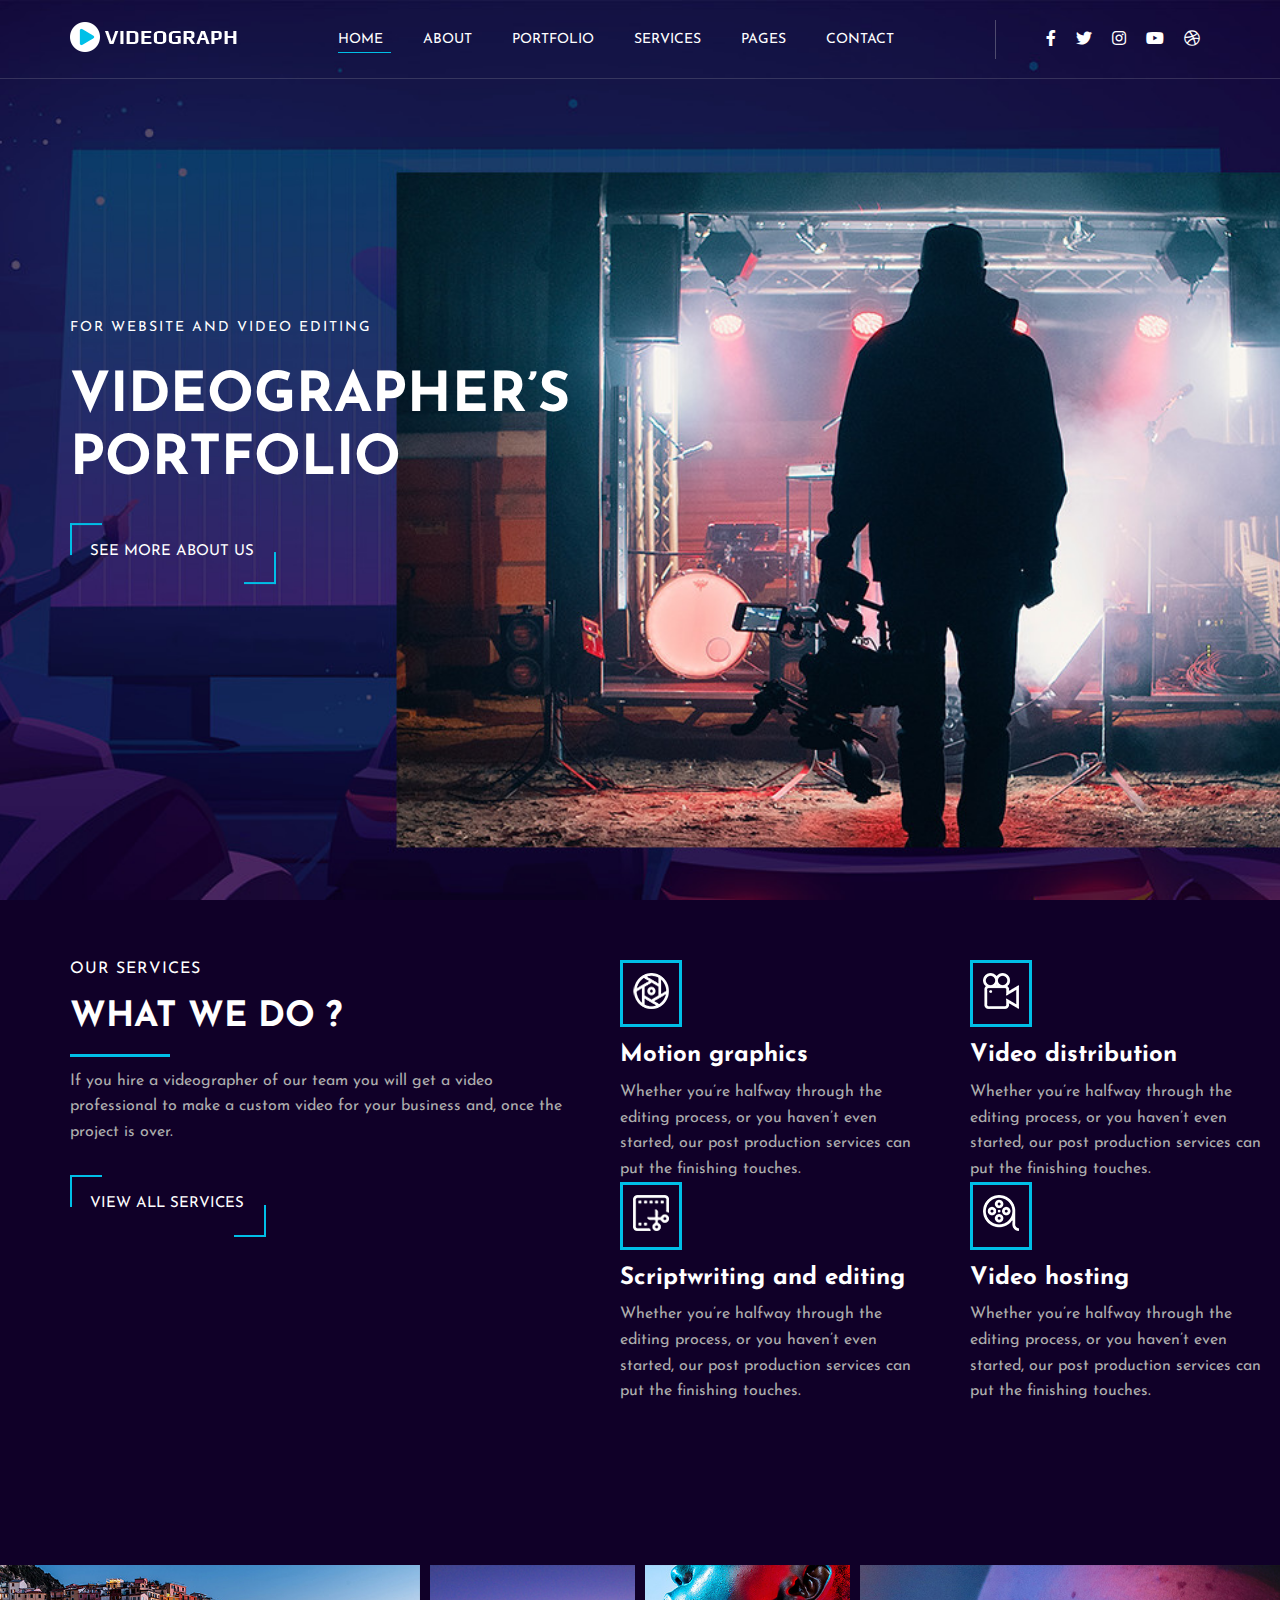
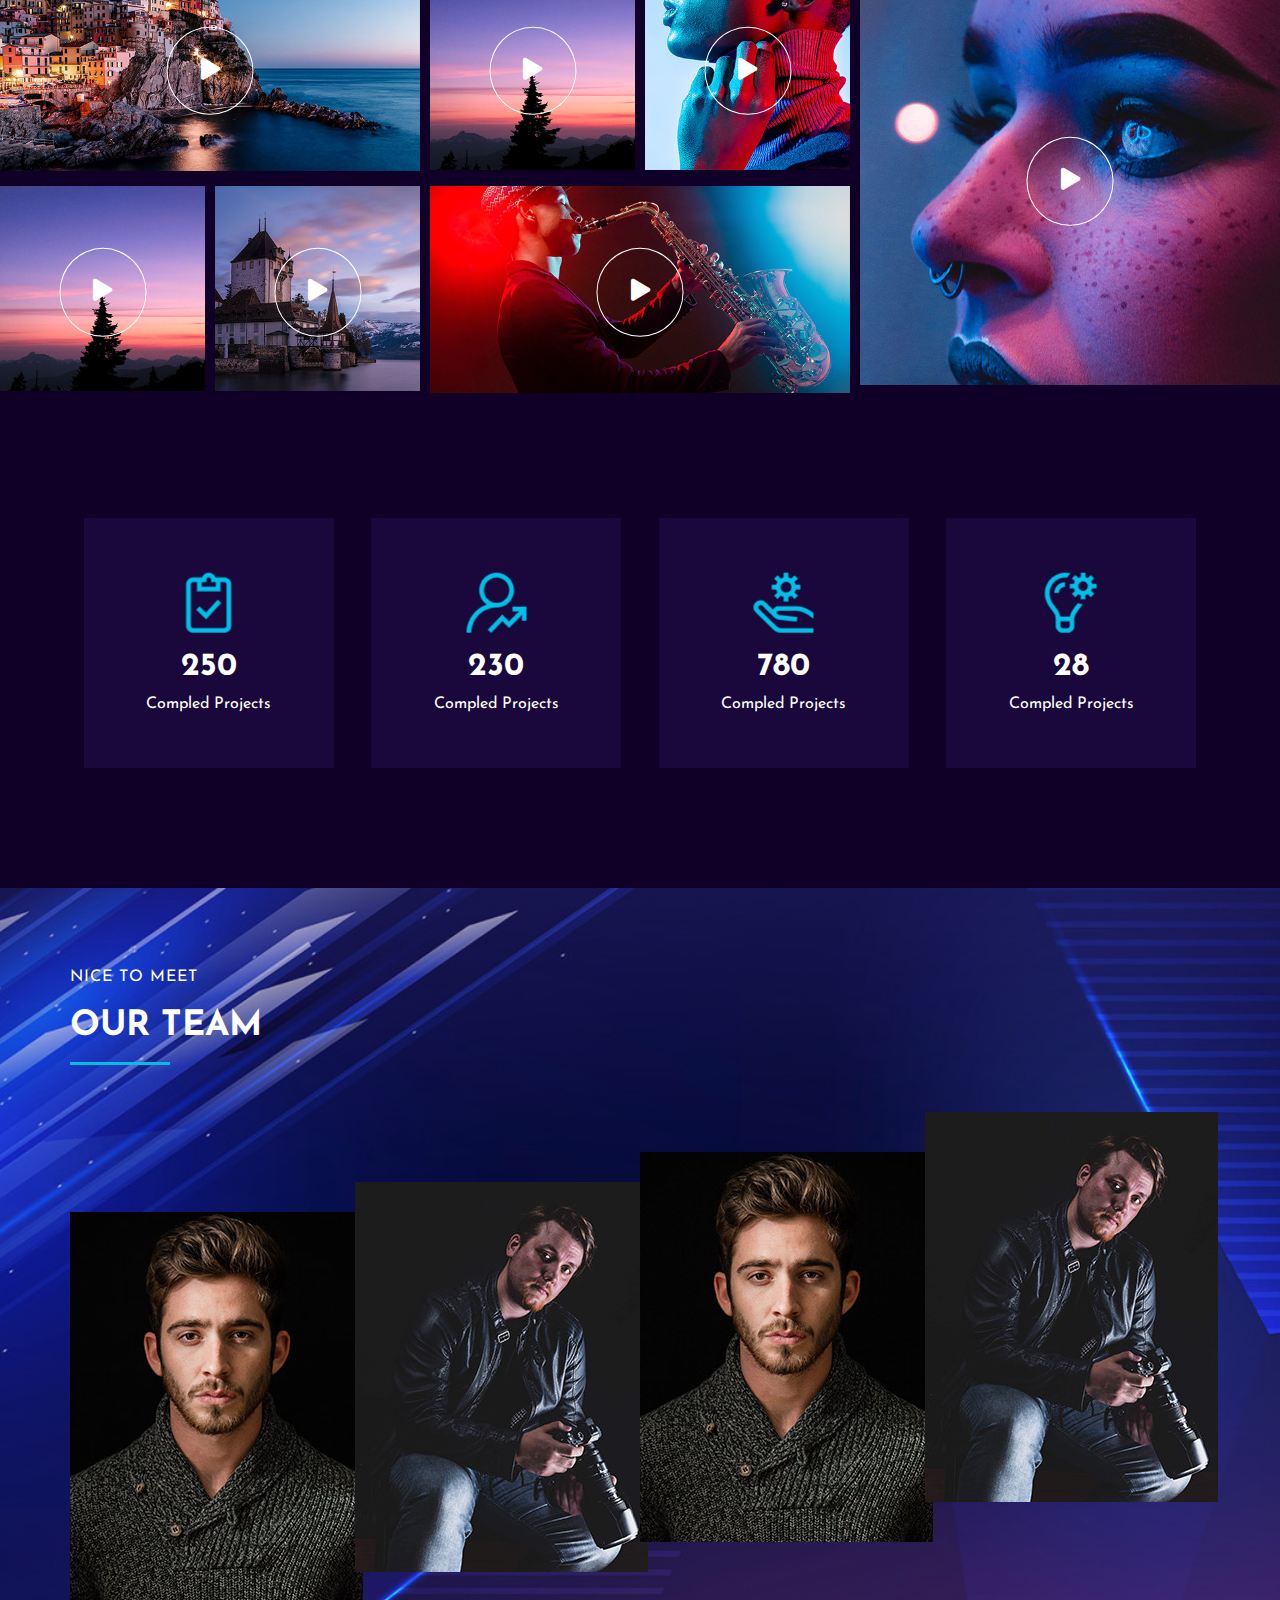
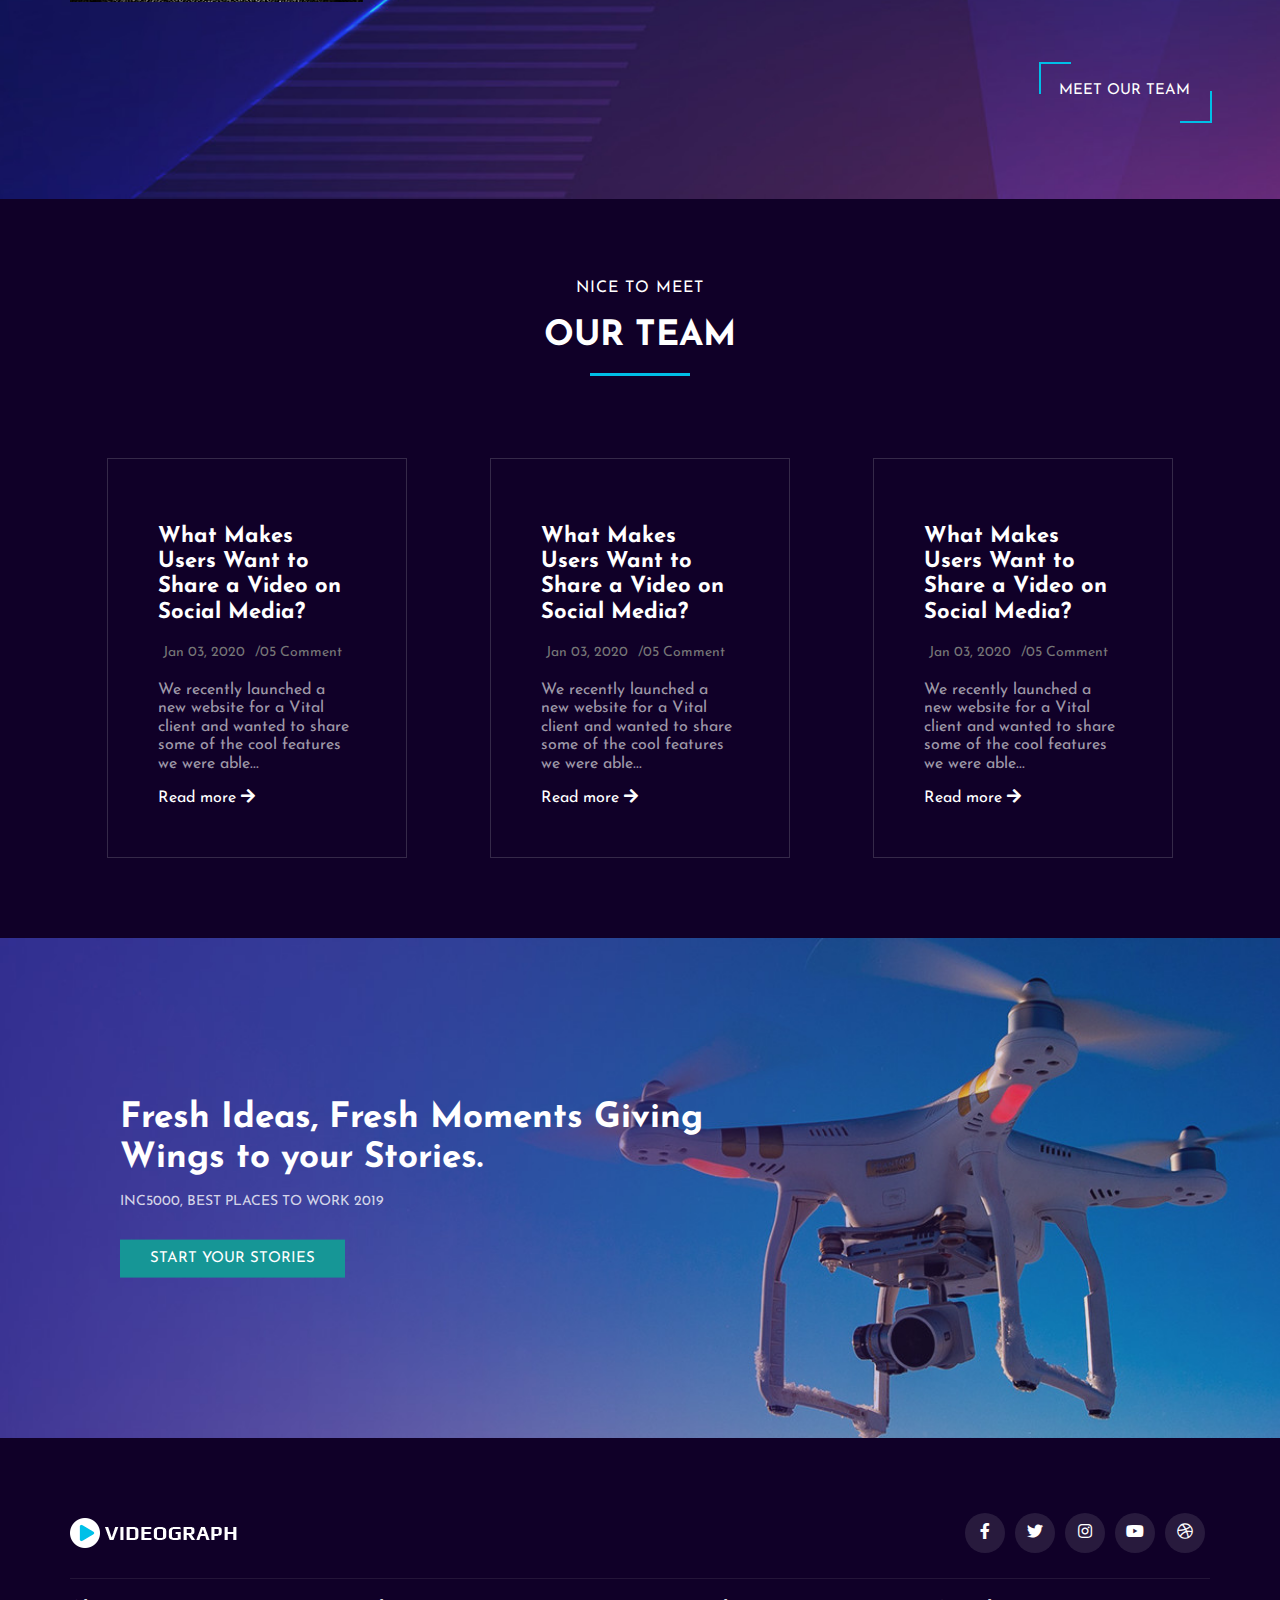
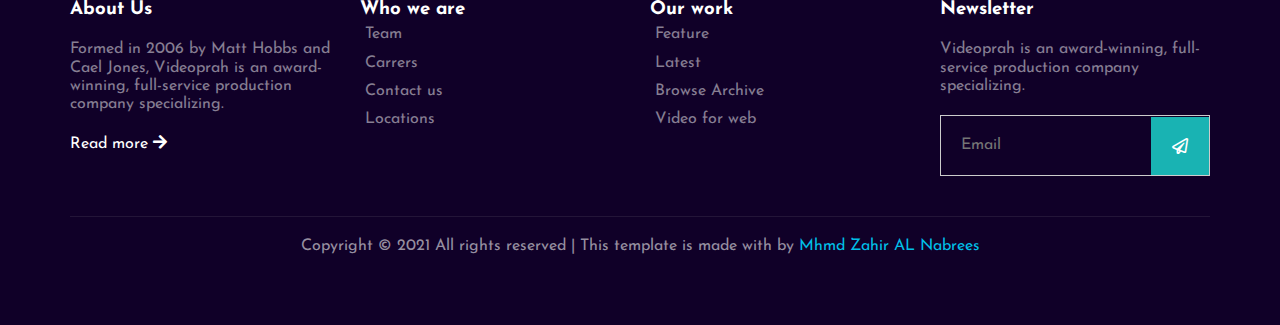
<file: index.html>
<!DOCTYPE html>
<html lang="en">
<head>
    <meta charset="UTF-8">
    <meta http-equiv="X-UA-Compatible" content="IE=edge">
    <meta name="viewport" content="width=device-width, initial-scale=1.0">
    <!-- Google Font  -->
    <link rel="preconnect" href="https://fonts.googleapis.com">
    <link rel="preconnect" href="https://fonts.gstatic.com" crossorigin>
    <link href="https://fonts.googleapis.com/css2?family=Josefin+Sans:wght@200;300;400;500;600;700&display=swap" rel="stylesheet">
    <!-- Font Wesome  -->
    <link rel="stylesheet" href="css/all.min.css">
    <!-- Render All File Normally  -->
    <link rel="stylesheet" href="css/normalize.css">
    <!-- Main File Css  -->
    <link rel="stylesheet" href="css/style.css">
    <title>Video Graph</title>
</head>

<body>
    <!-- Start Header  -->
    <div class="header">
        <div class="container">
            <div class="logo">
                <img src="img/logo.png" alt="">
            </div>
            <i class="fas fa-bars"></i>
            <ul class="nav-ul">
                <li class="nav-li active"><a href="#">Home</a></li>
                <li class="nav-li"><a href="about.html">About</a></li>
                <li class="nav-li"><a href="prtofolio.html">Portfolio</a></li>
                <li class="nav-li"><a href="services.html">services</a></li>
                <li class="nav-li pages">
                    <a href="#">pages</a>
                    <ul class="dropdwon-menu">
                        <li class="dropdwon">About</li>
                        <li class="dropdwon">Prtofolio</li>
                        <li class="dropdwon">Services</li>
                        <li class="dropdwon">Contact</li>
                    </ul>
                </li>
                <li class="nav-li"><a href="contact.html">contact</a></li>
            </ul>
            <div class="icon-head">
                <ul class="ul-head">
                    <li class="li-head"><i class="fab fa-facebook-f"></i></li>
                    <li class="li-head"><i class="fab fa-twitter"></i></li>
                    <li class="li-head"><i class="fab fa-instagram"></i></li>
                    <li class="li-head"><i class="fab fa-youtube"></i></li>
                    <li class="li-head"><i class="fab fa-dribbble"></i></li>
                </ul>
            </div>
        </div>
    </div>
    <!-- End Header  -->

    <!-- Start Landing  -->
    <div class="landing">
        <div class="container">
            <div class="text">
                <h4>FOR WEBSITE AND VIDEO EDITING</h4>
                <h1>VIDEOGRAPHER’S <br> PORTFOLIO</h1>
                <a class="hover" href="#">See more about us</a>
            </div>
        </div>
    </div>
    <!-- End Landing  -->

    <!-- Start Services  -->
    <div class="services">
        <div class="container">
            <div class="col one">
                <div class="general">
                    <h3>our services</h3>
                    <h1>what we do ?</h1>
                    <span></span>
                </div>
                <p>
                    If you hire a videographer of our team you will get a video professional to make a custom video for your business and, once the project is over.
                </p>
                <a class="hover" href="#">view all services</a>
            </div>
            <div class="col two">
                <div class="col">
                    <div class="img-service">
                        <img src="img/icons/si-1.png" alt="">
                    </div>
                    <h2>Motion graphics</h2>
                    <p>
                        Whether you’re halfway through the editing process, or you haven’t even started, our post production services can put the finishing touches.
                    </p>
                </div>
                <div class="col">
                    <div class="img-service">
                        <img src="img/icons/si-2.png" alt="">
                    </div>
                    <h2>Scriptwriting and editing</h2>
                    <p>
                        Whether you’re halfway through the editing process, or you haven’t even started, our post production services can put the finishing touches.
                    </p>
                </div>    
            </div>
          
            <div class="col three">
                <div class="col">
                    <div class="img-service">
                        <img src="img/icons/si-3.png" alt="">
                    </div>
                    <h2>Video distribution</h2>
                    <p>
                        Whether you’re halfway through the editing process, or you haven’t even started, our post production services can put the finishing touches.
                    </p>
                    
                </div>
                <div class="col">
                    <div class="img-service">
                        <img src="img/icons/si-4.png" alt="">
                    </div>
                    <h2>Video hosting</h2>
                    <p>
                        Whether you’re halfway through the editing process, or you haven’t even started, our post production services can put the finishing touches.
                    </p>
                </div>    
            </div>
          
        </div>
    </div>
    <!-- End Services  -->

    <!-- Start Work  -->
    <div class="work">
        <div class="content-work">
            <div class="img-work one">
                <img src="img/work/work-1.jpg" alt="">
                <div class="icon">
                    <i class="fa fa-play"></i>
                </div>
                <div class="text">
                    <h2>VIP Auto Tires & Service</h2>
                    <span>eCommerce / Magento</span>
                </div>
            </div>
            <div class="img-work two">
                <img src="img/work/work-5.jpg" alt="">
                <div class="icon">
                    <i class="fa fa-play"></i>
                </div>
            </div>
            <div class="img-work three">
                <img src="img/work/work-3.jpg" alt="">
                <div class="icon">
                    <i class="fa fa-play"></i>
                </div>
            </div>
            <div class="img-work four">
                <img src="img/work/work-4.jpg" alt="">
                <div class="icon">
                    <i class="fa fa-play"></i>
                </div>
                <div class="text">
                    <h2>VIP Auto Tires & Service</h2>
                    <span>eCommerce / Magento</span>
                </div>
            </div>
            <div class="img-work">
                <img src="img/work/work-5.jpg" alt="">
                <div class="icon">
                    <i class="fa fa-play"></i>
                </div>
            </div>
            <div class="img-work">
                <img src="img/work/work-6.jpg" alt="">
                <div class="icon">
                    <i class="fa fa-play"></i>
                </div>
            </div>
            <div class="img-work seven">
                <img src="img/work/work-7.jpg" alt="">
                <div class="icon">
                    <i class="fa fa-play"></i>
                </div>
                <div class="text">
                    <h2>VIP Auto Tires & Service</h2>
                    <span>eCommerce / Magento</span>
                </div>
            </div>
        </div>
    </div>
    <!-- End Work  -->

    <!-- Start num info  -->
    <div class="num">
        <div class="container">
            <div class="item-num">
               <div class="info-item">
                    <img src="img/icons/ci-1.png" alt="">
                    <h1>250</h1>
                    <span>Compled Projects</span>
               </div>
            </div>
            <div class="item-num two">
               <div class="info-item">
                    <img src="img/icons/ci-2.png" alt="">
                    <h1>230</h1>
                    <span>Compled Projects</span>
               </div>
            </div>
            <div class="item-num">
               <div class="info-item">
                    <img src="img/icons/ci-3.png" alt="">
                    <h1>780</h1>
                    <span>Compled Projects</span>
               </div>
            </div>
            <div class="item-num">
               <div class="info-item">
                    <img src="img/icons/ci-4.png" alt="">
                    <h1>28</h1>
                    <span>Compled Projects</span>
               </div>
            </div>
        </div>
    </div>
    <!-- End num info  -->

    <!-- Start Team  -->
    <div class="team">
        <div class="container">
            <div class="general">
                <h3>NICE TO MEET</h3>
                <h1>OUR TEAM</h1>
                <span></span>
            </div>
            <div class="content-team">
                <div class="item-team one">
                    <div class="text">
                        <h2>Mhmd Zahir</h2>
                        <span>Web Developer</span>
                        <ul>
                            <li><i class="fab fa-facebook-f"></i></li>
                            <li><i class="fab fa-twitter"></i></li>
                            <li><i class="fab fa-instagram"></i></li>
                            <li><i class="fab fa-youtube"></i></li>
                            <li><i class="fab fa-dribbble"></i></li>           
                        </ul>
                    </div>
                </div>
                <div class="item-team two">
                    <div class="text">
                        <h2>Mhmd Zahir</h2>
                        <span>Web Developer</span>
                        <ul>
                            <li><i class="fab fa-facebook-f"></i></li>
                            <li><i class="fab fa-twitter"></i></li>
                            <li><i class="fab fa-instagram"></i></li>
                            <li><i class="fab fa-youtube"></i></li>
                            <li><i class="fab fa-dribbble"></i></li>           
                        </ul>
                    </div>
                </div>
                <div class="item-team three">
                    <div class="text">
                        <h2>Mhmd Zahir</h2>
                        <span>Web Developer</span>
                        <ul>
                            <li><i class="fab fa-facebook-f"></i></li>
                            <li><i class="fab fa-twitter"></i></li>
                            <li><i class="fab fa-instagram"></i></li>
                            <li><i class="fab fa-youtube"></i></li>
                            <li><i class="fab fa-dribbble"></i></li>           
                        </ul>
                    </div>
                </div>
                <div class="item-team four">
                    <div class="text">
                        <h2>Mhmd Zahir</h2>
                        <span>Web Developer</span>
                        <ul>
                            <li><i class="fab fa-facebook-f"></i></li>
                            <li><i class="fab fa-twitter"></i></li>
                            <li><i class="fab fa-instagram"></i></li>
                            <li><i class="fab fa-youtube"></i></li>
                            <li><i class="fab fa-dribbble"></i></li>           
                        </ul>
                    </div>
                </div>
            </div>
            <a class="hover" href="#">meet our team</a>

        </div>

    </div>
    <!-- End Team  -->

    <!-- Start Blog  -->
    <div class="blog">
        <div class="container">
            <div class="general">
                <h3>NICE TO MEET</h3>
                <h1>OUR TEAM</h1>
                <span></span>
            </div>
            <div class="content-blog">
                <div class="item-blog">
                    <div class="img-blog">
                        <img src="img/blog/blog-2.jpg" alt="">
                    </div>
                    <div class="text">
                        <h4>What Makes Users Want to Share a Video on Social Media?</h4>
                        <ul>
                            <li>Jan 03, 2020</li>
                            <li>/05 Comment</li>
                        </ul>
                        <p>We recently launched a new website for a Vital client and wanted to share some of the
                            cool features we were able...
                        </p>
                        <div class="link">
                            <a href="#">Read more </a>
                            <i class="fas fa-arrow-right"></i>
                        </div>
                    </div>
                
                </div>
                <div class="item-blog">
                    <div class="img-blog">
                        <img src="img/blog/blog-2.jpg" alt="">
                    </div>
                    <div class="text">
                        <h4>What Makes Users Want to Share a Video on Social Media?</h4>
                        <ul>
                            <li>Jan 03, 2020</li>
                            <li>/05 Comment</li>
                        </ul>
                        <p>We recently launched a new website for a Vital client and wanted to share some of the
                            cool features we were able...
                        </p>
                        <div class="link">
                            <a href="#">Read more </a>
                            <i class="fas fa-arrow-right"></i>
                        </div>
                    </div>
                
                </div>
                <div class="item-blog">
                    <div class="img-blog">
                        <img src="img/blog/blog-2.jpg" alt="">
                    </div>
                    <div class="text">
                        <h4>What Makes Users Want to Share a Video on Social Media?</h4>
                        <ul>
                            <li>Jan 03, 2020</li>
                            <li>/05 Comment</li>
                        </ul>
                        <p>We recently launched a new website for a Vital client and wanted to share some of the
                            cool features we were able...
                        </p>
                        <div class="link">
                            <a href="#">Read more </a>
                            <i class="fas fa-arrow-right"></i>
                        </div>
                    </div>
                
                </div>
            </div>
        </div>
    </div>
    <!-- End Blog  -->

    <!-- Start callot  -->
    <div class="callot">
        <div class="container">
            <div class="text">
                <h2>
                    Fresh Ideas, Fresh Moments Giving <br> Wings to your Stories.
                </h2>
                <span>
                    INC5000, BEST PLACES TO WORK 2019
                </span>
                <a href="#">Start your stories</a>
            </div>
        </div>
    </div>
    <!-- End callot  -->

    <!-- Start Footer  -->
    <div class="footer">
        <div class="container">
            <div class="top-footer">
                <img src="img/logo.png" alt="">
            <ul>
                <li><i class="fab fa-facebook-f"></i></li>
                <li><i class="fab fa-twitter"></i></li>
                <li><i class="fab fa-instagram"></i></li>
                <li><i class="fab fa-youtube"></i></li>
                <li><i class="fab fa-dribbble"></i></li>
            </ul>
            </div>
            
            <div class="content-footer">
                <div class="item-footer">
                    <h3>About Us</h3>
                    <p>
                        Formed in 2006 by Matt Hobbs and Cael Jones, Videoprah is an award-winning, full-service production company specializing.
                    </p>
                    <div class="link">
                        <a href="#">Read more </a>
                        <i class="fas fa-arrow-right"></i>
                    </div>
                </div>
                <div class="item-footer">
                    <h3>Who we are</h3>
                    <ul>
                        <li>Team</li>
                        <li>Carrers</li>
                        <li>Contact us</li>
                        <li>Locations</li>
                    </ul>
                </div>
                <div class="item-footer">
                    <h3>Our work</h3>
                    <ul>
                        <li>Feature</li>
                        <li>Latest</li>
                        <li>Browse Archive</li>
                        <li>Video for web</li>
                    </ul>
                </div>
                <div class="item-footer">
                    <h3>Newsletter</h3>
                    <p>
                        Videoprah is an award-winning, full-service production company specializing.
                    </p>
                    <div class="mail">
                        <input type="email" name="" id="" placeholder="Email">
                        <div class="send-icon">
                            <i class="far fa-paper-plane"></i>
                        </div>
                    </div>
                    
                </div>
            </div>
            <div class="bottom-footer">
                <p>
                    Copyright © 2021 All rights reserved | This template is made with  by <span>Mhmd Zahir AL Nabrees</span>
                </p>
            </div>
        </div>
    </div>
    <!-- End Footer  -->
    
</body>
</html>
</file>
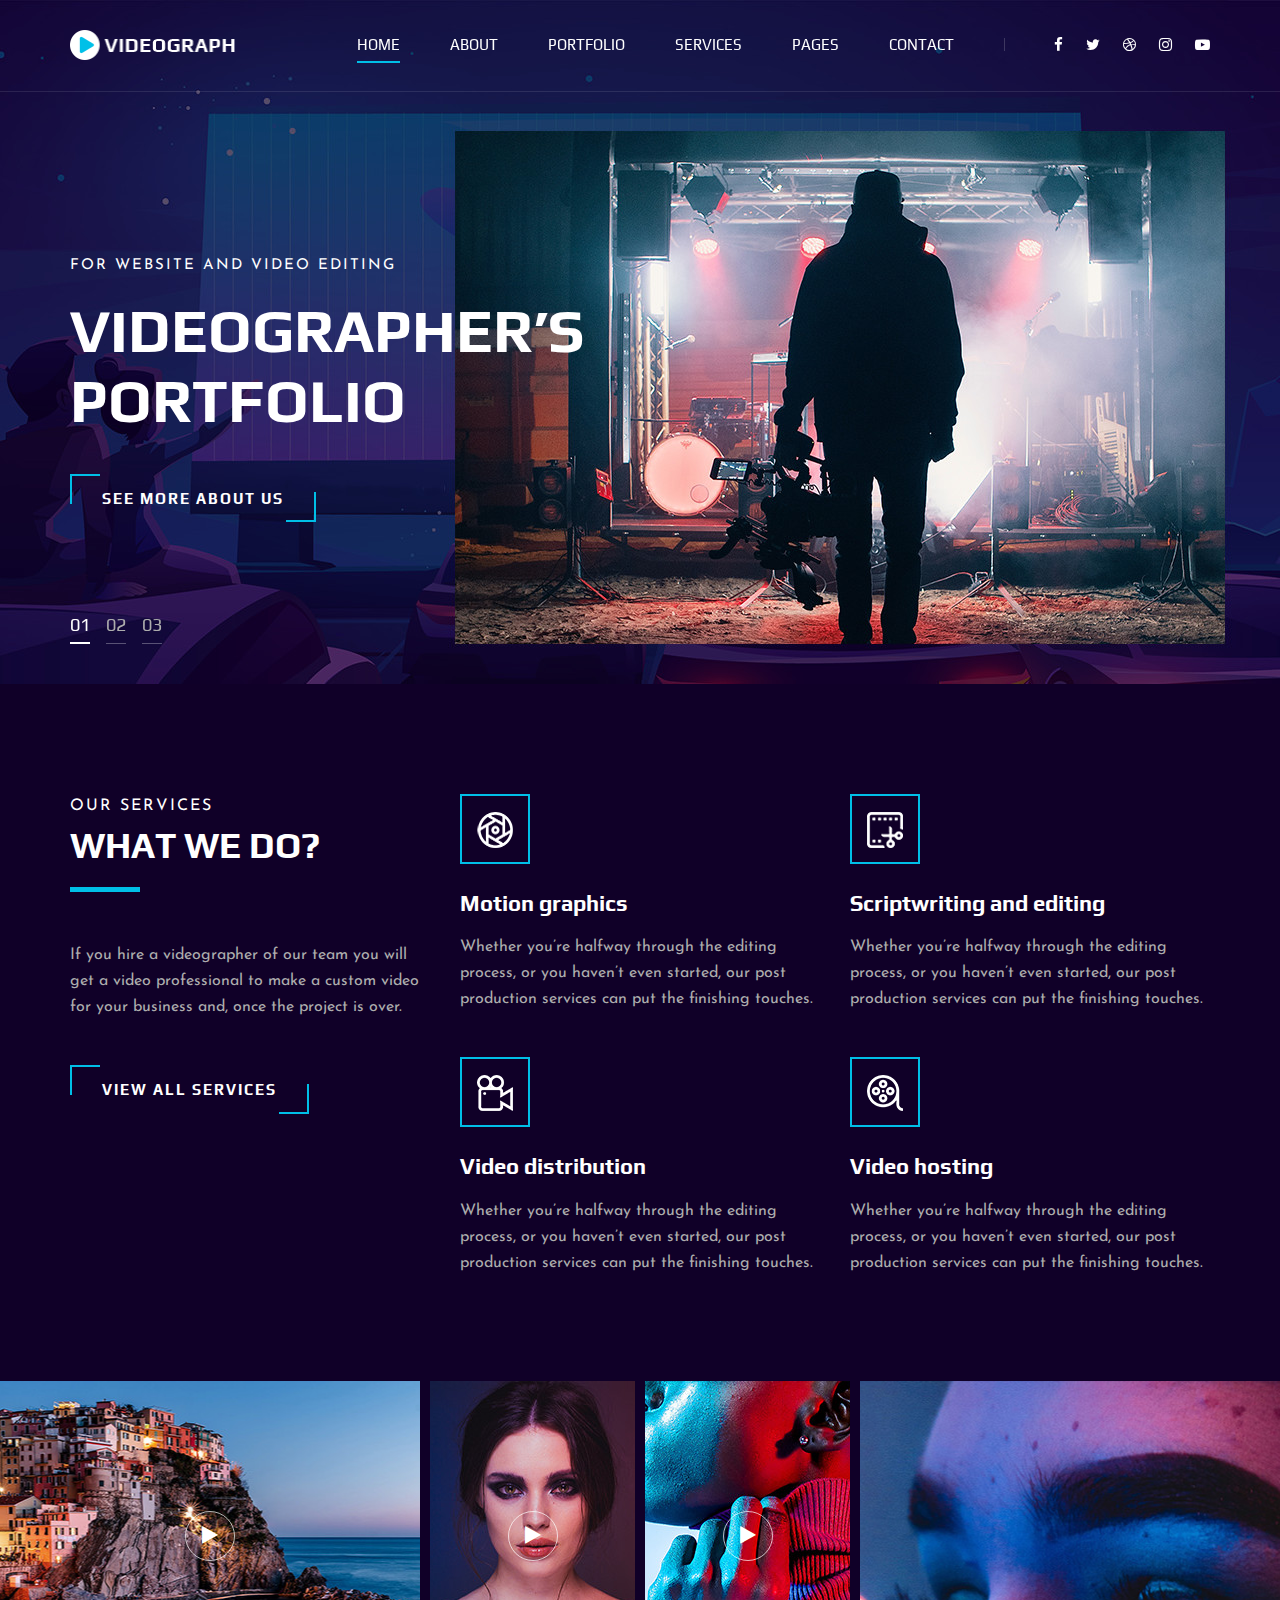
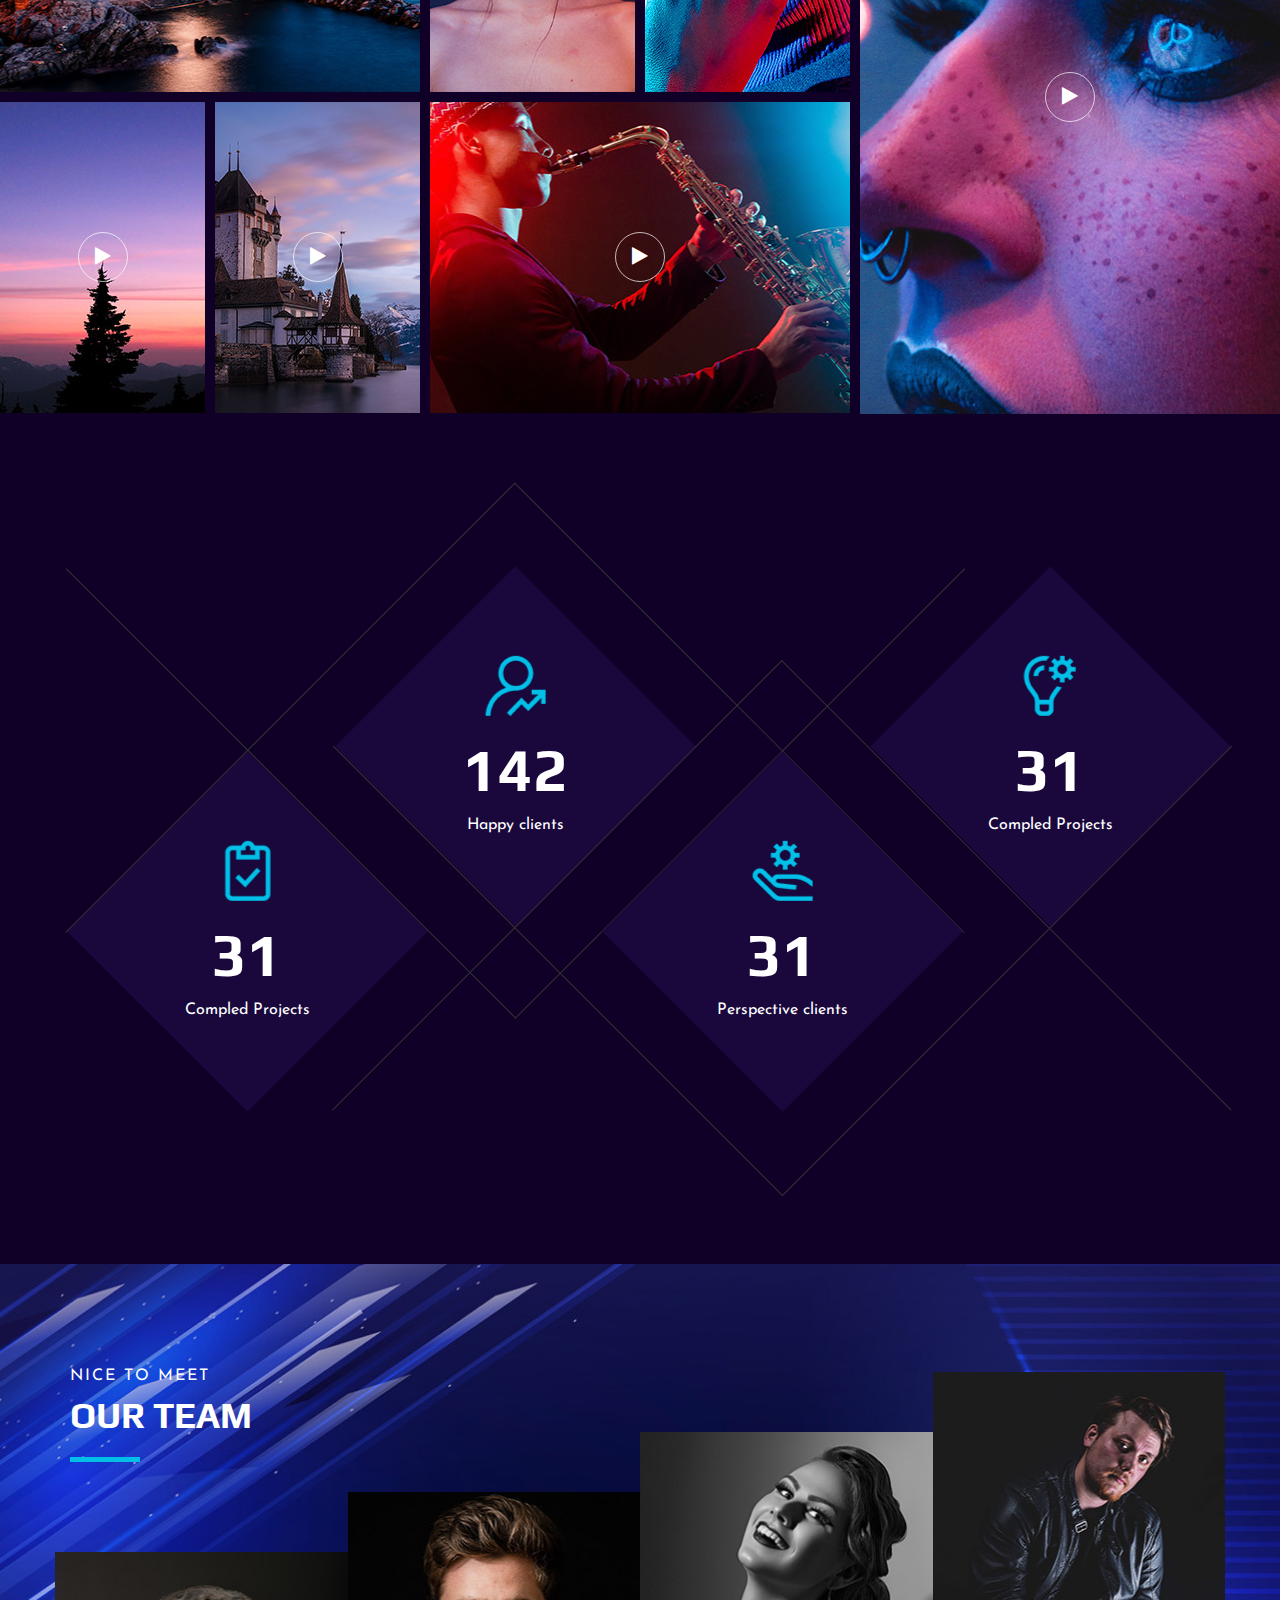
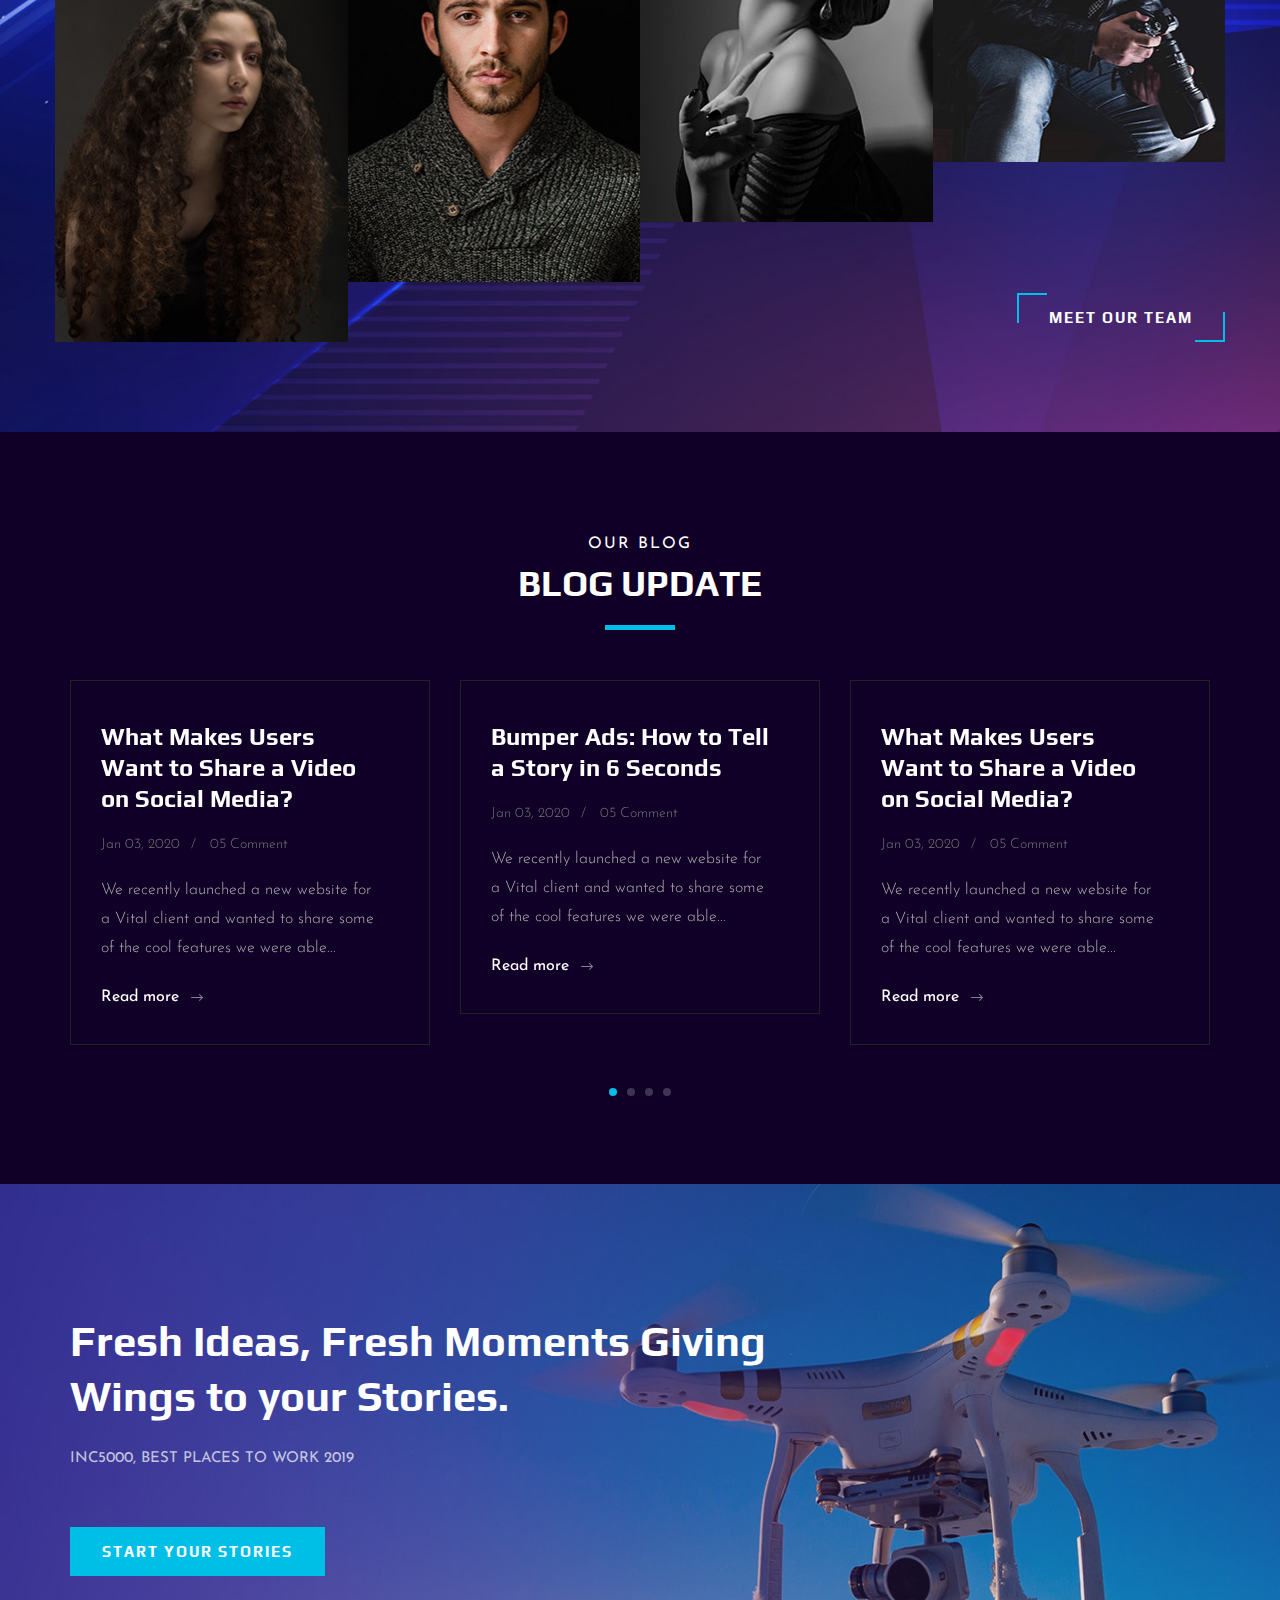
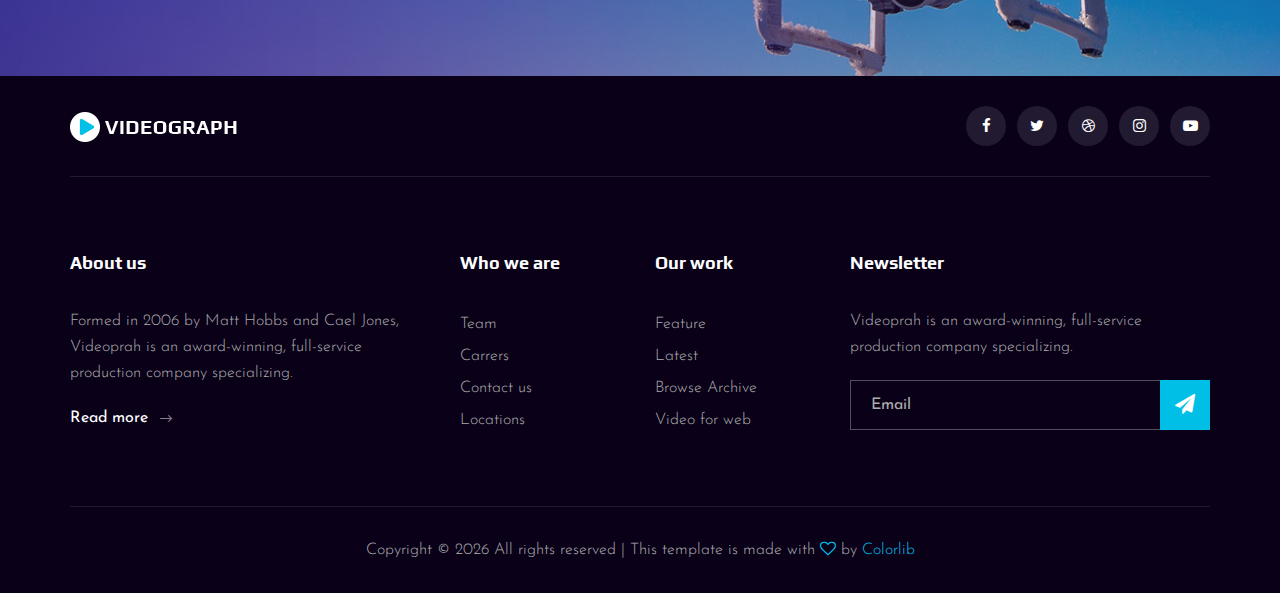
<file: videograph-master/index.html>
<!DOCTYPE html>
<html lang="zxx">

<head>
    <meta charset="UTF-8">
    <meta name="description" content="Videograph Template">
    <meta name="keywords" content="Videograph, unica, creative, html">
    <meta name="viewport" content="width=device-width, initial-scale=1.0">
    <meta http-equiv="X-UA-Compatible" content="ie=edge">
    <title>Videograph | Template</title>

    <!-- Google Font -->
    <link href="https://fonts.googleapis.com/css2?family=Play:wght@400;700&display=swap" rel="stylesheet">
    <link href="https://fonts.googleapis.com/css2?family=Josefin+Sans:wght@300;400;500;600;700&display=swap"
        rel="stylesheet">

    <!-- Css Styles -->
    <link rel="stylesheet" href="css/bootstrap.min.css" type="text/css">
    <link rel="stylesheet" href="css/font-awesome.min.css" type="text/css">
    <link rel="stylesheet" href="css/elegant-icons.css" type="text/css">
    <link rel="stylesheet" href="css/owl.carousel.min.css" type="text/css">
    <link rel="stylesheet" href="css/magnific-popup.css" type="text/css">
    <link rel="stylesheet" href="css/slicknav.min.css" type="text/css">
    <link rel="stylesheet" href="css/style.css" type="text/css">
</head>

<body>
    <!-- Page Preloder -->
    <div id="preloder">
        <div class="loader"></div>
    </div>

    <!-- Header Section Begin -->
    <header class="header">
        <div class="container">
            <div class="row">
                <div class="col-lg-2">
                    <div class="header__logo">
                        <a href="./index.html"><img src="img/logo.png" alt=""></a>
                    </div>
                </div>
                <div class="col-lg-10">
                    <div class="header__nav__option">
                        <nav class="header__nav__menu mobile-menu">
                            <ul>
                                <li class="active"><a href="./index.html">Home</a></li>
                                <li><a href="./about.html">About</a></li>
                                <li><a href="./portfolio.html">Portfolio</a></li>
                                <li><a href="./services.html">Services</a></li>
                                <li><a href="#">Pages</a>
                                    <ul class="dropdown">
                                        <li><a href="./about.html">About</a></li>
                                        <li><a href="./portfolio.html">Portfolio</a></li>
                                        <li><a href="./blog.html">Blog</a></li>
                                        <li><a href="./blog-details.html">Blog Details</a></li>
                                    </ul>
                                </li>
                                <li><a href="./contact.html">Contact</a></li>
                            </ul>
                        </nav>
                        <div class="header__nav__social">
                            <a href="#"><i class="fa fa-facebook"></i></a>
                            <a href="#"><i class="fa fa-twitter"></i></a>
                            <a href="#"><i class="fa fa-dribbble"></i></a>
                            <a href="#"><i class="fa fa-instagram"></i></a>
                            <a href="#"><i class="fa fa-youtube-play"></i></a>
                        </div>
                    </div>
                </div>
            </div>
            <div id="mobile-menu-wrap"></div>
        </div>
    </header>
    <!-- Header End -->

    <!-- Hero Section Begin -->
    <section class="hero">
        <div class="hero__slider owl-carousel">
            <div class="hero__item set-bg" data-setbg="img/hero/hero-1.jpg">
                <div class="container">
                    <div class="row">
                        <div class="col-lg-6">
                            <div class="hero__text">
                                <span>For website and video editing</span>
                                <h2>Videographer’s Portfolio</h2>
                                <a href="#" class="primary-btn">See more about us</a>
                            </div>
                        </div>
                    </div>
                </div>
            </div>
            <div class="hero__item set-bg" data-setbg="img/hero/hero-1.jpg">
                <div class="container">
                    <div class="row">
                        <div class="col-lg-6">
                            <div class="hero__text">
                                <span>For website and video editing</span>
                                <h2>Videographer’s Portfolio</h2>
                                <a href="#" class="primary-btn">See more about us</a>
                            </div>
                        </div>
                    </div>
                </div>
            </div>
            <div class="hero__item set-bg" data-setbg="img/hero/hero-1.jpg">
                <div class="container">
                    <div class="row">
                        <div class="col-lg-6">
                            <div class="hero__text">
                                <span>For website and video editing</span>
                                <h2>Videographer’s Portfolio</h2>
                                <a href="#" class="primary-btn">See more about us</a>
                            </div>
                        </div>
                    </div>
                </div>
            </div>
        </div>
    </section>
    <!-- Hero Section End -->

    <!-- Services Section Begin -->
    <section class="services spad">
        <div class="container">
            <div class="row">
                <div class="col-lg-4">
                    <div class="services__title">
                        <div class="section-title">
                            <span>Our services</span>
                            <h2>What We do?</h2>
                        </div>
                        <p>If you hire a videographer of our team you will get a video professional to make a custom
                            video for your business and, once the project is over.</p>
                        <a href="#" class="primary-btn">View all services</a>
                    </div>
                </div>
                <div class="col-lg-8">
                    <div class="row">
                        <div class="col-lg-6 col-md-6 col-sm-6">
                            <div class="services__item">
                                <div class="services__item__icon">
                                    <img src="img/icons/si-1.png" alt="">
                                </div>
                                <h4>Motion graphics</h4>
                                <p>Whether you’re halfway through the editing process, or you haven’t even started, our
                                    post production services can put the finishing touches.</p>
                            </div>
                        </div>
                        <div class="col-lg-6 col-md-6 col-sm-6">
                            <div class="services__item">
                                <div class="services__item__icon">
                                    <img src="img/icons/si-2.png" alt="">
                                </div>
                                <h4>Scriptwriting and editing</h4>
                                <p>Whether you’re halfway through the editing process, or you haven’t even started, our
                                    post production services can put the finishing touches.</p>
                            </div>
                        </div>
                        <div class="col-lg-6 col-md-6 col-sm-6">
                            <div class="services__item">
                                <div class="services__item__icon">
                                    <img src="img/icons/si-3.png" alt="">
                                </div>
                                <h4>Video distribution</h4>
                                <p>Whether you’re halfway through the editing process, or you haven’t even started, our
                                    post production services can put the finishing touches.</p>
                            </div>
                        </div>
                        <div class="col-lg-6 col-md-6 col-sm-6">
                            <div class="services__item">
                                <div class="services__item__icon">
                                    <img src="img/icons/si-4.png" alt="">
                                </div>
                                <h4>Video hosting</h4>
                                <p>Whether you’re halfway through the editing process, or you haven’t even started, our
                                    post production services can put the finishing touches.</p>
                            </div>
                        </div>
                    </div>
                </div>
            </div>
        </div>
    </section>
    <!-- Services Section End -->

    <!-- Work Section Begin -->
    <section class="work">
        <div class="work__gallery">
            <div class="grid-sizer"></div>
            <div class="work__item wide__item set-bg" data-setbg="img/work/work-1.jpg">
                <a href="https://www.youtube.com/watch?v=LXb3EKWsInQ" class="play-btn video-popup"><i
                        class="fa fa-play"></i></a>
                <div class="work__item__hover">
                    <h4>VIP Auto Tires & Service</h4>
                    <ul>
                        <li>eCommerce</li>
                        <li>Magento</li>
                    </ul>
                </div>
            </div>
            <div class="work__item small__item set-bg" data-setbg="img/work/work-2.jpg">
                <a href="https://www.youtube.com/watch?v=LXb3EKWsInQ" class="play-btn video-popup"><i
                        class="fa fa-play"></i></a>
            </div>
            <div class="work__item small__item set-bg" data-setbg="img/work/work-3.jpg">
                <a href="https://www.youtube.com/watch?v=LXb3EKWsInQ" class="play-btn video-popup"><i
                        class="fa fa-play"></i></a>
            </div>
            <div class="work__item large__item set-bg" data-setbg="img/work/work-4.jpg">
                <a href="https://www.youtube.com/watch?v=LXb3EKWsInQ" class="play-btn video-popup"><i
                        class="fa fa-play"></i></a>
                <div class="work__item__hover">
                    <h4>VIP Auto Tires & Service</h4>
                    <ul>
                        <li>eCommerce</li>
                        <li>Magento</li>
                    </ul>
                </div>
            </div>
            <div class="work__item small__item set-bg" data-setbg="img/work/work-5.jpg">
                <a href="https://www.youtube.com/watch?v=LXb3EKWsInQ" class="play-btn video-popup"><i
                        class="fa fa-play"></i></a>
            </div>
            <div class="work__item small__item set-bg" data-setbg="img/work/work-6.jpg">
                <a href="https://www.youtube.com/watch?v=LXb3EKWsInQ" class="play-btn video-popup"><i
                        class="fa fa-play"></i></a>
            </div>
            <div class="work__item wide__item set-bg" data-setbg="img/work/work-7.jpg">
                <a href="https://www.youtube.com/watch?v=LXb3EKWsInQ" class="play-btn video-popup"><i
                        class="fa fa-play"></i></a>
                <div class="work__item__hover">
                    <h4>VIP Auto Tires & Service</h4>
                    <ul>
                        <li>eCommerce</li>
                        <li>Magento</li>
                    </ul>
                </div>
            </div>
        </div>
    </section>
    <!-- Work Section End -->

    <!-- Counter Section Begin -->
    <section class="counter">
        <div class="container">
            <div class="counter__content">
                <div class="row">
                    <div class="col-lg-3 col-md-6 col-sm-6">
                        <div class="counter__item">
                            <div class="counter__item__text">
                                <img src="img/icons/ci-1.png" alt="">
                                <h2 class="counter_num">230</h2>
                                <p>Compled Projects</p>
                            </div>
                        </div>
                    </div>
                    <div class="col-lg-3 col-md-6 col-sm-6">
                        <div class="counter__item second__item">
                            <div class="counter__item__text">
                                <img src="img/icons/ci-2.png" alt="">
                                <h2 class="counter_num">1068</h2>
                                <p>Happy clients</p>
                            </div>
                        </div>
                    </div>
                    <div class="col-lg-3 col-md-6 col-sm-6">
                        <div class="counter__item third__item">
                            <div class="counter__item__text">
                                <img src="img/icons/ci-3.png" alt="">
                                <h2 class="counter_num">230</h2>
                                <p>Perspective clients</p>
                            </div>
                        </div>
                    </div>
                    <div class="col-lg-3 col-md-6 col-sm-6">
                        <div class="counter__item four__item">
                            <div class="counter__item__text">
                                <img src="img/icons/ci-4.png" alt="">
                                <h2 class="counter_num">230</h2>
                                <p>Compled Projects</p>
                            </div>
                        </div>
                    </div>
                </div>
            </div>
        </div>
    </section>
    <!-- Counter Section End -->

    <!-- Team Section Begin -->
    <section class="team spad set-bg" data-setbg="img/team-bg.jpg">
        <div class="container">
            <div class="row">
                <div class="col-lg-12">
                    <div class="section-title team__title">
                        <span>Nice to meet</span>
                        <h2>OUR Team</h2>
                    </div>
                </div>
            </div>
            <div class="row">
                <div class="col-lg-3 col-md-6 col-sm-6 p-0">
                    <div class="team__item set-bg" data-setbg="img/team/team-1.jpg">
                        <div class="team__item__text">
                            <h4>AMANDA STONE</h4>
                            <p>Videographer</p>
                            <div class="team__item__social">
                                <a href="#"><i class="fa fa-facebook"></i></a>
                                <a href="#"><i class="fa fa-twitter"></i></a>
                                <a href="#"><i class="fa fa-dribbble"></i></a>
                                <a href="#"><i class="fa fa-instagram"></i></a>
                            </div>
                        </div>
                    </div>
                </div>
                <div class="col-lg-3 col-md-6 col-sm-6 p-0">
                    <div class="team__item team__item--second set-bg" data-setbg="img/team/team-2.jpg">
                        <div class="team__item__text">
                            <h4>AMANDA STONE</h4>
                            <p>Videographer</p>
                            <div class="team__item__social">
                                <a href="#"><i class="fa fa-facebook"></i></a>
                                <a href="#"><i class="fa fa-twitter"></i></a>
                                <a href="#"><i class="fa fa-dribbble"></i></a>
                                <a href="#"><i class="fa fa-instagram"></i></a>
                            </div>
                        </div>
                    </div>
                </div>
                <div class="col-lg-3 col-md-6 col-sm-6 p-0">
                    <div class="team__item team__item--third set-bg" data-setbg="img/team/team-3.jpg">
                        <div class="team__item__text">
                            <h4>AMANDA STONE</h4>
                            <p>Videographer</p>
                            <div class="team__item__social">
                                <a href="#"><i class="fa fa-facebook"></i></a>
                                <a href="#"><i class="fa fa-twitter"></i></a>
                                <a href="#"><i class="fa fa-dribbble"></i></a>
                                <a href="#"><i class="fa fa-instagram"></i></a>
                            </div>
                        </div>
                    </div>
                </div>
                <div class="col-lg-3 col-md-6 col-sm-6 p-0">
                    <div class="team__item team__item--four set-bg" data-setbg="img/team/team-4.jpg">
                        <div class="team__item__text">
                            <h4>AMANDA STONE</h4>
                            <p>Videographer</p>
                            <div class="team__item__social">
                                <a href="#"><i class="fa fa-facebook"></i></a>
                                <a href="#"><i class="fa fa-twitter"></i></a>
                                <a href="#"><i class="fa fa-dribbble"></i></a>
                                <a href="#"><i class="fa fa-instagram"></i></a>
                            </div>
                        </div>
                    </div>
                </div>
                <div class="col-lg-12 p-0">
                    <div class="team__btn">
                        <a href="#" class="primary-btn">Meet Our Team</a>
                    </div>
                </div>
            </div>
        </div>
    </section>
    <!-- Team Section End -->

    <!-- Latest Blog Section Begin -->
    <section class="latest spad">
        <div class="container">
            <div class="row">
                <div class="col-lg-12">
                    <div class="section-title center-title">
                        <span>Our Blog</span>
                        <h2>Blog Update</h2>
                    </div>
                </div>
            </div>
            <div class="row">
                <div class="latest__slider owl-carousel">
                    <div class="col-lg-4">
                        <div class="blog__item latest__item">
                            <h4>What Makes Users Want to Share a Video on Social Media?</h4>
                            <ul>
                                <li>Jan 03, 2020</li>
                                <li>05 Comment</li>
                            </ul>
                            <p>We recently launched a new website for a Vital client and wanted to share some of the
                                cool features we were able...</p>
                            <a href="#">Read more <span class="arrow_right"></span></a>
                        </div>
                    </div>
                    <div class="col-lg-4">
                        <div class="blog__item latest__item">
                            <h4>Bumper Ads: How to Tell a Story in 6 Seconds</h4>
                            <ul>
                                <li>Jan 03, 2020</li>
                                <li>05 Comment</li>
                            </ul>
                            <p>We recently launched a new website for a Vital client and wanted to share some of the
                                cool features we were able...</p>
                            <a href="#">Read more <span class="arrow_right"></span></a>
                        </div>
                    </div>
                    <div class="col-lg-4">
                        <div class="blog__item latest__item">
                            <h4>What Makes Users Want to Share a Video on Social Media?</h4>
                            <ul>
                                <li>Jan 03, 2020</li>
                                <li>05 Comment</li>
                            </ul>
                            <p>We recently launched a new website for a Vital client and wanted to share some of the
                                cool features we were able...</p>
                            <a href="#">Read more <span class="arrow_right"></span></a>
                        </div>
                    </div>
                    <div class="col-lg-4">
                        <div class="blog__item latest__item">
                            <h4>Bumper Ads: How to Tell a Story in 6 Seconds</h4>
                            <ul>
                                <li>Jan 03, 2020</li>
                                <li>05 Comment</li>
                            </ul>
                            <p>We recently launched a new website for a Vital client and wanted to share some of the
                                cool features we were able...</p>
                            <a href="#">Read more <span class="arrow_right"></span></a>
                        </div>
                    </div>
                    <div class="col-lg-4">
                        <div class="blog__item latest__item">
                            <h4>What Makes Users Want to Share a Video on Social Media?</h4>
                            <ul>
                                <li>Jan 03, 2020</li>
                                <li>05 Comment</li>
                            </ul>
                            <p>We recently launched a new website for a Vital client and wanted to share some of the
                                cool features we were able...</p>
                            <a href="#">Read more <span class="arrow_right"></span></a>
                        </div>
                    </div>
                    <div class="col-lg-4">
                        <div class="blog__item latest__item">
                            <h4>What Makes Users Want to Share a Video on Social Media?</h4>
                            <ul>
                                <li>Jan 03, 2020</li>
                                <li>05 Comment</li>
                            </ul>
                            <p>We recently launched a new website for a Vital client and wanted to share some of the
                                cool features we were able...</p>
                            <a href="#">Read more <span class="arrow_right"></span></a>
                        </div>
                    </div>
                    <div class="col-lg-4">
                        <div class="blog__item latest__item">
                            <h4>What Makes Users Want to Share a Video on Social Media?</h4>
                            <ul>
                                <li>Jan 03, 2020</li>
                                <li>05 Comment</li>
                            </ul>
                            <p>We recently launched a new website for a Vital client and wanted to share some of the
                                cool features we were able...</p>
                            <a href="#">Read more <span class="arrow_right"></span></a>
                        </div>
                    </div>
                </div>
            </div>
        </div>
    </section>
    <!-- Latest Blog Section End -->

    <!-- Call To Action Section Begin -->
    <section class="callto spad set-bg" data-setbg="img/callto-bg.jpg">
        <div class="container">
            <div class="row">
                <div class="col-lg-8">
                    <div class="callto__text">
                        <h2>Fresh Ideas, Fresh Moments Giving Wings to your Stories.</h2>
                        <p>INC5000, Best places to work 2019</p>
                        <a href="#">Start your stories</a>
                    </div>
                </div>
            </div>
        </div>
    </section>
    <!-- Call To Action Section End -->

    <!-- Footer Section Begin -->
    <footer class="footer">
        <div class="container">
            <div class="footer__top">
                <div class="row">
                    <div class="col-lg-6 col-md-6">
                        <div class="footer__top__logo">
                            <a href="#"><img src="img/logo.png" alt=""></a>
                        </div>
                    </div>
                    <div class="col-lg-6 col-md-6">
                        <div class="footer__top__social">
                            <a href="#"><i class="fa fa-facebook"></i></a>
                            <a href="#"><i class="fa fa-twitter"></i></a>
                            <a href="#"><i class="fa fa-dribbble"></i></a>
                            <a href="#"><i class="fa fa-instagram"></i></a>
                            <a href="#"><i class="fa fa-youtube-play"></i></a>
                        </div>
                    </div>
                </div>
            </div>
            <div class="footer__option">
                <div class="row">
                    <div class="col-lg-4 col-md-6 col-sm-6">
                        <div class="footer__option__item">
                            <h5>About us</h5>
                            <p>Formed in 2006 by Matt Hobbs and Cael Jones, Videoprah is an award-winning, full-service
                                production company specializing.</p>
                            <a href="#" class="read__more">Read more <span class="arrow_right"></span></a>
                        </div>
                    </div>
                    <div class="col-lg-2 col-md-3 col-sm-3">
                        <div class="footer__option__item">
                            <h5>Who we are</h5>
                            <ul>
                                <li><a href="#">Team</a></li>
                                <li><a href="#">Carrers</a></li>
                                <li><a href="#">Contact us</a></li>
                                <li><a href="#">Locations</a></li>
                            </ul>
                        </div>
                    </div>
                    <div class="col-lg-2 col-md-3 col-sm-3">
                        <div class="footer__option__item">
                            <h5>Our work</h5>
                            <ul>
                                <li><a href="#">Feature</a></li>
                                <li><a href="#">Latest</a></li>
                                <li><a href="#">Browse Archive</a></li>
                                <li><a href="#">Video for web</a></li>
                            </ul>
                        </div>
                    </div>
                    <div class="col-lg-4 col-md-12">
                        <div class="footer__option__item">
                            <h5>Newsletter</h5>
                            <p>Videoprah is an award-winning, full-service production company specializing.</p>
                            <form action="#">
                                <input type="text" placeholder="Email">
                                <button type="submit"><i class="fa fa-send"></i></button>
                            </form>
                        </div>
                    </div>
                </div>
            </div>
            <div class="footer__copyright">
                <div class="row">
                    <div class="col-lg-12 text-center">
                        <!-- Link back to Colorlib can't be removed. Template is licensed under CC BY 3.0. -->
                        <p class="footer__copyright__text">Copyright &copy;
                            <script>
                                document.write(new Date().getFullYear());
                            </script>
                            All rights reserved | This template is made with <i class="fa fa-heart-o"
                                aria-hidden="true"></i> by <a href="https://colorlib.com" target="_blank">Colorlib</a>
                        </p>
                        <!-- Link back to Colorlib can't be removed. Template is licensed under CC BY 3.0. -->
                    </div>
                </div>
            </div>
        </div>
    </footer>
    <!-- Footer Section End -->

    <!-- Js Plugins -->
    <script src="js/jquery-3.3.1.min.js"></script>
    <script src="js/bootstrap.min.js"></script>
    <script src="js/jquery.magnific-popup.min.js"></script>
    <script src="js/mixitup.min.js"></script>
    <script src="js/masonry.pkgd.min.js"></script>
    <script src="js/jquery.slicknav.js"></script>
    <script src="js/owl.carousel.min.js"></script>
    <script src="js/main.js"></script>
</body>

</html>
</file>
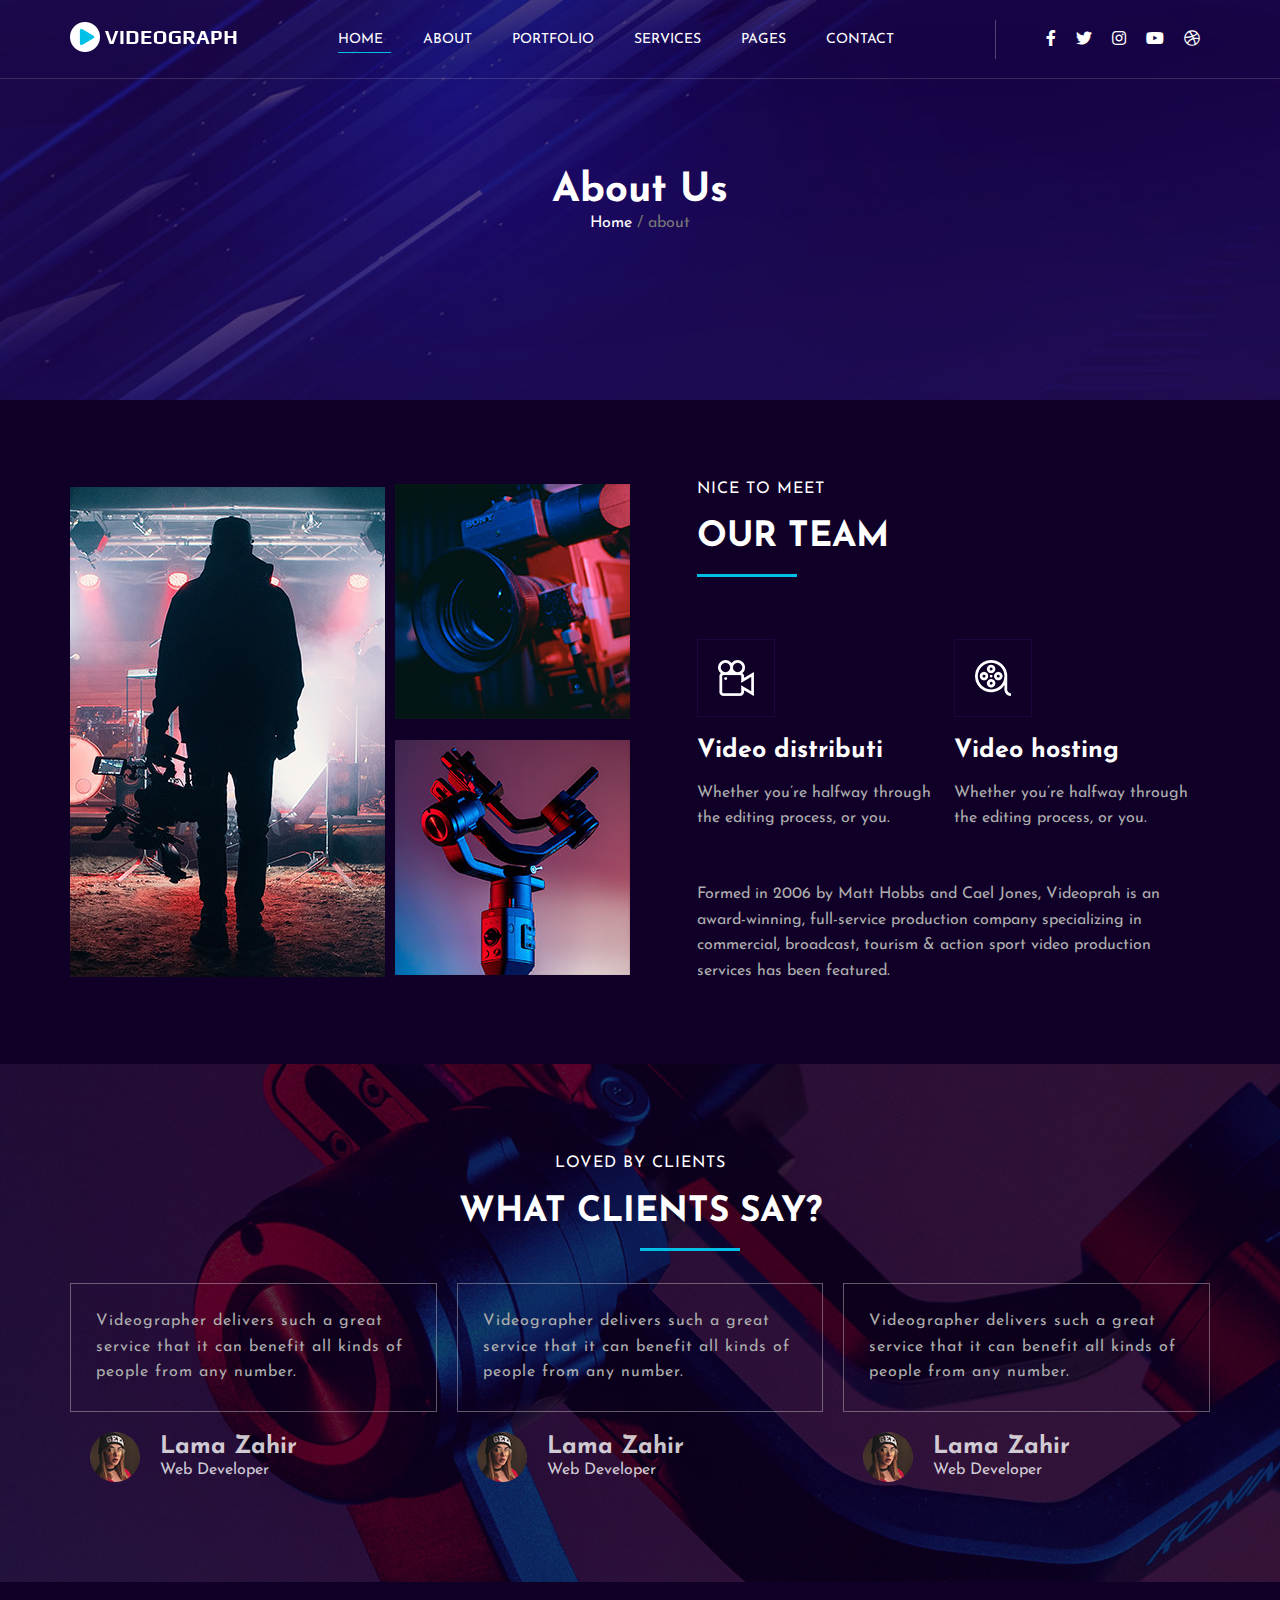
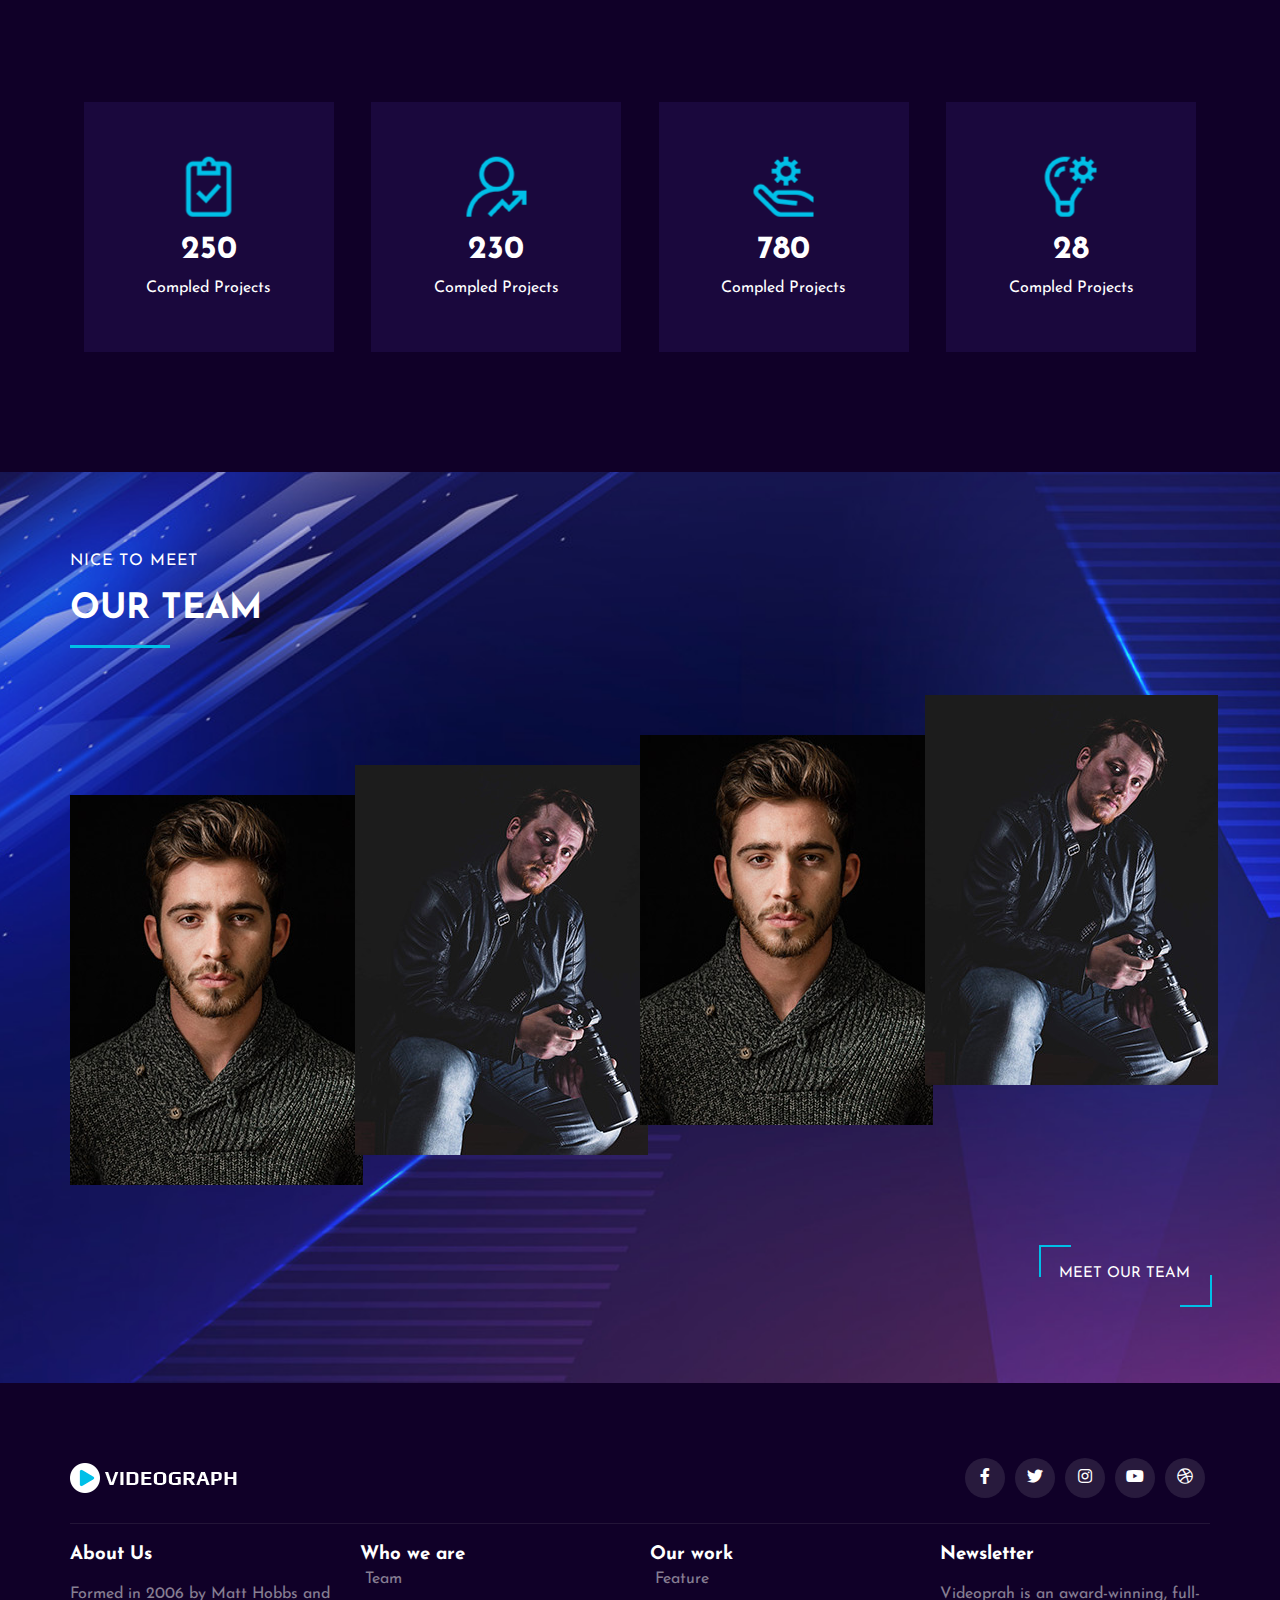
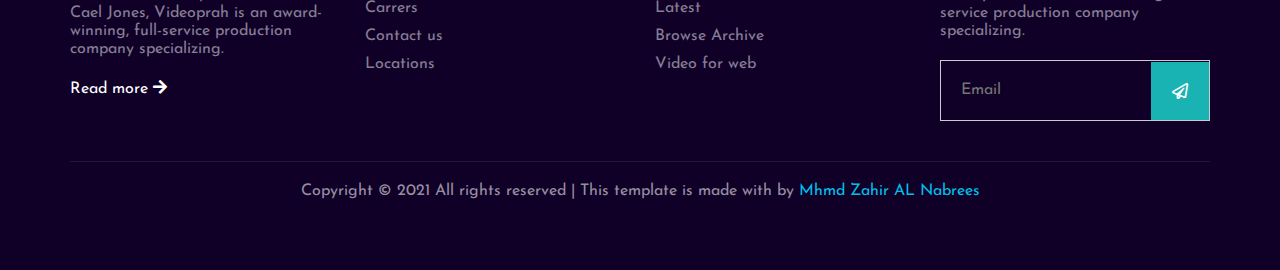
<file: about.html>
<!DOCTYPE html>
<html lang="en">
<head>
    <meta charset="UTF-8">
    <meta http-equiv="X-UA-Compatible" content="IE=edge">
    <meta name="viewport" content="width=device-width, initial-scale=1.0">
    <!-- Google Font  -->
    <link rel="preconnect" href="https://fonts.googleapis.com">
    <link rel="preconnect" href="https://fonts.gstatic.com" crossorigin>
    <link href="https://fonts.googleapis.com/css2?family=Josefin+Sans:wght@200;300;400;500;600;700&display=swap" rel="stylesheet">
    <!-- Font Wesome  -->
    <link rel="stylesheet" href="css/all.min.css">
    <!-- Render All File Normally  -->
    <link rel="stylesheet" href="css/normalize.css">
    <!-- Main File Css  -->
    <link rel="stylesheet" href="css/style.css">
    <title>Video Graph</title>
</head>
<body>
    <!-- Start Header  -->
    <div class="header">
        <div class="container">
            <div class="logo">
                <img src="img/logo.png" alt="">
            </div>
            <i class="fas fa-bars"></i>
            <ul class="nav-ul">
                <li class="nav-li active"><a href="#">Home</a></li>
                <li class="nav-li"><a href="about.html">About</a></li>
                <li class="nav-li"><a href="#">Portfolio</a></li>
                <li class="nav-li"><a href="#">services</a></li>
                <li class="nav-li"><a href="#">pages</a></li>
                <li class="nav-li"><a href="#">contact</a></li>
            </ul>
            <div class="icon-head">
                <ul class="ul-head">
                    <li class="li-head"><i class="fab fa-facebook-f"></i></li>
                    <li class="li-head"><i class="fab fa-twitter"></i></li>
                    <li class="li-head"><i class="fab fa-instagram"></i></li>
                    <li class="li-head"><i class="fab fa-youtube"></i></li>
                    <li class="li-head"><i class="fab fa-dribbble"></i></li>
                </ul>
            </div>
        </div>
    </div>
    <!-- End Header  -->

    <!-- Start About  -->
    <div class="about">
        <div class="container">
            <div class="text-about">
                <h2>About Us</h2>
                <p>
                    <a href="index.html">Home</a> / about
                </p>
            </div>
        </div>
    </div>
    <!-- End About  -->
    <div class="content-about">
        <div class="container">
            <div class="content-about-item">
                <div class="left-about">
                    <img src="img/about/about-1.jpg" alt="">
                    <div class="two-img-about">
                        <img src="img/about/about-2.jpg" alt="">
                        <img src="img/about/about-3.jpg" alt="">
                    </div>
                </div>
                <div class="right-about">
                    <div class="general">
                        <h3>NICE TO MEET</h3>
                        <h1>OUR TEAM</h1>
                        <span></span>
                    </div>
                    <div class="flex-item">
                        <div class="info">
                            <img src="img/icons/si-3.png" alt="">
                            <h3>Video distributi </h3>
                            <p>
                                Whether you’re halfway through the editing process, or you.
                            </p>
                        </div>
                        <div class="info">
                            <img src="img/icons/si-4.png" alt="">
                            <h3>Video hosting</h3>
                            <p>
                                Whether you’re halfway through the editing process, or you.
                            </p>
                        </div>
                    </div>
               
                    <p>
                        Formed in 2006 by Matt Hobbs and Cael Jones, Videoprah is an award-winning, full-service production company specializing in commercial, broadcast, tourism & action sport video production services has been featured.
                    </p>
                </div>
            </div>
        </div>
    </div>

    <!-- start say client  -->
    <div class="say">
        <div class="container">
            <div class="general">
                <h3>LOVED BY CLIENTS</h3>
                <h1>WHAT CLIENTS SAY?</h1>
                <span></span>
            </div>
            <div class="content-say">
                <div class="box">
                    <p>
                        Videographer delivers such a great service that it can benefit all kinds of people
                        from any number.
                    </p>
                    <div class="img-say">
                        <img src="img/testimonial/ta-1.jpg" alt="" >
                        <div class="name">
                            <h2>Lama Zahir</h2>
                            <span>Web Developer</span>
                        </div>
                    </div>
                </div>
                
                <div class="box">
                    <p>
                        Videographer delivers such a great service that it can benefit all kinds of people
                        from any number.
                    </p>
                    <div class="img-say">
                        <img src="img/testimonial/ta-1.jpg" alt="" >
                        <div class="name">
                            <h2>Lama Zahir</h2>
                            <span>Web Developer</span>
                        </div>
                    </div>
                </div>
                
                <div class="box">
                    <p>
                        Videographer delivers such a great service that it can benefit all kinds of people
                        from any number.
                    </p>
                    <div class="img-say">
                        <img src="img/testimonial/ta-1.jpg" alt="" >
                        <div class="name">
                            <h2>Lama Zahir</h2>
                            <span>Web Developer</span>
                        </div>
                    </div>
                </div>
                
            </div>
        </div>
  
    </div>
    <!-- End say client  -->
    
    <!-- Start num info  -->
    <div class="num">
        <div class="container">
            <div class="item-num">
               <div class="info-item">
                    <img src="img/icons/ci-1.png" alt="">
                    <h1>250</h1>
                    <span>Compled Projects</span>
               </div>
            </div>
            <div class="item-num two">
               <div class="info-item">
                    <img src="img/icons/ci-2.png" alt="">
                    <h1>230</h1>
                    <span>Compled Projects</span>
               </div>
            </div>
            <div class="item-num">
               <div class="info-item">
                    <img src="img/icons/ci-3.png" alt="">
                    <h1>780</h1>
                    <span>Compled Projects</span>
               </div>
            </div>
            <div class="item-num">
               <div class="info-item">
                    <img src="img/icons/ci-4.png" alt="">
                    <h1>28</h1>
                    <span>Compled Projects</span>
               </div>
            </div>
        </div>
    </div>
    <!-- End num info  -->
    
    <!-- Start Team  -->
    <div class="team">
        <div class="container">
            <div class="general">
                <h3>NICE TO MEET</h3>
                <h1>OUR TEAM</h1>
                <span></span>
            </div>
            <div class="content-team">
                <div class="item-team one">
                    <div class="text">
                        <h2>Mhmd Zahir</h2>
                        <span>Web Developer</span>
                        <ul>
                            <li><i class="fab fa-facebook-f"></i></li>
                            <li><i class="fab fa-twitter"></i></li>
                            <li><i class="fab fa-instagram"></i></li>
                            <li><i class="fab fa-youtube"></i></li>
                            <li><i class="fab fa-dribbble"></i></li>           
                        </ul>
                    </div>
                </div>
                <div class="item-team two">
                    <div class="text">
                        <h2>Mhmd Zahir</h2>
                        <span>Web Developer</span>
                        <ul>
                            <li><i class="fab fa-facebook-f"></i></li>
                            <li><i class="fab fa-twitter"></i></li>
                            <li><i class="fab fa-instagram"></i></li>
                            <li><i class="fab fa-youtube"></i></li>
                            <li><i class="fab fa-dribbble"></i></li>           
                        </ul>
                    </div>
                </div>
                <div class="item-team three">
                    <div class="text">
                        <h2>Mhmd Zahir</h2>
                        <span>Web Developer</span>
                        <ul>
                            <li><i class="fab fa-facebook-f"></i></li>
                            <li><i class="fab fa-twitter"></i></li>
                            <li><i class="fab fa-instagram"></i></li>
                            <li><i class="fab fa-youtube"></i></li>
                            <li><i class="fab fa-dribbble"></i></li>           
                        </ul>
                    </div>
                </div>
                <div class="item-team four">
                    <div class="text">
                        <h2>Mhmd Zahir</h2>
                        <span>Web Developer</span>
                        <ul>
                            <li><i class="fab fa-facebook-f"></i></li>
                            <li><i class="fab fa-twitter"></i></li>
                            <li><i class="fab fa-instagram"></i></li>
                            <li><i class="fab fa-youtube"></i></li>
                            <li><i class="fab fa-dribbble"></i></li>           
                        </ul>
                    </div>
                </div>
            </div>
            <a class="hover" href="#">meet our team</a>

        </div>

    </div>
    <!-- End Team  -->
    
    <!-- Start Footer  -->
    <div class="footer">
        <div class="container">
            <div class="top-footer">
                <img src="img/logo.png" alt="">
            <ul>
                <li><i class="fab fa-facebook-f"></i></li>
                <li><i class="fab fa-twitter"></i></li>
                <li><i class="fab fa-instagram"></i></li>
                <li><i class="fab fa-youtube"></i></li>
                <li><i class="fab fa-dribbble"></i></li>
            </ul>
            </div>
            
            <div class="content-footer">
                <div class="item-footer">
                    <h3>About Us</h3>
                    <p>
                        Formed in 2006 by Matt Hobbs and Cael Jones, Videoprah is an award-winning, full-service production company specializing.
                    </p>
                    <div class="link">
                        <a href="#">Read more </a>
                        <i class="fas fa-arrow-right"></i>
                    </div>
                </div>
                <div class="item-footer">
                    <h3>Who we are</h3>
                    <ul>
                        <li>Team</li>
                        <li>Carrers</li>
                        <li>Contact us</li>
                        <li>Locations</li>
                    </ul>
                </div>
                <div class="item-footer">
                    <h3>Our work</h3>
                    <ul>
                        <li>Feature</li>
                        <li>Latest</li>
                        <li>Browse Archive</li>
                        <li>Video for web</li>
                    </ul>
                </div>
                <div class="item-footer">
                    <h3>Newsletter</h3>
                    <p>
                        Videoprah is an award-winning, full-service production company specializing.
                    </p>
                    <div class="mail">
                        <input type="email" name="" id="" placeholder="Email">
                        <div class="send-icon">
                            <i class="far fa-paper-plane"></i>
                        </div>
                    </div>
                    
                </div>
            </div>
            <div class="bottom-footer">
                <p>
                    Copyright © 2021 All rights reserved | This template is made with  by <span>Mhmd Zahir AL Nabrees</span>
                </p>
            </div>
        </div>
    </div>
    <!-- End Footer  -->
</body>
</file>
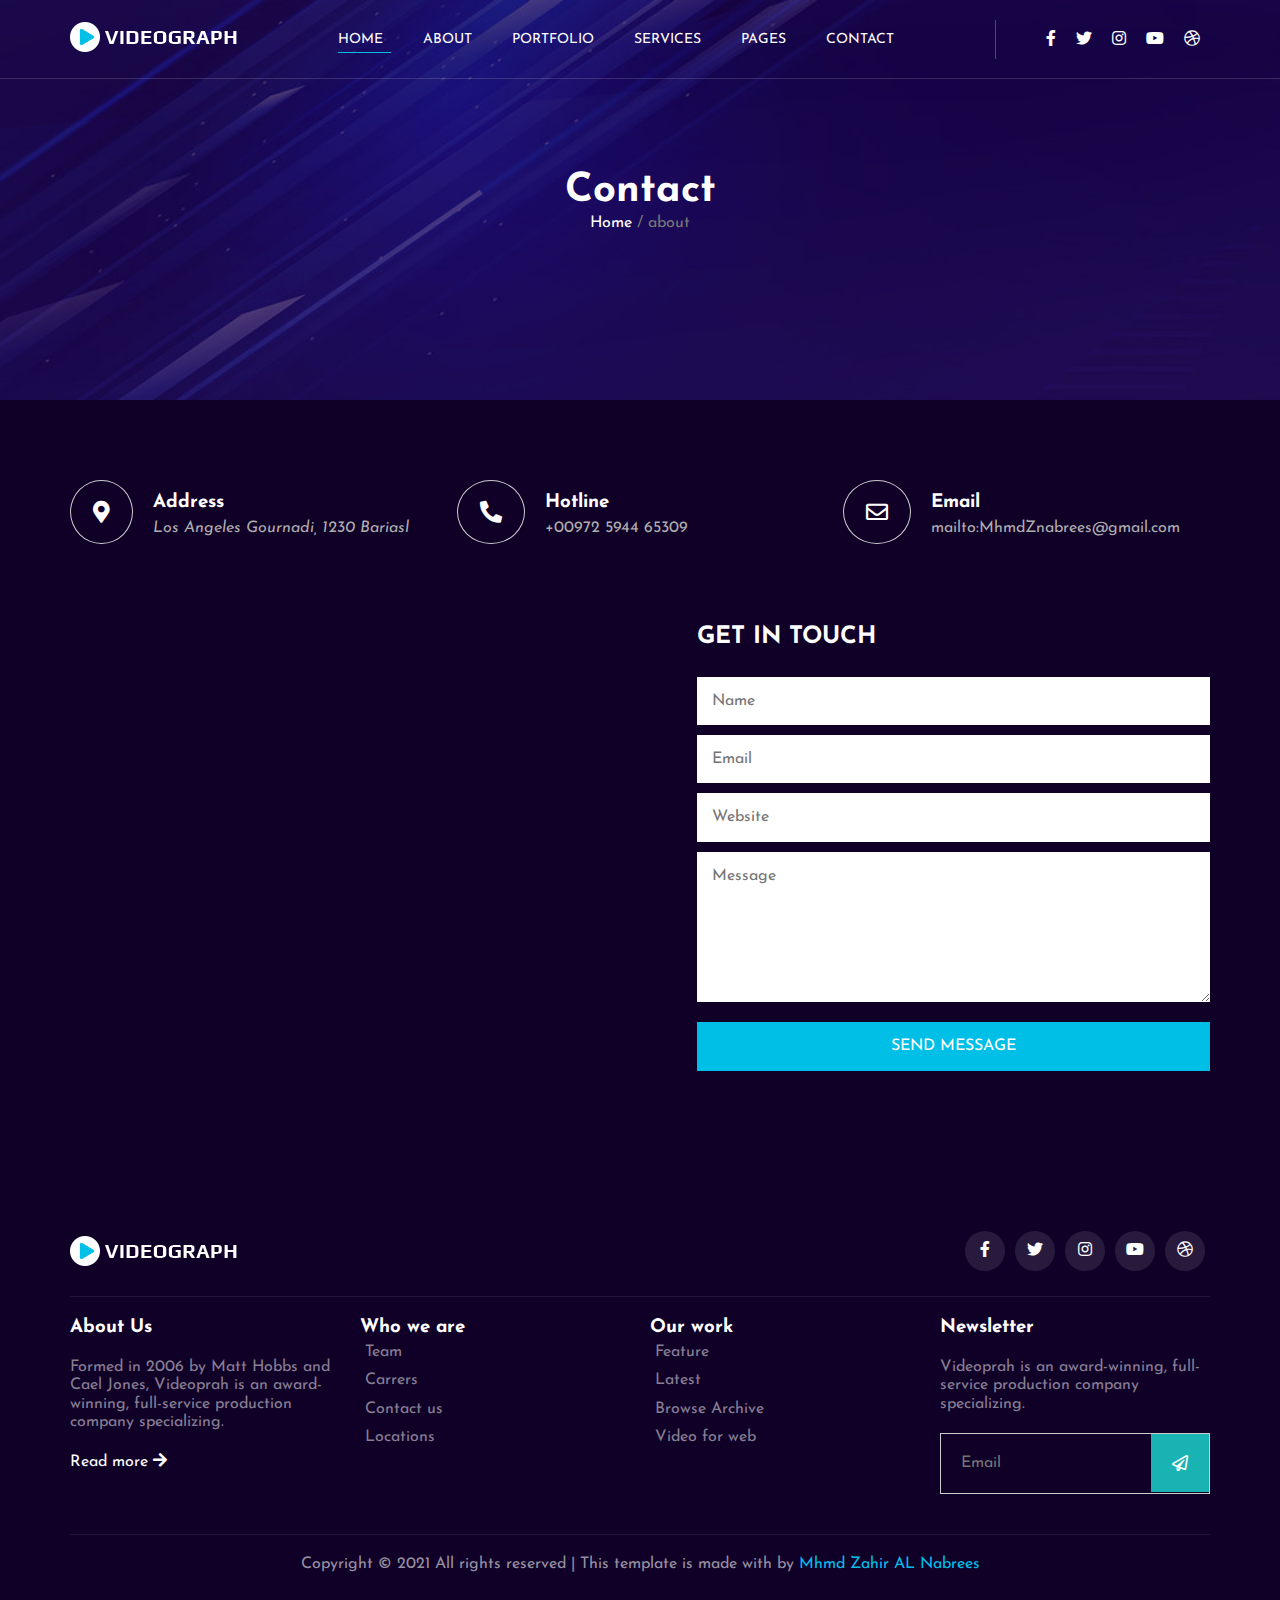
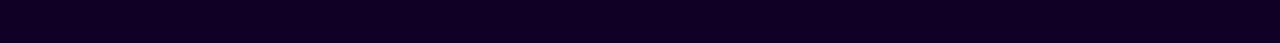
<file: contact.html>
<!DOCTYPE html>
<html lang="en">
<head>
    <meta charset="UTF-8">
    <meta http-equiv="X-UA-Compatible" content="IE=edge">
    <meta name="viewport" content="width=device-width, initial-scale=1.0">
    <!-- Google Font  -->
    <link rel="preconnect" href="https://fonts.googleapis.com">
    <link rel="preconnect" href="https://fonts.gstatic.com" crossorigin>
    <link href="https://fonts.googleapis.com/css2?family=Josefin+Sans:wght@200;300;400;500;600;700&display=swap" rel="stylesheet">
    <!-- Font Wesome  -->
    <link rel="stylesheet" href="css/all.min.css">
    <!-- Render All File Normally  -->
    <link rel="stylesheet" href="css/normalize.css">
    <!-- Main File Css  -->
    <link rel="stylesheet" href="css/style.css">
    <title>Video Graph</title>
</head>
<body>
    <!-- Start Header  -->
    <div class="header">
        <div class="container">
            <div class="logo">
                <img src="img/logo.png" alt="">
            </div>
            <i class="fas fa-bars"></i>
            <ul class="nav-ul">
                <li class="nav-li active"><a href="#">Home</a></li>
                <li class="nav-li"><a href="about.html">About</a></li>
                <li class="nav-li"><a href="#">Portfolio</a></li>
                <li class="nav-li"><a href="#">services</a></li>
                <li class="nav-li"><a href="#">pages</a></li>
                <li class="nav-li"><a href="#">contact</a></li>
            </ul>
            <div class="icon-head">
                <ul class="ul-head">
                    <li class="li-head"><i class="fab fa-facebook-f"></i></li>
                    <li class="li-head"><i class="fab fa-twitter"></i></li>
                    <li class="li-head"><i class="fab fa-instagram"></i></li>
                    <li class="li-head"><i class="fab fa-youtube"></i></li>
                    <li class="li-head"><i class="fab fa-dribbble"></i></li>
                </ul>
            </div>
        </div>
    </div>
    <!-- End Header  -->

    <!-- Start About  -->
    <div class="about">
        <div class="container">
            <div class="text-about">
                <h2>Contact</h2>
                <p>
                    <a href="index.html">Home</a> / about
                </p>
            </div>
        </div>
    </div>
    <!-- End About  -->

    <!-- Start Contact  -->
    <div class="contact">
        <div class="container">
            <div class="top-contact-info">
                <div class="icon-contact">
                    <i class="fas fa-map-marker-alt"></i>
                    <div class="desc-icon">
                        <h3>Address</h3>
                        <address>
                            Los Angeles Gournadi, 1230 Bariasl
                        </address>
                    </div>
                </div>
                <div class="icon-contact">
                    <i class="fas fa-phone-alt"></i>
                    <div class="desc-icon">
                        <h3>Hotline</h3>
                        <a href="tel:00972594465309">+00972 5944 65309</a>
                    </div>
                </div>
                <div class="icon-contact">
                    <i class="far fa-envelope"></i>
                    <div class="desc-icon">
                        <h3>Email</h3>
                        <a href="mailto:MhmdZnabrees@gmail.com">mailto:MhmdZnabrees@gmail.com</a>
                    </div>
                </div>
            </div>
       
            <div class="content-contact">
                <div class="map">
                    <iframe src="https://www.google.com/maps/embed?pb=!1m14!1m12!1m3!1d13629.595072316548!2d34.2977173!3d31.3479734!2m3!1f0!2f0!3f0!3m2!1i1024!2i768!4f13.1!5e0!3m2!1sar!2s!4v1630647183773!5m2!1sar!2s" width="600" height="450" style="border:0;" allowfullscreen="" loading="lazy"></iframe>
                </div>

                <div class="item-contact">
                    <h2>GET IN TOUCH</h2>
                    <form action="">
                        <input type="text" name="" id="" placeholder="Name" required>
                        <input type="email" name="" id="" placeholder="Email" required>
                        <input type="url" name="" id="" placeholder="Website">
                        <textarea name="" placeholder="Message" id=""></textarea>
                        <input type="submit" value="SEND MESSAGE">
                    </form>
                </div>
            </div>
        </div>
    </div>
    <!-- Start Contact  -->

    <!-- Start Footer  -->
    <div class="footer">
        <div class="container">
            <div class="top-footer">
                <img src="img/logo.png" alt="">
            <ul>
                <li><i class="fab fa-facebook-f"></i></li>
                <li><i class="fab fa-twitter"></i></li>
                <li><i class="fab fa-instagram"></i></li>
                <li><i class="fab fa-youtube"></i></li>
                <li><i class="fab fa-dribbble"></i></li>
            </ul>
            </div>
            
            <div class="content-footer">
                <div class="item-footer">
                    <h3>About Us</h3>
                    <p>
                        Formed in 2006 by Matt Hobbs and Cael Jones, Videoprah is an award-winning, full-service production company specializing.
                    </p>
                    <div class="link">
                        <a href="#">Read more </a>
                        <i class="fas fa-arrow-right"></i>
                    </div>
                </div>
                <div class="item-footer">
                    <h3>Who we are</h3>
                    <ul>
                        <li>Team</li>
                        <li>Carrers</li>
                        <li>Contact us</li>
                        <li>Locations</li>
                    </ul>
                </div>
                <div class="item-footer">
                    <h3>Our work</h3>
                    <ul>
                        <li>Feature</li>
                        <li>Latest</li>
                        <li>Browse Archive</li>
                        <li>Video for web</li>
                    </ul>
                </div>
                <div class="item-footer">
                    <h3>Newsletter</h3>
                    <p>
                        Videoprah is an award-winning, full-service production company specializing.
                    </p>
                    <div class="mail">
                        <input type="email" name="" id="" placeholder="Email">
                        <div class="send-icon">
                            <i class="far fa-paper-plane"></i>
                        </div>
                    </div>
                    
                </div>
            </div>
            <div class="bottom-footer">
                <p>
                    Copyright © 2021 All rights reserved | This template is made with  by <span>Mhmd Zahir AL Nabrees</span>
                </p>
            </div>
        </div>
    </div>
    <!-- End Footer  -->
</file>
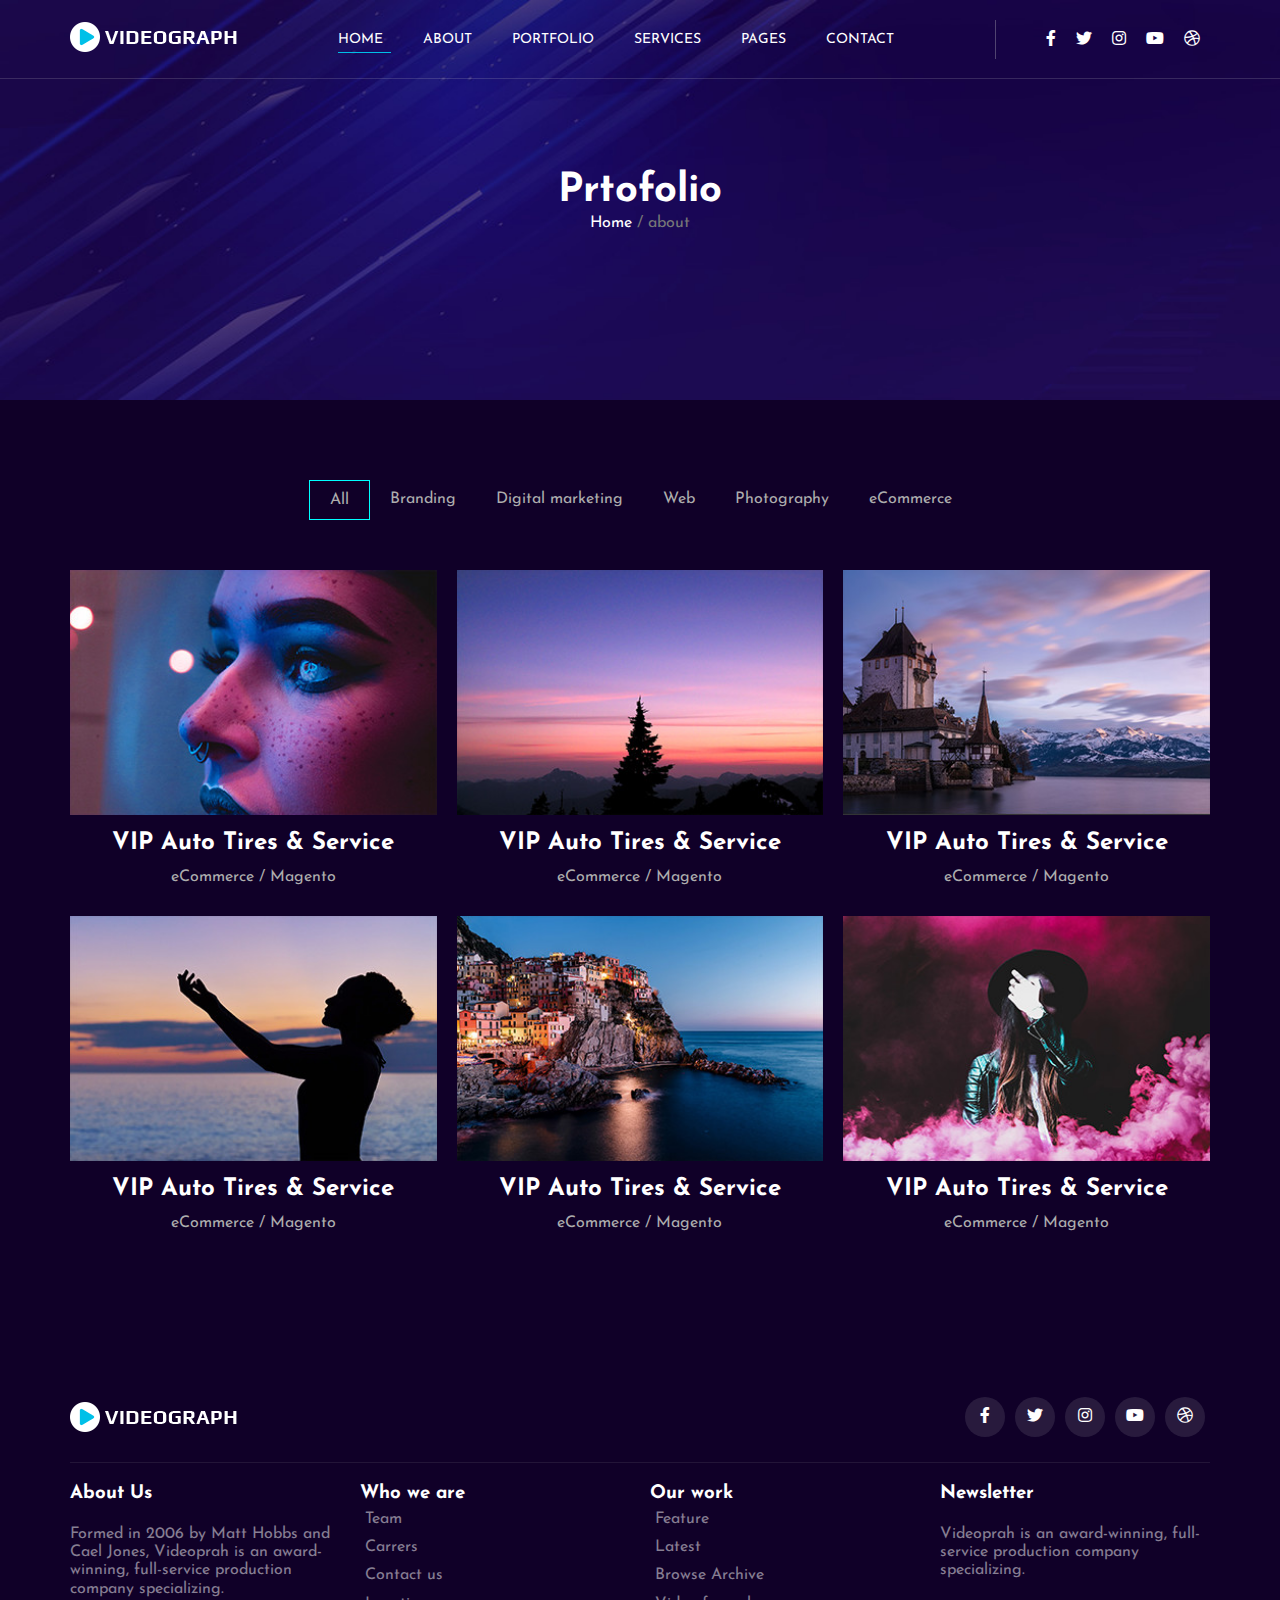
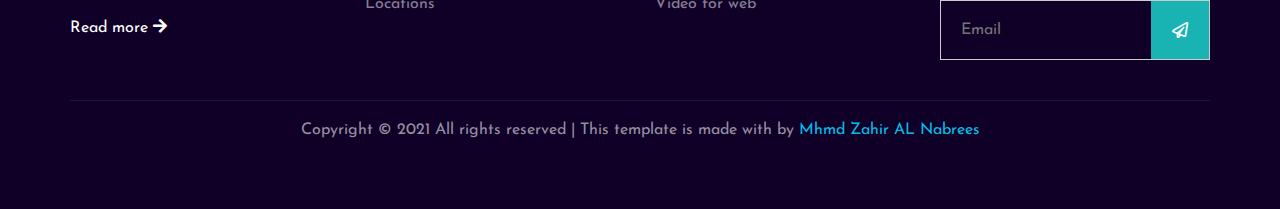
<file: prtofolio.html>
<!DOCTYPE html>
<html lang="en">
<head>
    <meta charset="UTF-8">
    <meta http-equiv="X-UA-Compatible" content="IE=edge">
    <meta name="viewport" content="width=device-width, initial-scale=1.0">
    <!-- Google Font  -->
    <link rel="preconnect" href="https://fonts.googleapis.com">
    <link rel="preconnect" href="https://fonts.gstatic.com" crossorigin>
    <link href="https://fonts.googleapis.com/css2?family=Josefin+Sans:wght@200;300;400;500;600;700&display=swap" rel="stylesheet">
    <!-- Font Wesome  -->
    <link rel="stylesheet" href="css/all.min.css">
    <!-- Render All File Normally  -->
    <link rel="stylesheet" href="css/normalize.css">
    <!-- Main File Css  -->
    <link rel="stylesheet" href="css/style.css">
    <title>Video Graph</title>
</head>
<body>
    <!-- Start Header  -->
    <div class="header">
        <div class="container">
            <div class="logo">
                <img src="img/logo.png" alt="">
            </div>
            <i class="fas fa-bars"></i>
            <ul class="nav-ul">
                <li class="nav-li active"><a href="#">Home</a></li>
                <li class="nav-li"><a href="about.html">About</a></li>
                <li class="nav-li"><a href="#">Portfolio</a></li>
                <li class="nav-li"><a href="#">services</a></li>
                <li class="nav-li"><a href="#">pages</a></li>
                <li class="nav-li"><a href="#">contact</a></li>
            </ul>
            <div class="icon-head">
                <ul class="ul-head">
                    <li class="li-head"><i class="fab fa-facebook-f"></i></li>
                    <li class="li-head"><i class="fab fa-twitter"></i></li>
                    <li class="li-head"><i class="fab fa-instagram"></i></li>
                    <li class="li-head"><i class="fab fa-youtube"></i></li>
                    <li class="li-head"><i class="fab fa-dribbble"></i></li>
                </ul>
            </div>
        </div>
    </div>
    <!-- End Header  -->

    <!-- Start About  -->
    <div class="about">
        <div class="container">
            <div class="text-about">
                <h2>Prtofolio</h2>
                <p>
                    <a href="index.html">Home</a> / about
                </p>
            </div>
        </div>
    </div>
    <!-- End About  -->

    <!-- Start Prtofolio  -->
    <div class="prtofolio">
        <div class="container">
            <ul>
                <li>All</li>
                <li>Branding</li>
                <li>Digital marketing</li>
                <li>Web</li>
                <li>Photography</li>
                <li>eCommerce</li>
            </ul>
            <div class="content-prto">
                <div class="box">
                    <img src="img/portfolio/portfolio-2.jpg" alt="">
                    <h2>VIP Auto Tires & Service</h2>
                    <span>eCommerce / Magento</span>
                </div>
                <div class="box">
                    <img src="img/portfolio/portfolio-3.jpg" alt="">
                    <h2>VIP Auto Tires & Service</h2>
                    <span>eCommerce / Magento</span>
                </div>
                <div class="box">
                    <img src="img/portfolio/portfolio-4.jpg" alt="">
                    <h2>VIP Auto Tires & Service</h2>
                    <span>eCommerce / Magento</span>
                </div>
                <div class="box">
                    <img src="img/portfolio/portfolio-5.jpg" alt="">
                    <h2>VIP Auto Tires & Service</h2>
                    <span>eCommerce / Magento</span>
                </div>
                <div class="box">
                    <img src="img/portfolio/portfolio-6.jpg" alt="">
                    <h2>VIP Auto Tires & Service</h2>
                    <span>eCommerce / Magento</span>
                </div>
                <div class="box">
                    <img src="img/portfolio/portfolio-7.jpg" alt="">
                    <h2>VIP Auto Tires & Service</h2>
                    <span>eCommerce / Magento</span>
                </div>
            </div>
        </div>
        
    </div>
    <!-- End Prtofolio  -->
    
    <!-- Start Footer  -->
    <div class="footer">
        <div class="container">
            <div class="top-footer">
                <img src="img/logo.png" alt="">
            <ul>
                <li><i class="fab fa-facebook-f"></i></li>
                <li><i class="fab fa-twitter"></i></li>
                <li><i class="fab fa-instagram"></i></li>
                <li><i class="fab fa-youtube"></i></li>
                <li><i class="fab fa-dribbble"></i></li>
            </ul>
            </div>
            
            <div class="content-footer">
                <div class="item-footer">
                    <h3>About Us</h3>
                    <p>
                        Formed in 2006 by Matt Hobbs and Cael Jones, Videoprah is an award-winning, full-service production company specializing.
                    </p>
                    <div class="link">
                        <a href="#">Read more </a>
                        <i class="fas fa-arrow-right"></i>
                    </div>
                </div>
                <div class="item-footer">
                    <h3>Who we are</h3>
                    <ul>
                        <li>Team</li>
                        <li>Carrers</li>
                        <li>Contact us</li>
                        <li>Locations</li>
                    </ul>
                </div>
                <div class="item-footer">
                    <h3>Our work</h3>
                    <ul>
                        <li>Feature</li>
                        <li>Latest</li>
                        <li>Browse Archive</li>
                        <li>Video for web</li>
                    </ul>
                </div>
                <div class="item-footer">
                    <h3>Newsletter</h3>
                    <p>
                        Videoprah is an award-winning, full-service production company specializing.
                    </p>
                    <div class="mail">
                        <input type="email" name="" id="" placeholder="Email">
                        <div class="send-icon">
                            <i class="far fa-paper-plane"></i>
                        </div>
                    </div>
                    
                </div>
            </div>
            <div class="bottom-footer">
                <p>
                    Copyright © 2021 All rights reserved | This template is made with  by <span>Mhmd Zahir AL Nabrees</span>
                </p>
            </div>
        </div>
    </div>
    <!-- End Footer  -->
</file>
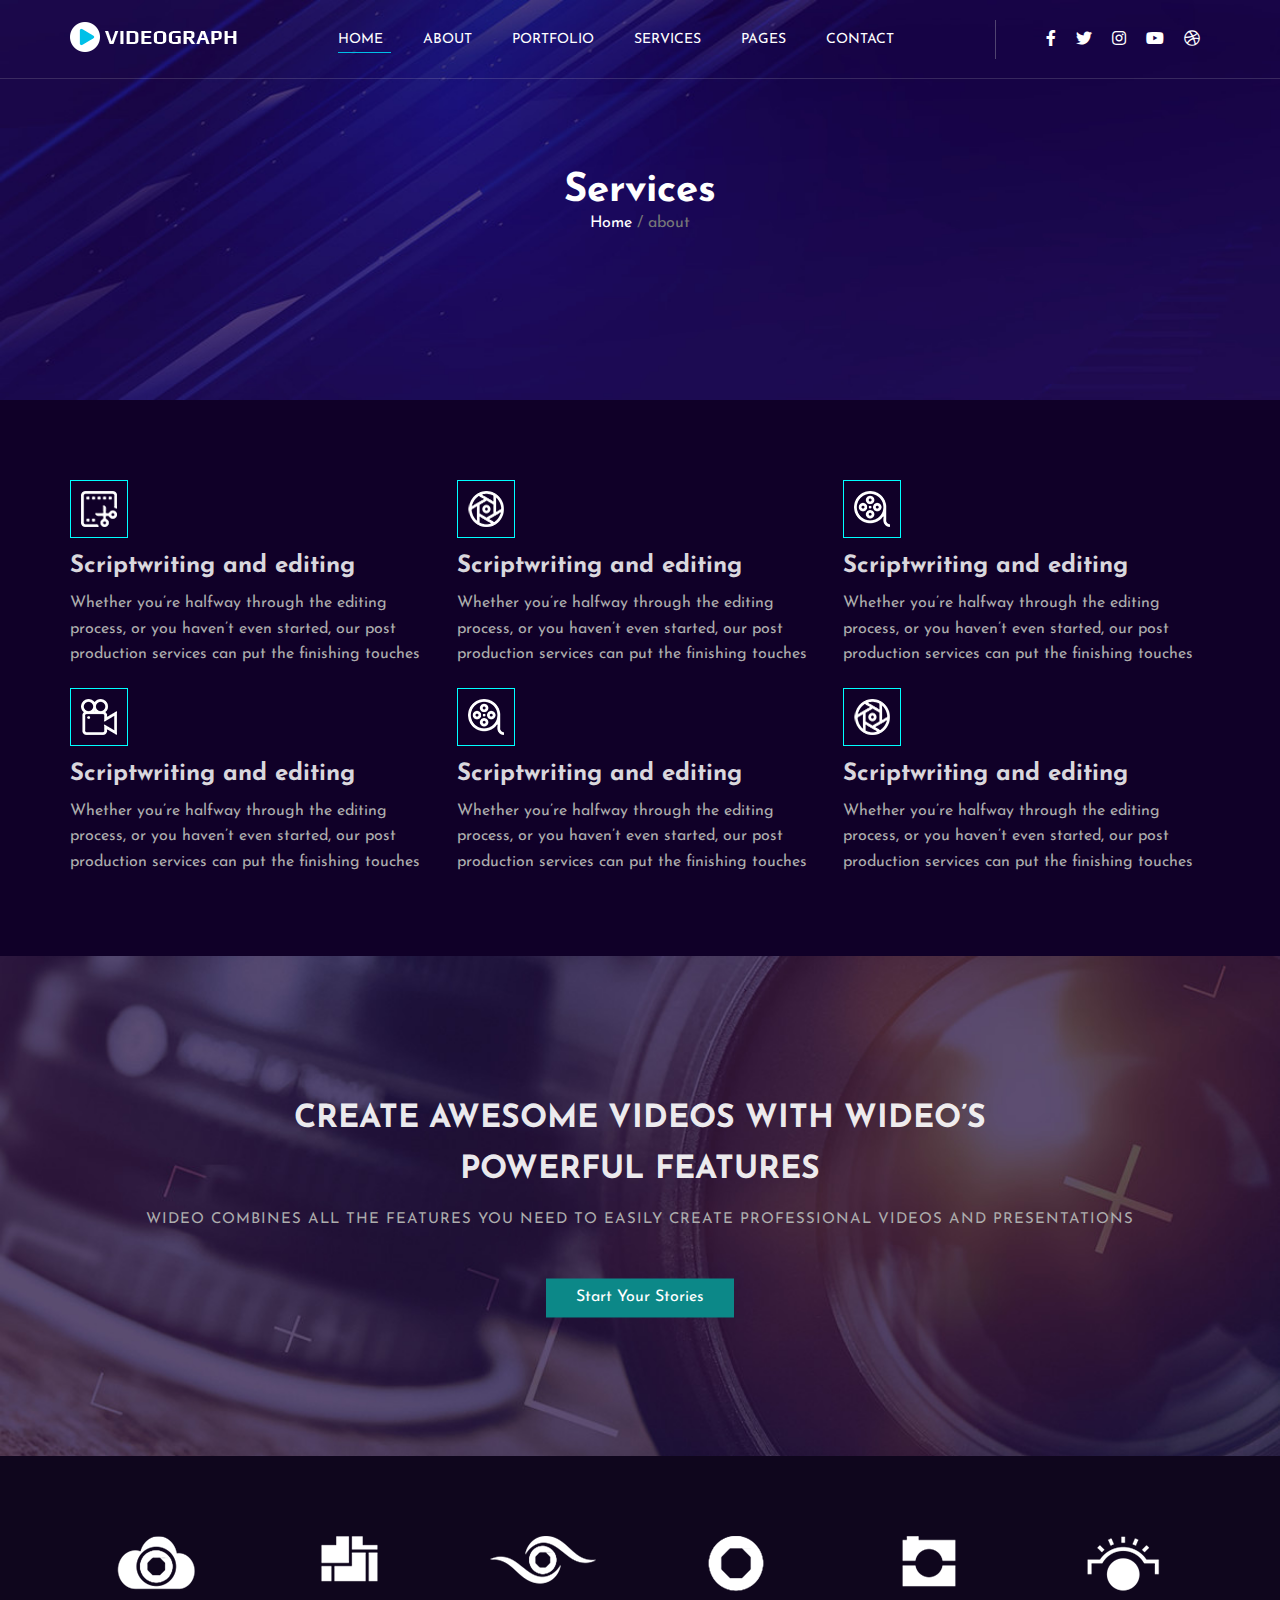
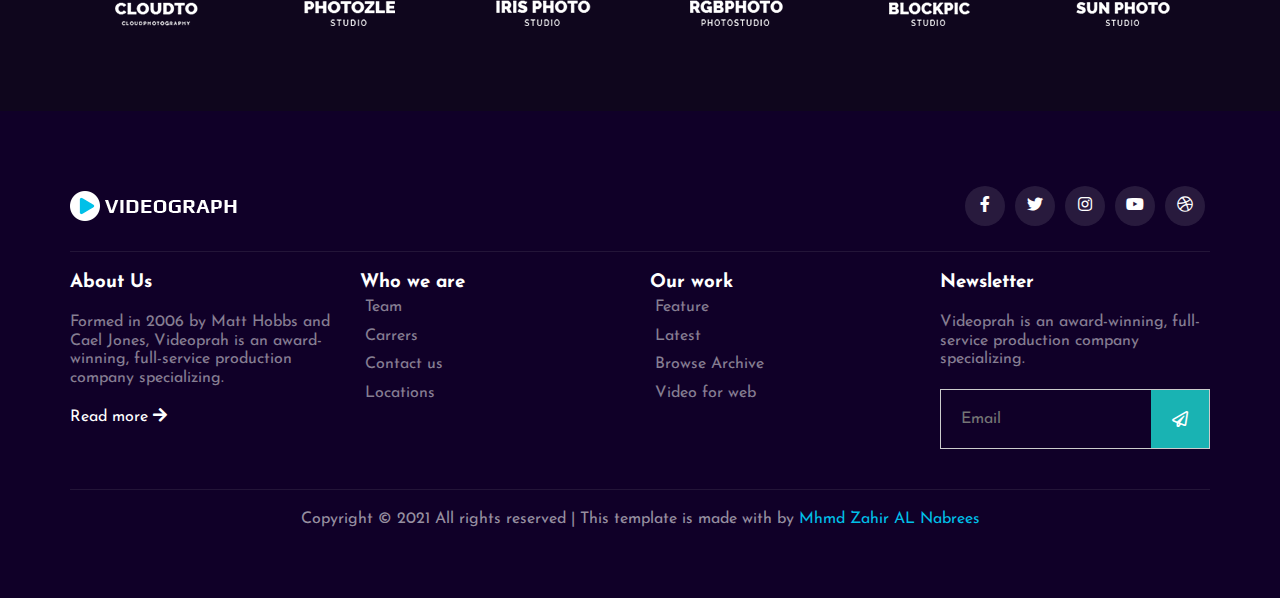
<file: services.html>
<!DOCTYPE html>
<html lang="en">
<head>
    <meta charset="UTF-8">
    <meta http-equiv="X-UA-Compatible" content="IE=edge">
    <meta name="viewport" content="width=device-width, initial-scale=1.0">
    <!-- Google Font  -->
    <link rel="preconnect" href="https://fonts.googleapis.com">
    <link rel="preconnect" href="https://fonts.gstatic.com" crossorigin>
    <link href="https://fonts.googleapis.com/css2?family=Josefin+Sans:wght@200;300;400;500;600;700&display=swap" rel="stylesheet">
    <!-- Font Wesome  -->
    <link rel="stylesheet" href="css/all.min.css">
    <!-- Render All File Normally  -->
    <link rel="stylesheet" href="css/normalize.css">
    <!-- Main File Css  -->
    <link rel="stylesheet" href="css/style.css">
    <title>Video Graph</title>
</head>
<body>
    <!-- Start Header  -->
    <div class="header">
        <div class="container">
            <div class="logo">
                <img src="img/logo.png" alt="">
            </div>
            <i class="fas fa-bars"></i>
            <ul class="nav-ul">
                <li class="nav-li active"><a href="#">Home</a></li>
                <li class="nav-li"><a href="about.html">About</a></li>
                <li class="nav-li"><a href="prtofolio.html">Portfolio</a></li>
                <li class="nav-li"><a href="services.html">services</a></li>
                <li class="nav-li"><a href="#">pages</a></li>
                <li class="nav-li"><a href="#">contact</a></li>
            </ul>
            <div class="icon-head">
                <ul class="ul-head">
                    <li class="li-head"><i class="fab fa-facebook-f"></i></li>
                    <li class="li-head"><i class="fab fa-twitter"></i></li>
                    <li class="li-head"><i class="fab fa-instagram"></i></li>
                    <li class="li-head"><i class="fab fa-youtube"></i></li>
                    <li class="li-head"><i class="fab fa-dribbble"></i></li>
                </ul>
            </div>
        </div>
    </div>
    <!-- End Header  -->

    <!-- Start About  -->
    <div class="about">
        <div class="container">
            <div class="text-about">
                <h2>Services</h2>
                <p>
                    <a href="index.html">Home</a> / about
                </p>
            </div>
        </div>
    </div>

    <!-- Start Services -->
    <div class="services-page">
        <div class="container">
            <div class="box">
                <img src="img/icons/si-2.png" alt="">
                <h2>Scriptwriting and editing </h2>
                <p>
                    Whether you’re halfway through the editing process, or you haven’t even started, our post production services can put the finishing touches
                </p>
            </div>
            <div class="box">
                <img src="img/icons/si-1.png" alt="">
                <h2>Scriptwriting and editing </h2>
                <p>
                    Whether you’re halfway through the editing process, or you haven’t even started, our post production services can put the finishing touches
                </p>
            </div>
            <div class="box">
                <img src="img/icons/si-4.png" alt="">
                <h2>Scriptwriting and editing </h2>
                <p>
                    Whether you’re halfway through the editing process, or you haven’t even started, our post production services can put the finishing touches
                </p>
            </div>
            <div class="box">
                <img src="img/icons/si-3.png" alt="">
                <h2>Scriptwriting and editing </h2>
                <p>
                    Whether you’re halfway through the editing process, or you haven’t even started, our post production services can put the finishing touches
                </p>
            </div>
            <div class="box">
                <img src="img/icons/si-4.png" alt="">
                <h2>Scriptwriting and editing </h2>
                <p>
                    Whether you’re halfway through the editing process, or you haven’t even started, our post production services can put the finishing touches
                </p>
            </div>
            <div class="box">
                <img src="img/icons/si-1.png" alt="">
                <h2>Scriptwriting and editing </h2>
                <p>
                    Whether you’re halfway through the editing process, or you haven’t even started, our post production services can put the finishing touches
                </p>
            </div>
        </div>
    </div>
    <!-- End Services  -->

    <!-- Start Callots  -->
    <div class="callots">
        <div class="container">
            <div class="text">
                <h1>
                    CREATE AWESOME VIDEOS WITH WIDEO’S <br> POWERFUL FEATURES
                </h1>
                <p>
                    WIDEO COMBINES ALL THE FEATURES YOU NEED TO EASILY CREATE PROFESSIONAL VIDEOS AND PRESENTATIONS
                </p>
                <a href="#">Start Your Stories</a>
            </div>

        </div>
    </div>
    <!-- End Callots  -->

    <!-- Start Logo srv  -->
    <div class="logo-srv">
        <div class="container">
            <div class="box">
                <img src="img/logo/logo-1.png" alt="">
            </div>
            <div class="box">
                <img src="img/logo/logo-2.png" alt="">
            </div>
            <div class="box">
                <img src="img/logo/logo-3.png" alt="">
            </div>
            <div class="box">
                <img src="img/logo/logo-4.png" alt="">
            </div>
            <div class="box">
                <img src="img/logo/logo-5.png" alt="">
            </div>
            <div class="box">
                <img src="img/logo/logo-6.png" alt="">
            </div>
        </div>
    </div>
    <!-- End Icon srv  -->
    <!-- Start Footer  -->
    <div class="footer">
        <div class="container">
            <div class="top-footer">
                <img src="img/logo.png" alt="">
            <ul>
                <li><i class="fab fa-facebook-f"></i></li>
                <li><i class="fab fa-twitter"></i></li>
                <li><i class="fab fa-instagram"></i></li>
                <li><i class="fab fa-youtube"></i></li>
                <li><i class="fab fa-dribbble"></i></li>
            </ul>
            </div>
            
            <div class="content-footer">
                <div class="item-footer">
                    <h3>About Us</h3>
                    <p>
                        Formed in 2006 by Matt Hobbs and Cael Jones, Videoprah is an award-winning, full-service production company specializing.
                    </p>
                    <div class="link">
                        <a href="#">Read more </a>
                        <i class="fas fa-arrow-right"></i>
                    </div>
                </div>
                <div class="item-footer">
                    <h3>Who we are</h3>
                    <ul>
                        <li>Team</li>
                        <li>Carrers</li>
                        <li>Contact us</li>
                        <li>Locations</li>
                    </ul>
                </div>
                <div class="item-footer">
                    <h3>Our work</h3>
                    <ul>
                        <li>Feature</li>
                        <li>Latest</li>
                        <li>Browse Archive</li>
                        <li>Video for web</li>
                    </ul>
                </div>
                <div class="item-footer">
                    <h3>Newsletter</h3>
                    <p>
                        Videoprah is an award-winning, full-service production company specializing.
                    </p>
                    <div class="mail">
                        <input type="email" name="" id="" placeholder="Email">
                        <div class="send-icon">
                            <i class="far fa-paper-plane"></i>
                        </div>
                    </div>
                    
                </div>
            </div>
            <div class="bottom-footer">
                <p>
                    Copyright © 2021 All rights reserved | This template is made with  by <span>Mhmd Zahir AL Nabrees</span>
                </p>
            </div>
        </div>
    </div>
    <!-- End Footer  -->
</file>
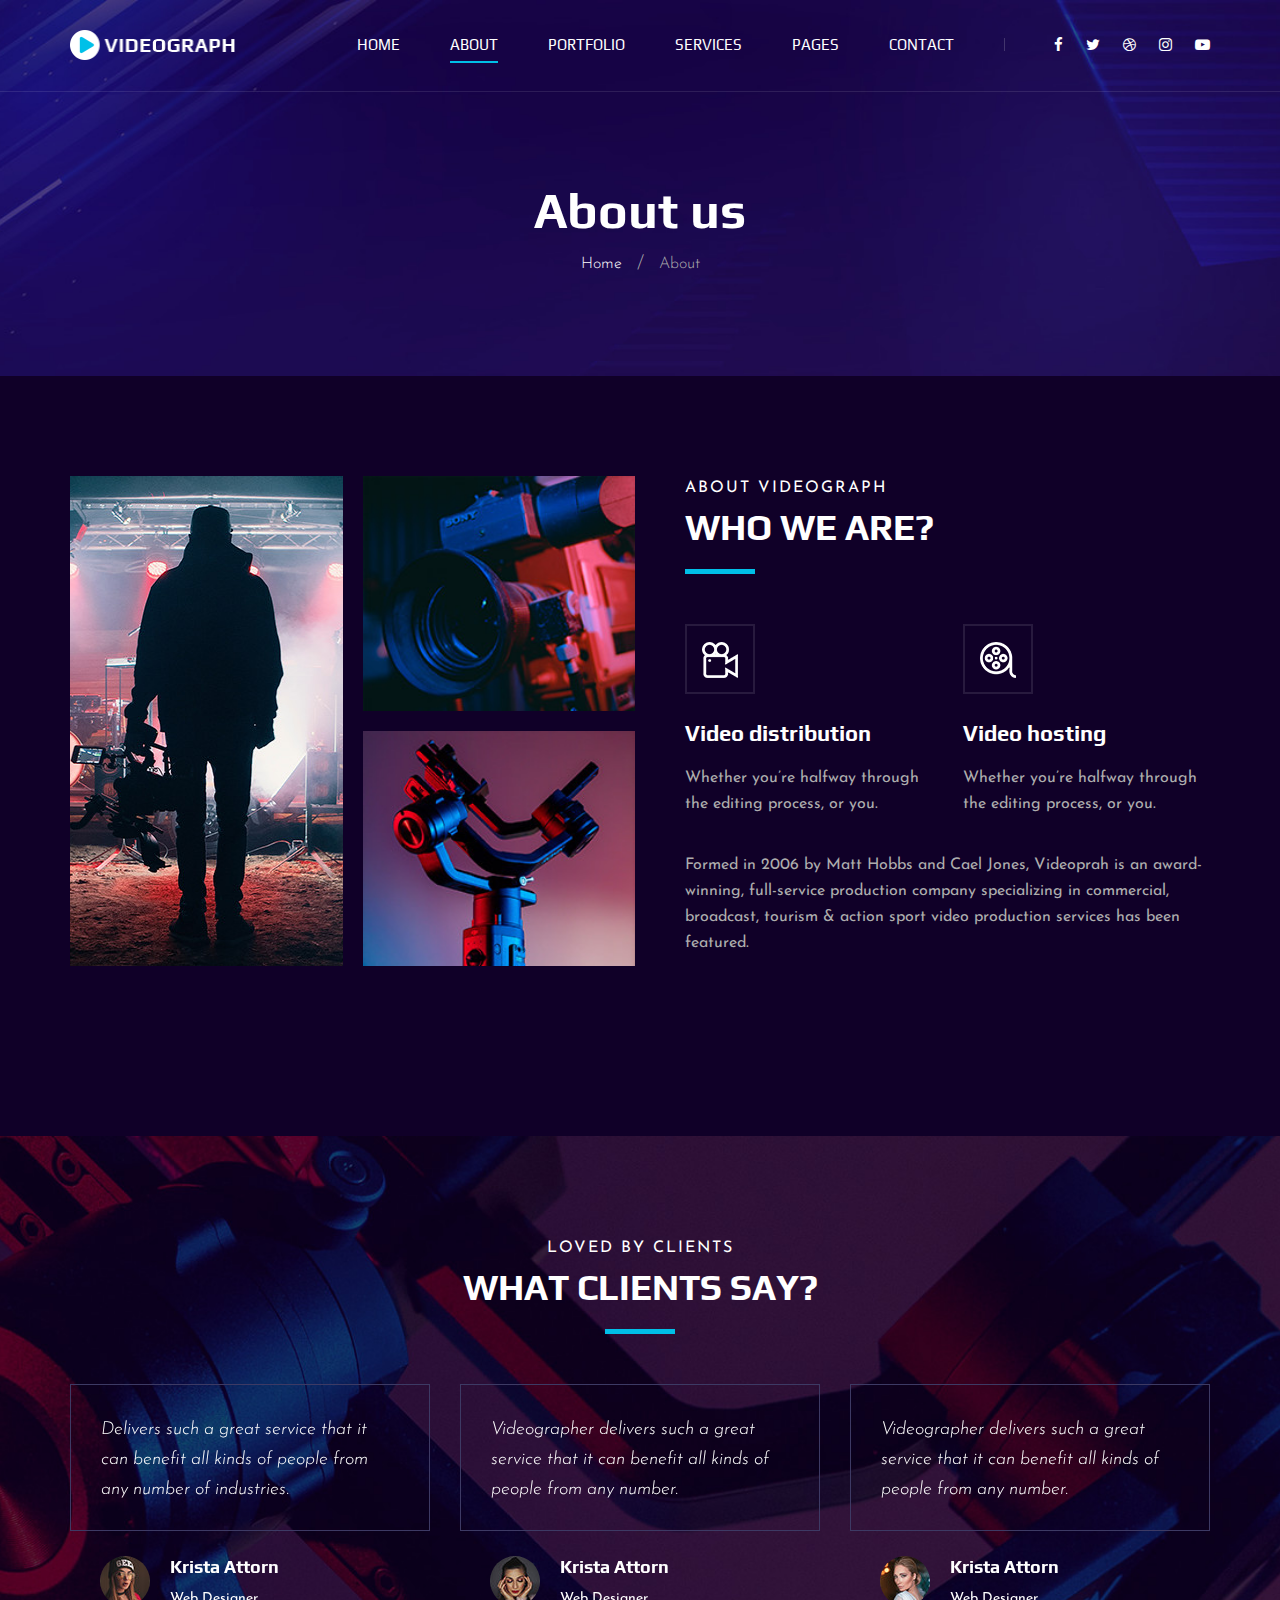
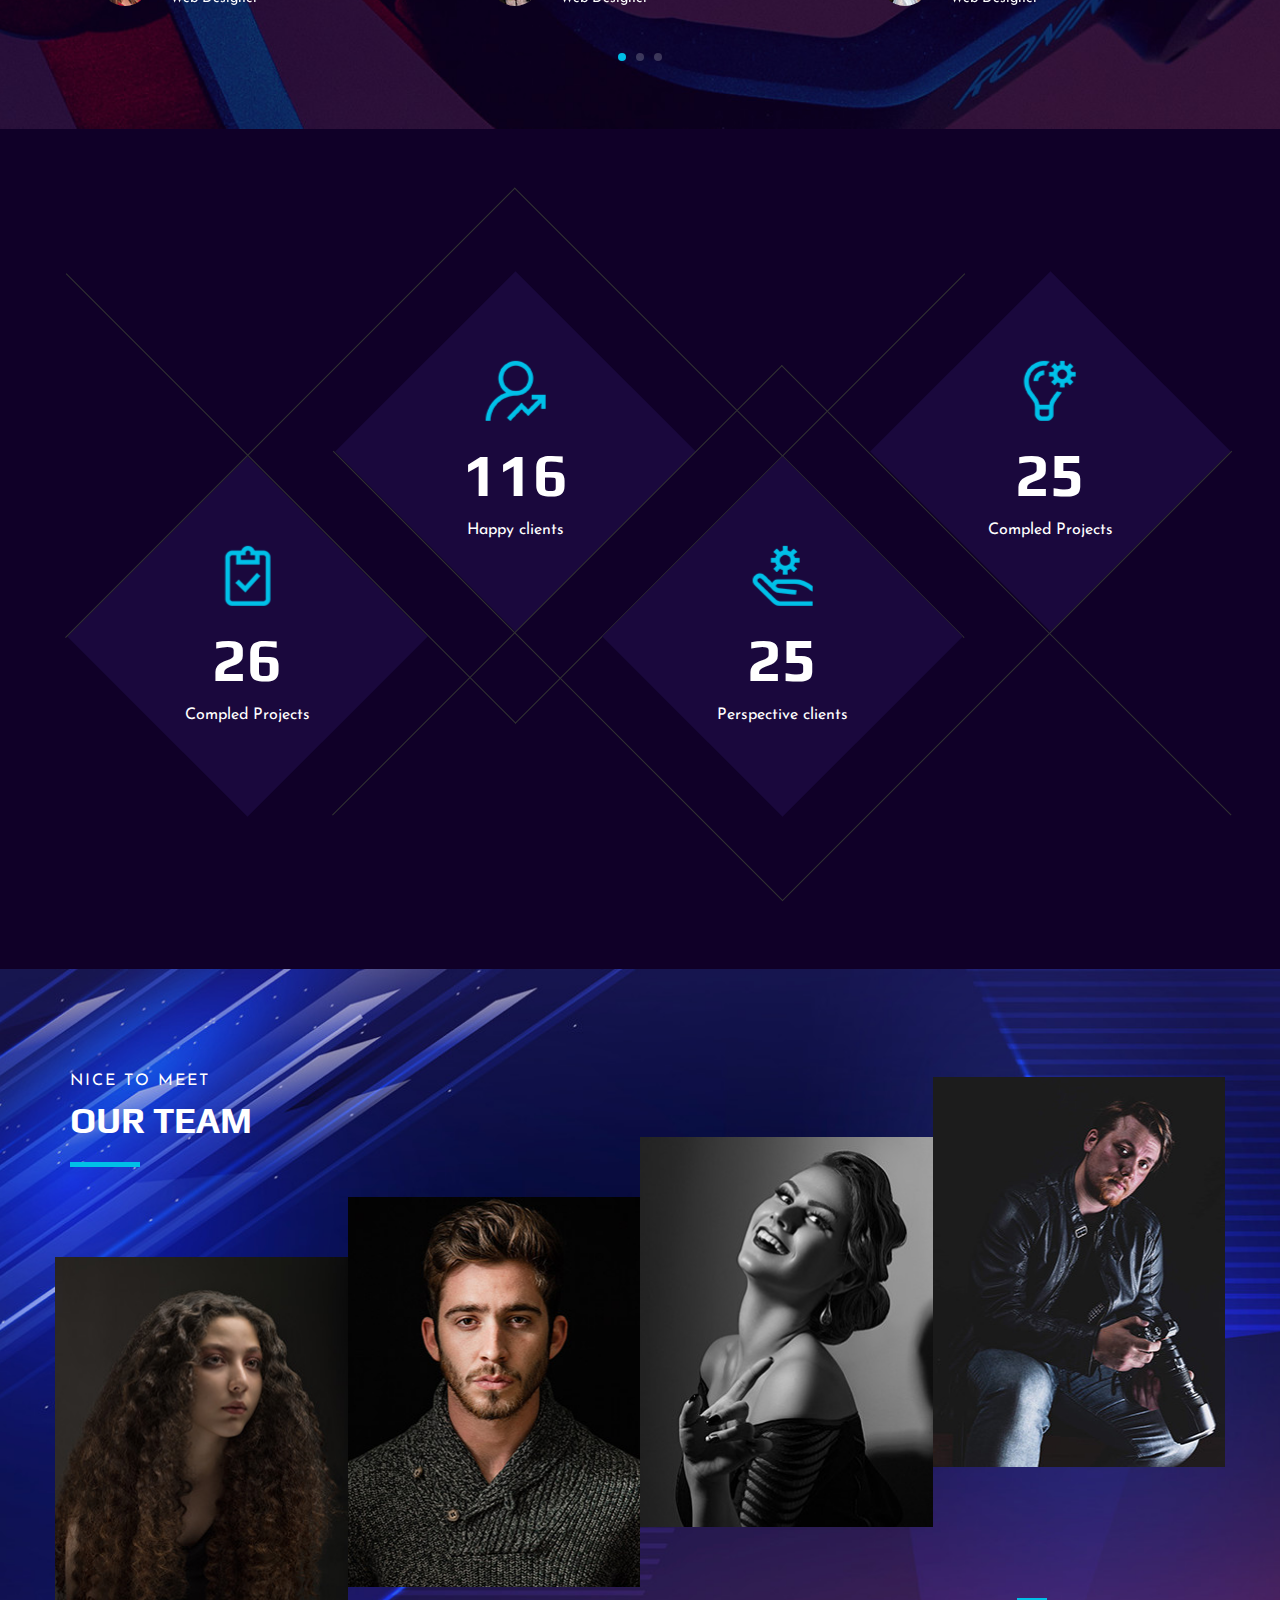
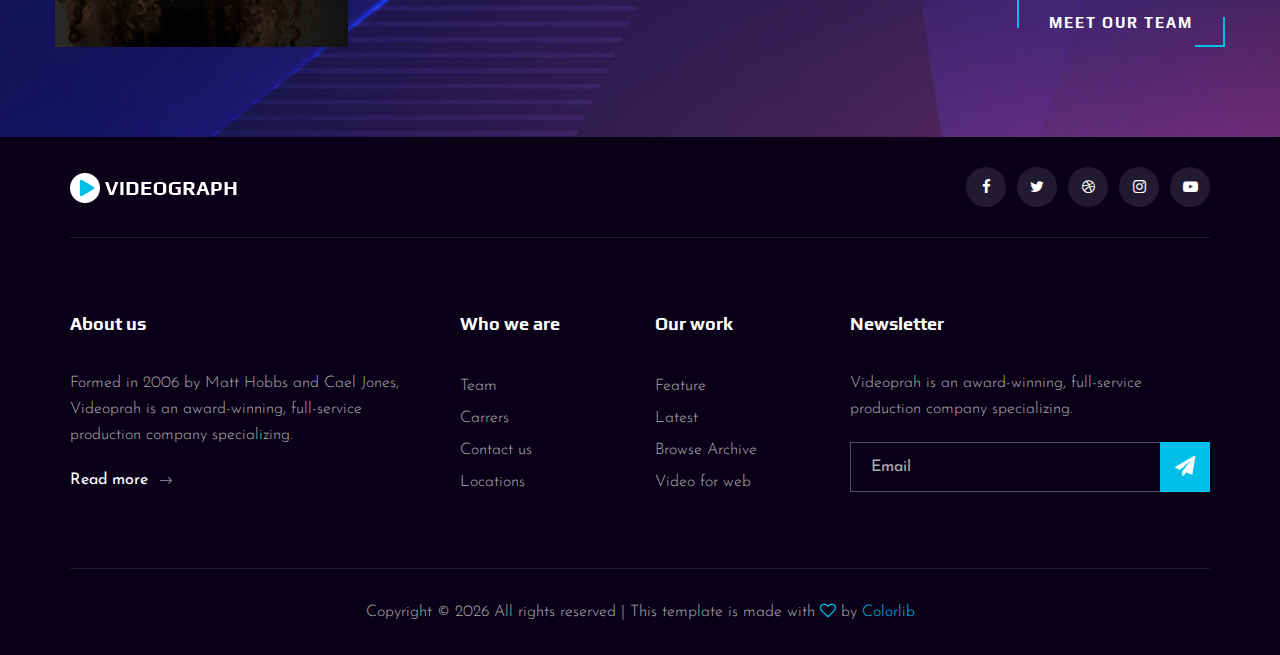
<file: videograph-master/about.html>
<!DOCTYPE html>
<html lang="zxx">

<head>
    <meta charset="UTF-8">
    <meta name="description" content="Videograph Template">
    <meta name="keywords" content="Videograph, unica, creative, html">
    <meta name="viewport" content="width=device-width, initial-scale=1.0">
    <meta http-equiv="X-UA-Compatible" content="ie=edge">
    <title>Videograph | Template</title>

    <!-- Google Font -->
    <link href="https://fonts.googleapis.com/css2?family=Play:wght@400;700&display=swap" rel="stylesheet">
    <link href="https://fonts.googleapis.com/css2?family=Josefin+Sans:wght@300;400;500;600;700&display=swap"
        rel="stylesheet">

    <!-- Css Styles -->
    <link rel="stylesheet" href="css/bootstrap.min.css" type="text/css">
    <link rel="stylesheet" href="css/font-awesome.min.css" type="text/css">
    <link rel="stylesheet" href="css/elegant-icons.css" type="text/css">
    <link rel="stylesheet" href="css/owl.carousel.min.css" type="text/css">
    <link rel="stylesheet" href="css/magnific-popup.css" type="text/css">
    <link rel="stylesheet" href="css/slicknav.min.css" type="text/css">
    <link rel="stylesheet" href="css/style.css" type="text/css">
</head>

<body>
    <!-- Page Preloder -->
    <div id="preloder">
        <div class="loader"></div>
    </div>

    <!-- Header Section Begin -->
    <header class="header">
        <div class="container">
            <div class="row">
                <div class="col-lg-2">
                    <div class="header__logo">
                        <a href="./index.html"><img src="img/logo.png" alt=""></a>
                    </div>
                </div>
                <div class="col-lg-10">
                    <div class="header__nav__option">
                        <nav class="header__nav__menu mobile-menu">
                            <ul>
                                <li><a href="./index.html">Home</a></li>
                                <li class="active"><a href="./about.html">About</a></li>
                                <li><a href="./portfolio.html">Portfolio</a></li>
                                <li><a href="./services.html">Services</a></li>
                                <li><a href="#">Pages</a>
                                    <ul class="dropdown">
                                        <li><a href="./about.html">About</a></li>
                                        <li><a href="./portfolio.html">Portfolio</a></li>
                                        <li><a href="./blog.html">Blog</a></li>
                                        <li><a href="./blog-details.html">Blog Details</a></li>
                                    </ul>
                                </li>
                                <li><a href="./contact.html">Contact</a></li>
                            </ul>
                        </nav>
                        <div class="header__nav__social">
                            <a href="#"><i class="fa fa-facebook"></i></a>
                            <a href="#"><i class="fa fa-twitter"></i></a>
                            <a href="#"><i class="fa fa-dribbble"></i></a>
                            <a href="#"><i class="fa fa-instagram"></i></a>
                            <a href="#"><i class="fa fa-youtube-play"></i></a>
                        </div>
                    </div>
                </div>
            </div>
            <div id="mobile-menu-wrap"></div>
        </div>
    </header>
    <!-- Header End -->

    <!-- Breadcrumb Begin -->
    <div class="breadcrumb-option spad set-bg" data-setbg="img/breadcrumb-bg.jpg">
        <div class="container">
            <div class="row">
                <div class="col-lg-12 text-center">
                    <div class="breadcrumb__text">
                        <h2>About us</h2>
                        <div class="breadcrumb__links">
                            <a href="#">Home</a>
                            <span>About</span>
                        </div>
                    </div>
                </div>
            </div>
        </div>
    </div>
    <!-- Breadcrumb End -->

    <!-- About Section Begin -->
    <section class="about spad">
        <div class="container">
            <div class="row">
                <div class="col-lg-6">
                    <div class="about__pic">
                        <div class="row">
                            <div class="col-lg-6 col-md-6 col-sm-6">
                                <div class="about__pic__item about__pic__item--large set-bg"
                                    data-setbg="img/about/about-1.jpg"></div>
                            </div>
                            <div class="col-lg-6 col-md-6 col-sm-6">
                                <div class="row">
                                    <div class="col-lg-12">
                                        <div class="about__pic__item set-bg" data-setbg="img/about/about-2.jpg"></div>
                                    </div>
                                    <div class="col-lg-12">
                                        <div class="about__pic__item set-bg" data-setbg="img/about/about-3.jpg"></div>
                                    </div>
                                </div>
                            </div>
                        </div>
                    </div>
                </div>
                <div class="col-lg-6">
                    <div class="about__text">
                        <div class="section-title">
                            <span>About videograph</span>
                            <h2>WHo we are?</h2>
                        </div>
                        <div class="row">
                            <div class="col-lg-6 col-md-6 col-sm-6">
                                <div class="services__item">
                                    <div class="services__item__icon">
                                        <img src="img/icons/si-3.png" alt="">
                                    </div>
                                    <h4>Video distribution</h4>
                                    <p>Whether you’re halfway through the editing process, or you.</p>
                                </div>
                            </div>
                            <div class="col-lg-6 col-md-6 col-sm-6">
                                <div class="services__item">
                                    <div class="services__item__icon">
                                        <img src="img/icons/si-4.png" alt="">
                                    </div>
                                    <h4>Video hosting</h4>
                                    <p>Whether you’re halfway through the editing process, or you.</p>
                                </div>
                            </div>
                        </div>
                        <div class="about__text__desc">
                            <p>Formed in 2006 by Matt Hobbs and Cael Jones, Videoprah is an award-winning, full-service
                                production company specializing in commercial, broadcast, tourism & action sport video
                                production services has been featured.</p>
                        </div>
                    </div>
                </div>
            </div>
        </div>
    </section>
    <!-- About Section End -->

    <!-- Testimonial Section Begin -->
    <section class="testimonial spad set-bg" data-setbg="img/testimonial-bg.jpg">
        <div class="container">
            <div class="row">
                <div class="col-lg-12">
                    <div class="section-title center-title">
                        <span>Loved By Clients</span>
                        <h2>What clients say?</h2>
                    </div>
                </div>
            </div>
            <div class="row">
                <div class="testimonial__slider owl-carousel">
                    <div class="col-lg-4">
                        <div class="testimonial__item">
                            <div class="testimonial__text">
                                <p>Delivers such a great service that it can benefit all kinds of people from any number
                                    of industries.</p>
                            </div>
                            <div class="testimonial__author">
                                <div class="testimonial__author__pic">
                                    <img src="img/testimonial/ta-1.jpg" alt="">
                                </div>
                                <div class="testimonial__author__text">
                                    <h5>Krista Attorn</h5>
                                    <span>Web Designer</span>
                                </div>
                            </div>
                        </div>
                    </div>
                    <div class="col-lg-4">
                        <div class="testimonial__item">
                            <div class="testimonial__text">
                                <p>Videographer delivers such a great service that it can benefit all kinds of people
                                    from any number.</p>
                            </div>
                            <div class="testimonial__author">
                                <div class="testimonial__author__pic">
                                    <img src="img/testimonial/ta-2.jpg" alt="">
                                </div>
                                <div class="testimonial__author__text">
                                    <h5>Krista Attorn</h5>
                                    <span>Web Designer</span>
                                </div>
                            </div>
                        </div>
                    </div>
                    <div class="col-lg-4">
                        <div class="testimonial__item">
                            <div class="testimonial__text">
                                <p>Videographer delivers such a great service that it can benefit all kinds of people
                                    from any number.</p>
                            </div>
                            <div class="testimonial__author">
                                <div class="testimonial__author__pic">
                                    <img src="img/testimonial/ta-3.jpg" alt="">
                                </div>
                                <div class="testimonial__author__text">
                                    <h5>Krista Attorn</h5>
                                    <span>Web Designer</span>
                                </div>
                            </div>
                        </div>
                    </div>
                    <div class="col-lg-4">
                        <div class="testimonial__item">
                            <div class="testimonial__text">
                                <p>Delivers such a great service that it can benefit all kinds of people from any number
                                    of industries.</p>
                            </div>
                            <div class="testimonial__author">
                                <div class="testimonial__author__pic">
                                    <img src="img/testimonial/ta-1.jpg" alt="">
                                </div>
                                <div class="testimonial__author__text">
                                    <h5>Krista Attorn</h5>
                                    <span>Web Designer</span>
                                </div>
                            </div>
                        </div>
                    </div>
                    <div class="col-lg-4">
                        <div class="testimonial__item">
                            <div class="testimonial__text">
                                <p>Videographer delivers such a great service that it can benefit all kinds of people
                                    from any number.</p>
                            </div>
                            <div class="testimonial__author">
                                <div class="testimonial__author__pic">
                                    <img src="img/testimonial/ta-2.jpg" alt="">
                                </div>
                                <div class="testimonial__author__text">
                                    <h5>Krista Attorn</h5>
                                    <span>Web Designer</span>
                                </div>
                            </div>
                        </div>
                    </div>
                </div>
            </div>
        </div>
    </section>
    <!-- Testimonial Section End -->

    <!-- Counter Section Begin -->
    <section class="counter">
        <div class="container">
            <div class="counter__content">
                <div class="row">
                    <div class="col-lg-3 col-md-6 col-sm-6">
                        <div class="counter__item">
                            <div class="counter__item__text">
                                <img src="img/icons/ci-1.png" alt="">
                                <h2 class="counter_num">230</h2>
                                <p>Compled Projects</p>
                            </div>
                        </div>
                    </div>
                    <div class="col-lg-3 col-md-6 col-sm-6">
                        <div class="counter__item second__item">
                            <div class="counter__item__text">
                                <img src="img/icons/ci-2.png" alt="">
                                <h2 class="counter_num">1068</h2>
                                <p>Happy clients</p>
                            </div>
                        </div>
                    </div>
                    <div class="col-lg-3 col-md-6 col-sm-6">
                        <div class="counter__item third__item">
                            <div class="counter__item__text">
                                <img src="img/icons/ci-3.png" alt="">
                                <h2 class="counter_num">230</h2>
                                <p>Perspective clients</p>
                            </div>
                        </div>
                    </div>
                    <div class="col-lg-3 col-md-6 col-sm-6">
                        <div class="counter__item four__item">
                            <div class="counter__item__text">
                                <img src="img/icons/ci-4.png" alt="">
                                <h2 class="counter_num">230</h2>
                                <p>Compled Projects</p>
                            </div>
                        </div>
                    </div>
                </div>
            </div>
        </div>
    </section>
    <!-- Counter Section End -->

    <!-- Team Section Begin -->
    <section class="team spad set-bg" data-setbg="img/team-bg.jpg">
        <div class="container">
            <div class="row">
                <div class="col-lg-12">
                    <div class="section-title team__title">
                        <span>Nice to meet</span>
                        <h2>OUR Team</h2>
                    </div>
                </div>
            </div>
            <div class="row">
                <div class="col-lg-3 col-md-6 col-sm-6 p-0">
                    <div class="team__item set-bg" data-setbg="img/team/team-1.jpg">
                        <div class="team__item__text">
                            <h4>AMANDA STONE</h4>
                            <p>Videographer</p>
                            <div class="team__item__social">
                                <a href="#"><i class="fa fa-facebook"></i></a>
                                <a href="#"><i class="fa fa-twitter"></i></a>
                                <a href="#"><i class="fa fa-dribbble"></i></a>
                                <a href="#"><i class="fa fa-instagram"></i></a>
                            </div>
                        </div>
                    </div>
                </div>
                <div class="col-lg-3 col-md-6 col-sm-6 p-0">
                    <div class="team__item team__item--second set-bg" data-setbg="img/team/team-2.jpg">
                        <div class="team__item__text">
                            <h4>AMANDA STONE</h4>
                            <p>Videographer</p>
                            <div class="team__item__social">
                                <a href="#"><i class="fa fa-facebook"></i></a>
                                <a href="#"><i class="fa fa-twitter"></i></a>
                                <a href="#"><i class="fa fa-dribbble"></i></a>
                                <a href="#"><i class="fa fa-instagram"></i></a>
                            </div>
                        </div>
                    </div>
                </div>
                <div class="col-lg-3 col-md-6 col-sm-6 p-0">
                    <div class="team__item team__item--third set-bg" data-setbg="img/team/team-3.jpg">
                        <div class="team__item__text">
                            <h4>AMANDA STONE</h4>
                            <p>Videographer</p>
                            <div class="team__item__social">
                                <a href="#"><i class="fa fa-facebook"></i></a>
                                <a href="#"><i class="fa fa-twitter"></i></a>
                                <a href="#"><i class="fa fa-dribbble"></i></a>
                                <a href="#"><i class="fa fa-instagram"></i></a>
                            </div>
                        </div>
                    </div>
                </div>
                <div class="col-lg-3 col-md-6 col-sm-6 p-0">
                    <div class="team__item team__item--four set-bg" data-setbg="img/team/team-4.jpg">
                        <div class="team__item__text">
                            <h4>AMANDA STONE</h4>
                            <p>Videographer</p>
                            <div class="team__item__social">
                                <a href="#"><i class="fa fa-facebook"></i></a>
                                <a href="#"><i class="fa fa-twitter"></i></a>
                                <a href="#"><i class="fa fa-dribbble"></i></a>
                                <a href="#"><i class="fa fa-instagram"></i></a>
                            </div>
                        </div>
                    </div>
                </div>
                <div class="col-lg-12 p-0">
                    <div class="team__btn">
                        <a href="#" class="primary-btn">Meet Our Team</a>
                    </div>
                </div>
            </div>
        </div>
    </section>
    <!-- Team Section End -->

    <!-- Footer Section Begin -->
    <footer class="footer">
        <div class="container">
            <div class="footer__top">
                <div class="row">
                    <div class="col-lg-6 col-md-6">
                        <div class="footer__top__logo">
                            <a href="#"><img src="img/logo.png" alt=""></a>
                        </div>
                    </div>
                    <div class="col-lg-6 col-md-6">
                        <div class="footer__top__social">
                            <a href="#"><i class="fa fa-facebook"></i></a>
                            <a href="#"><i class="fa fa-twitter"></i></a>
                            <a href="#"><i class="fa fa-dribbble"></i></a>
                            <a href="#"><i class="fa fa-instagram"></i></a>
                            <a href="#"><i class="fa fa-youtube-play"></i></a>
                        </div>
                    </div>
                </div>
            </div>
            <div class="footer__option">
                <div class="row">
                    <div class="col-lg-4 col-md-6 col-sm-6">
                        <div class="footer__option__item">
                            <h5>About us</h5>
                            <p>Formed in 2006 by Matt Hobbs and Cael Jones, Videoprah is an award-winning, full-service
                                production company specializing.</p>
                            <a href="#" class="read__more">Read more <span class="arrow_right"></span></a>
                        </div>
                    </div>
                    <div class="col-lg-2 col-md-3 col-sm-3">
                        <div class="footer__option__item">
                            <h5>Who we are</h5>
                            <ul>
                                <li><a href="#">Team</a></li>
                                <li><a href="#">Carrers</a></li>
                                <li><a href="#">Contact us</a></li>
                                <li><a href="#">Locations</a></li>
                            </ul>
                        </div>
                    </div>
                    <div class="col-lg-2 col-md-3 col-sm-3">
                        <div class="footer__option__item">
                            <h5>Our work</h5>
                            <ul>
                                <li><a href="#">Feature</a></li>
                                <li><a href="#">Latest</a></li>
                                <li><a href="#">Browse Archive</a></li>
                                <li><a href="#">Video for web</a></li>
                            </ul>
                        </div>
                    </div>
                    <div class="col-lg-4 col-md-12">
                        <div class="footer__option__item">
                            <h5>Newsletter</h5>
                            <p>Videoprah is an award-winning, full-service production company specializing.</p>
                            <form action="#">
                                <input type="text" placeholder="Email">
                                <button type="submit"><i class="fa fa-send"></i></button>
                            </form>
                        </div>
                    </div>
                </div>
            </div>
            <div class="footer__copyright">
                <div class="row">
                    <div class="col-lg-12 text-center">
                        <!-- Link back to Colorlib can't be removed. Template is licensed under CC BY 3.0. -->
                        <p class="footer__copyright__text">Copyright &copy;
                            <script>
                                document.write(new Date().getFullYear());
                            </script>
                            All rights reserved | This template is made with <i class="fa fa-heart-o"
                                aria-hidden="true"></i> by <a href="https://colorlib.com" target="_blank">Colorlib</a>
                        </p>
                        <!-- Link back to Colorlib can't be removed. Template is licensed under CC BY 3.0. -->
                    </div>
                </div>
            </div>
        </div>
    </footer>
    <!-- Footer Section End -->

    <!-- Js Plugins -->
    <script src="js/jquery-3.3.1.min.js"></script>
    <script src="js/bootstrap.min.js"></script>
    <script src="js/jquery.magnific-popup.min.js"></script>
    <script src="js/mixitup.min.js"></script>
    <script src="js/masonry.pkgd.min.js"></script>
    <script src="js/jquery.slicknav.js"></script>
    <script src="js/owl.carousel.min.js"></script>
    <script src="js/main.js"></script>
</body>

</html>
</file>
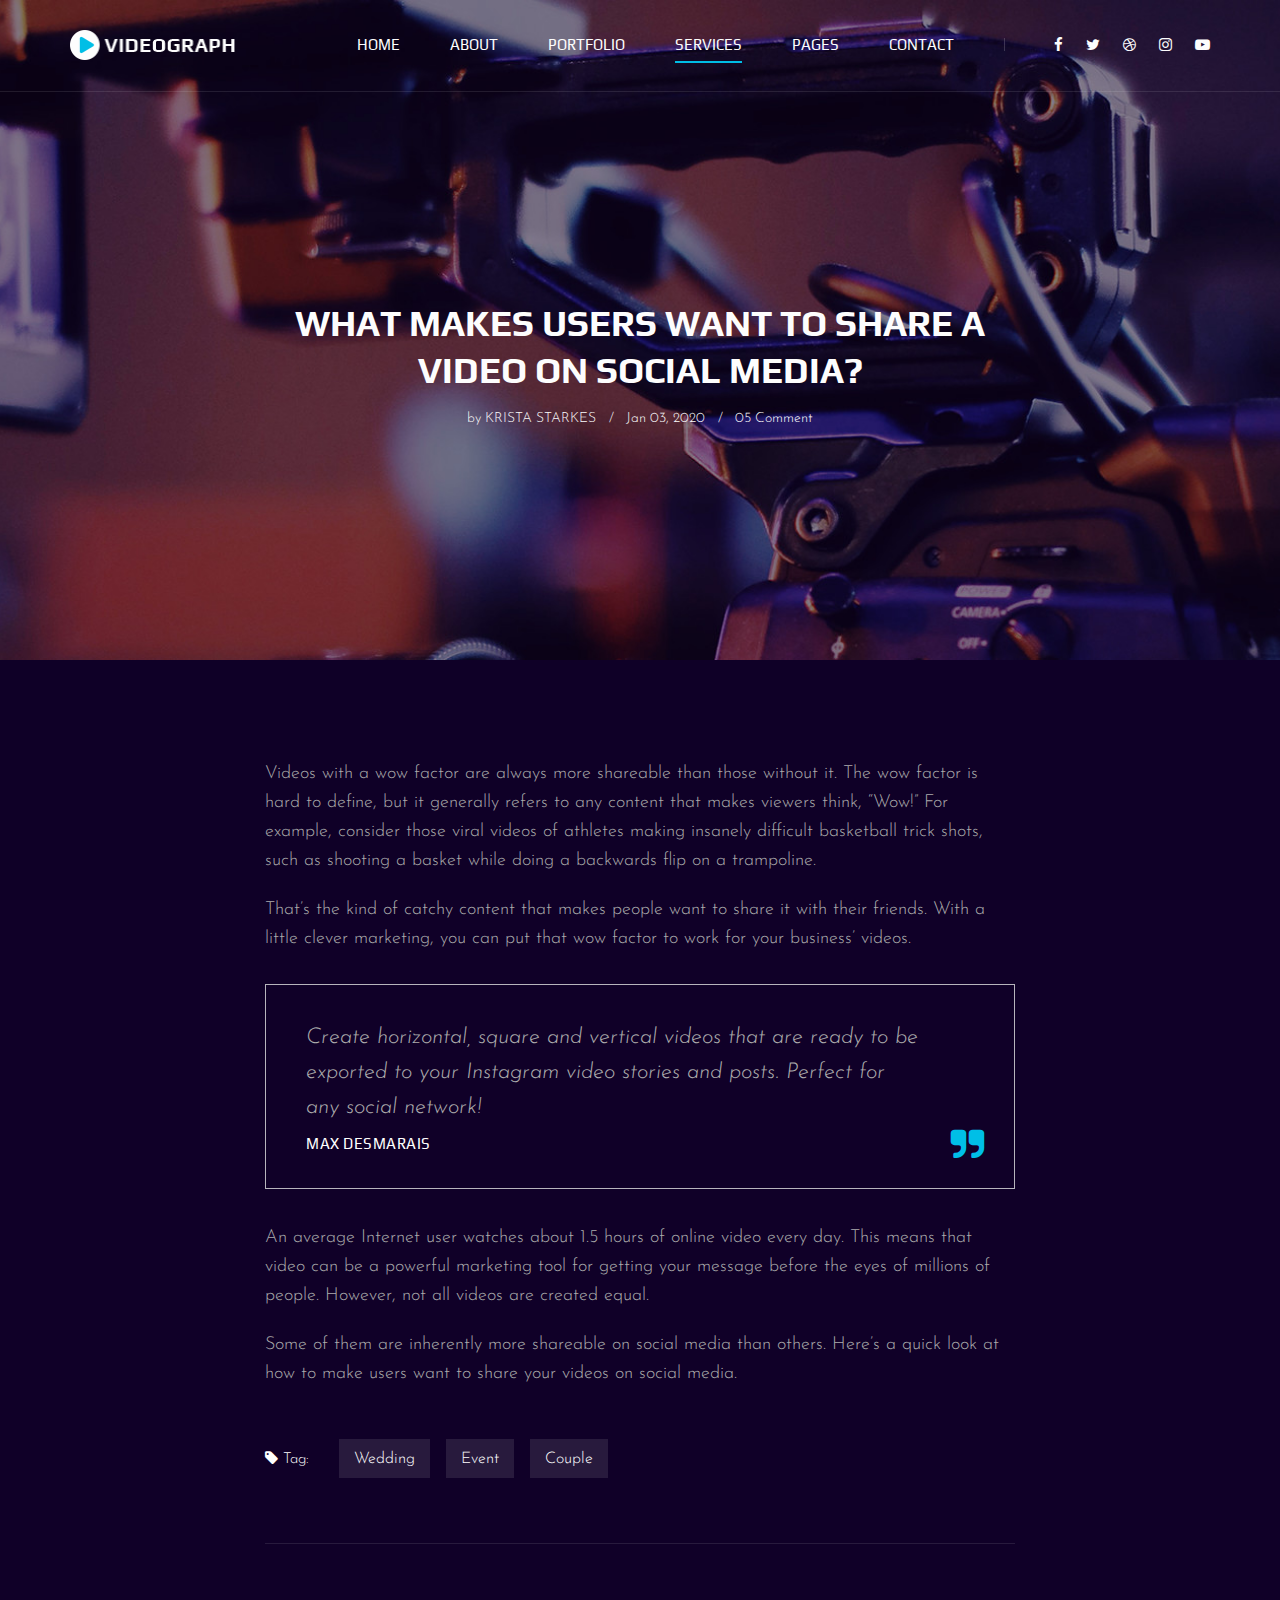
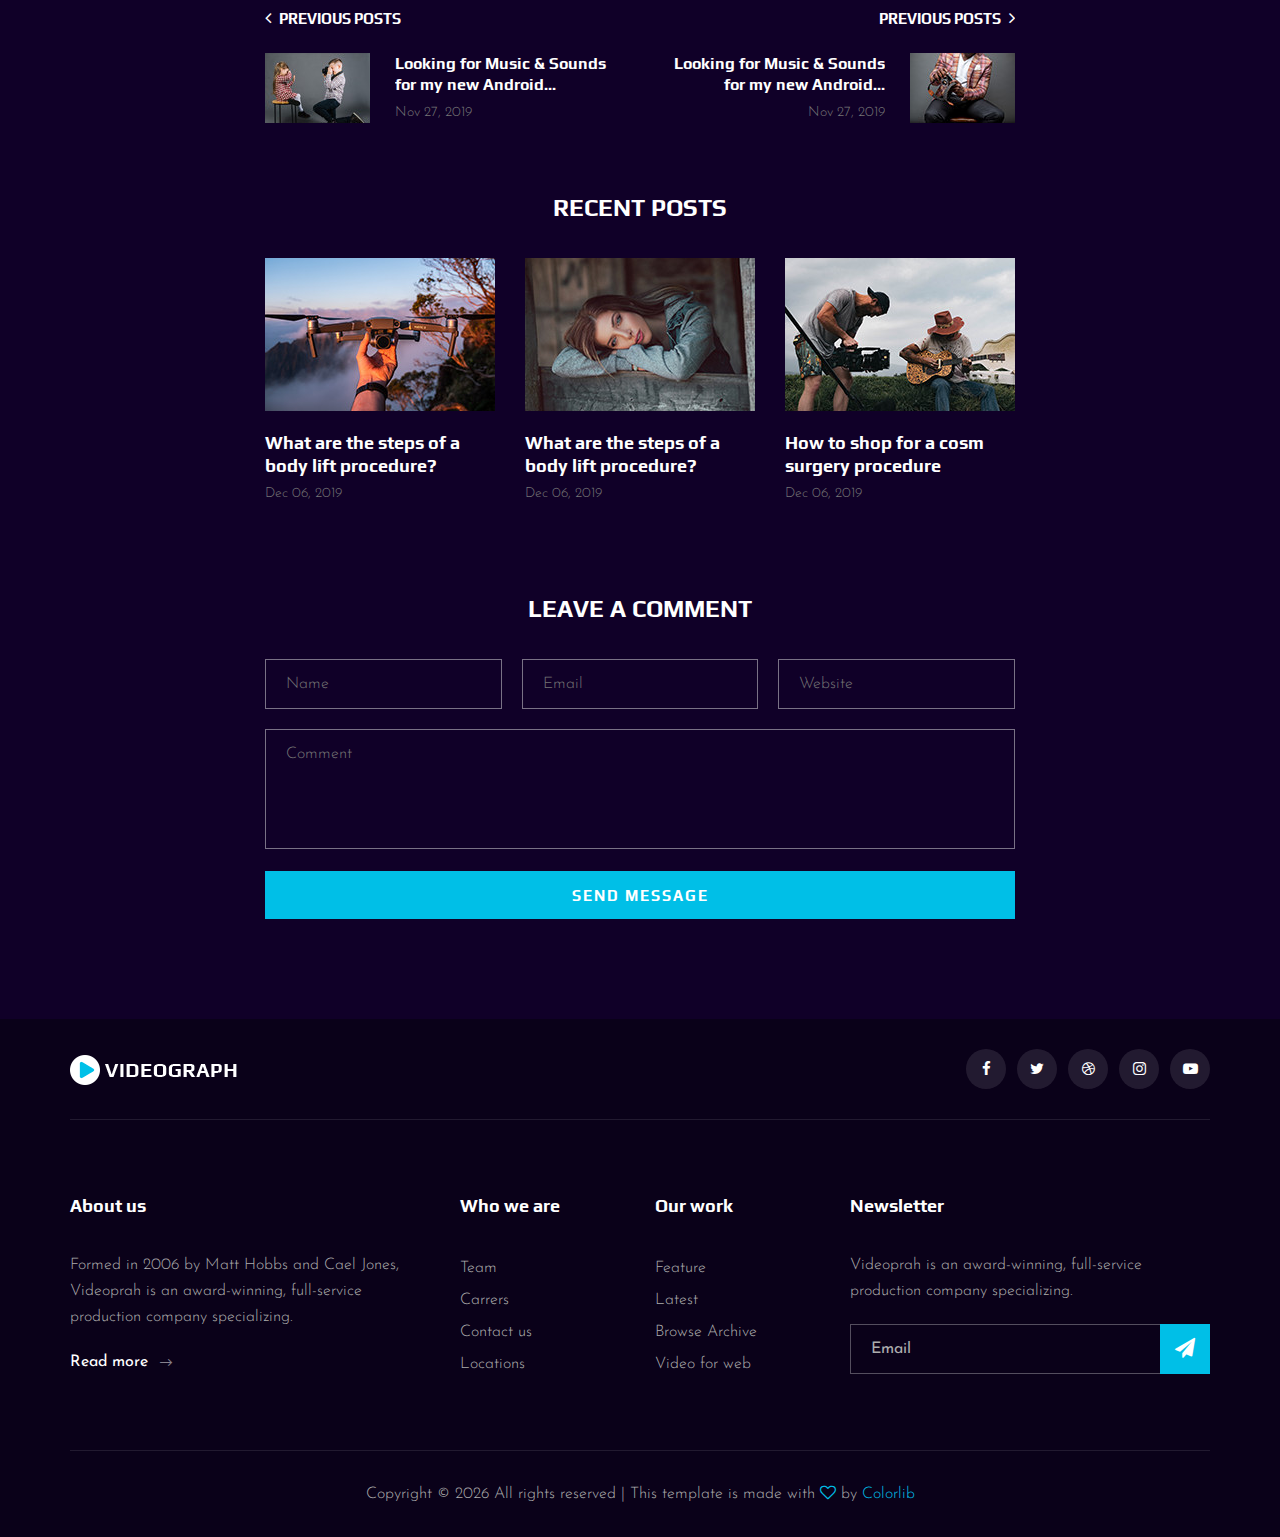
<file: videograph-master/blog-details.html>
<!DOCTYPE html>
<html lang="zxx">

<head>
    <meta charset="UTF-8">
    <meta name="description" content="Videograph Template">
    <meta name="keywords" content="Videograph, unica, creative, html">
    <meta name="viewport" content="width=device-width, initial-scale=1.0">
    <meta http-equiv="X-UA-Compatible" content="ie=edge">
    <title>Videograph | Template</title>

    <!-- Google Font -->
    <link href="https://fonts.googleapis.com/css2?family=Play:wght@400;700&display=swap" rel="stylesheet">
    <link href="https://fonts.googleapis.com/css2?family=Josefin+Sans:wght@300;400;500;600;700&display=swap"
        rel="stylesheet">

    <!-- Css Styles -->
    <link rel="stylesheet" href="css/bootstrap.min.css" type="text/css">
    <link rel="stylesheet" href="css/font-awesome.min.css" type="text/css">
    <link rel="stylesheet" href="css/elegant-icons.css" type="text/css">
    <link rel="stylesheet" href="css/owl.carousel.min.css" type="text/css">
    <link rel="stylesheet" href="css/magnific-popup.css" type="text/css">
    <link rel="stylesheet" href="css/slicknav.min.css" type="text/css">
    <link rel="stylesheet" href="css/style.css" type="text/css">
</head>

<body>
    <!-- Page Preloder -->
    <div id="preloder">
        <div class="loader"></div>
    </div>

    <!-- Header Section Begin -->
    <header class="header">
        <div class="container">
            <div class="row">
                <div class="col-lg-2">
                    <div class="header__logo">
                        <a href="./index.html"><img src="img/logo.png" alt=""></a>
                    </div>
                </div>
                <div class="col-lg-10">
                    <div class="header__nav__option">
                        <nav class="header__nav__menu mobile-menu">
                            <ul>
                                <li><a href="./index.html">Home</a></li>
                                <li><a href="./about.html">About</a></li>
                                <li><a href="./portfolio.html">Portfolio</a></li>
                                <li class="active"><a href="./services.html">Services</a></li>
                                <li><a href="#">Pages</a>
                                    <ul class="dropdown">
                                        <li><a href="./about.html">About</a></li>
                                        <li><a href="./portfolio.html">Portfolio</a></li>
                                        <li><a href="./blog.html">Blog</a></li>
                                        <li><a href="./blog-details.html">Blog Details</a></li>
                                    </ul>
                                </li>
                                <li><a href="./contact.html">Contact</a></li>
                            </ul>
                        </nav>
                        <div class="header__nav__social">
                            <a href="#"><i class="fa fa-facebook"></i></a>
                            <a href="#"><i class="fa fa-twitter"></i></a>
                            <a href="#"><i class="fa fa-dribbble"></i></a>
                            <a href="#"><i class="fa fa-instagram"></i></a>
                            <a href="#"><i class="fa fa-youtube-play"></i></a>
                        </div>
                    </div>
                </div>
            </div>
            <div id="mobile-menu-wrap"></div>
        </div>
    </header>
    <!-- Header End -->

    <!-- Blog Details Hero Begin -->
    <section class="blog-hero spad set-bg" data-setbg="img/blog/blog-hero.jpg">
        <div class="container">
            <div class="row d-flex justify-content-center">
                <div class="col-lg-8">
                    <div class="blog__hero__text">
                        <h2>WHAT MAKES USERS WANT TO SHARE A VIDEO ON SOCIAL MEDIA?</h2>
                        <ul>
                            <li>by <span>Krista Starkes</span></li>
                            <li>Jan 03, 2020</li>
                            <li>05 Comment</li>
                        </ul>
                    </div>
                </div>
            </div>
        </div>
    </section>
    <!-- Blog Details Hero End -->

    <!-- Blog Details Section Begin -->
    <div class="blog-details spad">
        <div class="container">
            <div class="row d-flex justify-content-center">
                <div class="col-lg-8">
                    <div class="blog__details__content">
                        <div class="blog__details__text">
                            <p>Videos with a wow factor are always more shareable than those without it. The wow factor
                                is hard to define, but it generally refers to any content that makes viewers think,
                                “Wow!” For example, consider those viral videos of athletes making insanely difficult
                                basketball trick shots, such as shooting a basket while doing a backwards flip on a
                                trampoline.</p>
                            <p>That’s the kind of catchy content that makes people want to share it with their friends.
                                With a little clever marketing, you can put that wow factor to work for your business’
                                videos.</p>
                        </div>
                        <div class="blog__details__quote">
                            <p>Create horizontal, square and vertical videos that are ready to be exported to your
                                Instagram video stories and posts. Perfect for any social network!</p>
                            <h6>Max Desmarais</h6>
                            <i class="fa fa-quote-right"></i>
                        </div>
                        <div class="blog__details__desc">
                            <p>An average Internet user watches about 1.5 hours of online video every day. This means
                                that video can be a powerful marketing tool for getting your message before the eyes of
                                millions of people. However, not all videos are created equal.</p>
                            <p>Some of them are inherently more shareable on social media than others. Here’s a quick
                                look at how to make users want to share your videos on social media.</p>
                        </div>
                        <div class="blog__details__tags">
                            <span><i class="fa fa-tag"></i> Tag:</span>
                            <a href="#">Wedding</a>
                            <a href="#">Event</a>
                            <a href="#">Couple</a>
                        </div>
                        <div class="blog__details__option">
                            <div class="row">
                                <div class="col-lg-6 col-md-6 col-sm-6">
                                    <a href="#" class="blog__details__option__item">
                                        <h5><i class="fa fa-angle-left"></i> Previous posts</h5>
                                        <div class="blog__details__option__item__img">
                                            <img src="img/blog/prev.jpg" alt="">
                                        </div>
                                        <div class="blog__details__option__item__text">
                                            <h6>Looking for Music & Sounds for my new Android...</h6>
                                            <span>Nov 27, 2019</span>
                                        </div>
                                    </a>
                                </div>
                                <div class="col-lg-6 col-md-6 col-sm-6">
                                    <a href="#" class="blog__details__option__item blog__details__option__item--right">
                                        <h5>Previous posts <i class="fa fa-angle-right"></i></h5>
                                        <div class="blog__details__option__item__img">
                                            <img src="img/blog/next.jpg" alt="">
                                        </div>
                                        <div class="blog__details__option__item__text">
                                            <h6>Looking for Music & Sounds for my new Android...</h6>
                                            <span>Nov 27, 2019</span>
                                        </div>
                                    </a>
                                </div>
                            </div>
                        </div>
                        <div class="blog__details__recent">
                            <h4>Recent Posts</h4>
                            <div class="row">
                                <div class="col-lg-4 col-md-6 col-sm-6">
                                    <div class="blog__details__recent__item">
                                        <img src="img/blog/ri-1.jpg" alt="">
                                        <h5>What are the steps of a body lift procedure?</h5>
                                        <span>Dec 06, 2019</span>
                                    </div>
                                </div>
                                <div class="col-lg-4 col-md-6 col-sm-6">
                                    <div class="blog__details__recent__item">
                                        <img src="img/blog/ri-2.jpg" alt="">
                                        <h5>What are the steps of a body lift procedure?</h5>
                                        <span>Dec 06, 2019</span>
                                    </div>
                                </div>
                                <div class="col-lg-4 col-md-6 col-sm-6">
                                    <div class="blog__details__recent__item">
                                        <img src="img/blog/ri-3.jpg" alt="">
                                        <h5>How to shop for a cosm surgery procedure</h5>
                                        <span>Dec 06, 2019</span>
                                    </div>
                                </div>
                            </div>
                        </div>
                        <div class="blog__details__comment">
                            <h4>Leave a comment</h4>
                            <form action="#">
                                <div class="input__list">
                                    <input type="text" placeholder="Name">
                                    <input type="text" placeholder="Email">
                                    <input type="text" placeholder="Website">
                                </div>
                                <textarea placeholder="Comment"></textarea>
                                <button type="submit" class="site-btn">Send Message</button>
                            </form>
                        </div>
                    </div>
                </div>
            </div>
        </div>
    </div>
    <!-- Blog Details Section End -->

    <!-- Footer Section Begin -->
    <footer class="footer">
        <div class="container">
            <div class="footer__top">
                <div class="row">
                    <div class="col-lg-6 col-md-6">
                        <div class="footer__top__logo">
                            <a href="#"><img src="img/logo.png" alt=""></a>
                        </div>
                    </div>
                    <div class="col-lg-6 col-md-6">
                        <div class="footer__top__social">
                            <a href="#"><i class="fa fa-facebook"></i></a>
                            <a href="#"><i class="fa fa-twitter"></i></a>
                            <a href="#"><i class="fa fa-dribbble"></i></a>
                            <a href="#"><i class="fa fa-instagram"></i></a>
                            <a href="#"><i class="fa fa-youtube-play"></i></a>
                        </div>
                    </div>
                </div>
            </div>
            <div class="footer__option">
                <div class="row">
                    <div class="col-lg-4 col-md-6 col-sm-6">
                        <div class="footer__option__item">
                            <h5>About us</h5>
                            <p>Formed in 2006 by Matt Hobbs and Cael Jones, Videoprah is an award-winning, full-service
                                production company specializing.</p>
                            <a href="#" class="read__more">Read more <span class="arrow_right"></span></a>
                        </div>
                    </div>
                    <div class="col-lg-2 col-md-3 col-sm-3">
                        <div class="footer__option__item">
                            <h5>Who we are</h5>
                            <ul>
                                <li><a href="#">Team</a></li>
                                <li><a href="#">Carrers</a></li>
                                <li><a href="#">Contact us</a></li>
                                <li><a href="#">Locations</a></li>
                            </ul>
                        </div>
                    </div>
                    <div class="col-lg-2 col-md-3 col-sm-3">
                        <div class="footer__option__item">
                            <h5>Our work</h5>
                            <ul>
                                <li><a href="#">Feature</a></li>
                                <li><a href="#">Latest</a></li>
                                <li><a href="#">Browse Archive</a></li>
                                <li><a href="#">Video for web</a></li>
                            </ul>
                        </div>
                    </div>
                    <div class="col-lg-4 col-md-12">
                        <div class="footer__option__item">
                            <h5>Newsletter</h5>
                            <p>Videoprah is an award-winning, full-service production company specializing.</p>
                            <form action="#">
                                <input type="text" placeholder="Email">
                                <button type="submit"><i class="fa fa-send"></i></button>
                            </form>
                        </div>
                    </div>
                </div>
            </div>
            <div class="footer__copyright">
                <div class="row">
                    <div class="col-lg-12 text-center">
                        <!-- Link back to Colorlib can't be removed. Template is licensed under CC BY 3.0. -->
                        <p class="footer__copyright__text">Copyright &copy;
                            <script>
                                document.write(new Date().getFullYear());
                            </script>
                            All rights reserved | This template is made with <i class="fa fa-heart-o"
                                aria-hidden="true"></i> by <a href="https://colorlib.com" target="_blank">Colorlib</a>
                        </p>
                        <!-- Link back to Colorlib can't be removed. Template is licensed under CC BY 3.0. -->
                    </div>
                </div>
            </div>
        </div>
    </footer>
    <!-- Footer Section End -->

    <!-- Js Plugins -->
    <script src="js/jquery-3.3.1.min.js"></script>
    <script src="js/bootstrap.min.js"></script>
    <script src="js/jquery.magnific-popup.min.js"></script>
    <script src="js/mixitup.min.js"></script>
    <script src="js/masonry.pkgd.min.js"></script>
    <script src="js/jquery.slicknav.js"></script>
    <script src="js/owl.carousel.min.js"></script>
    <script src="js/main.js"></script>
</body>

</html>
</file>
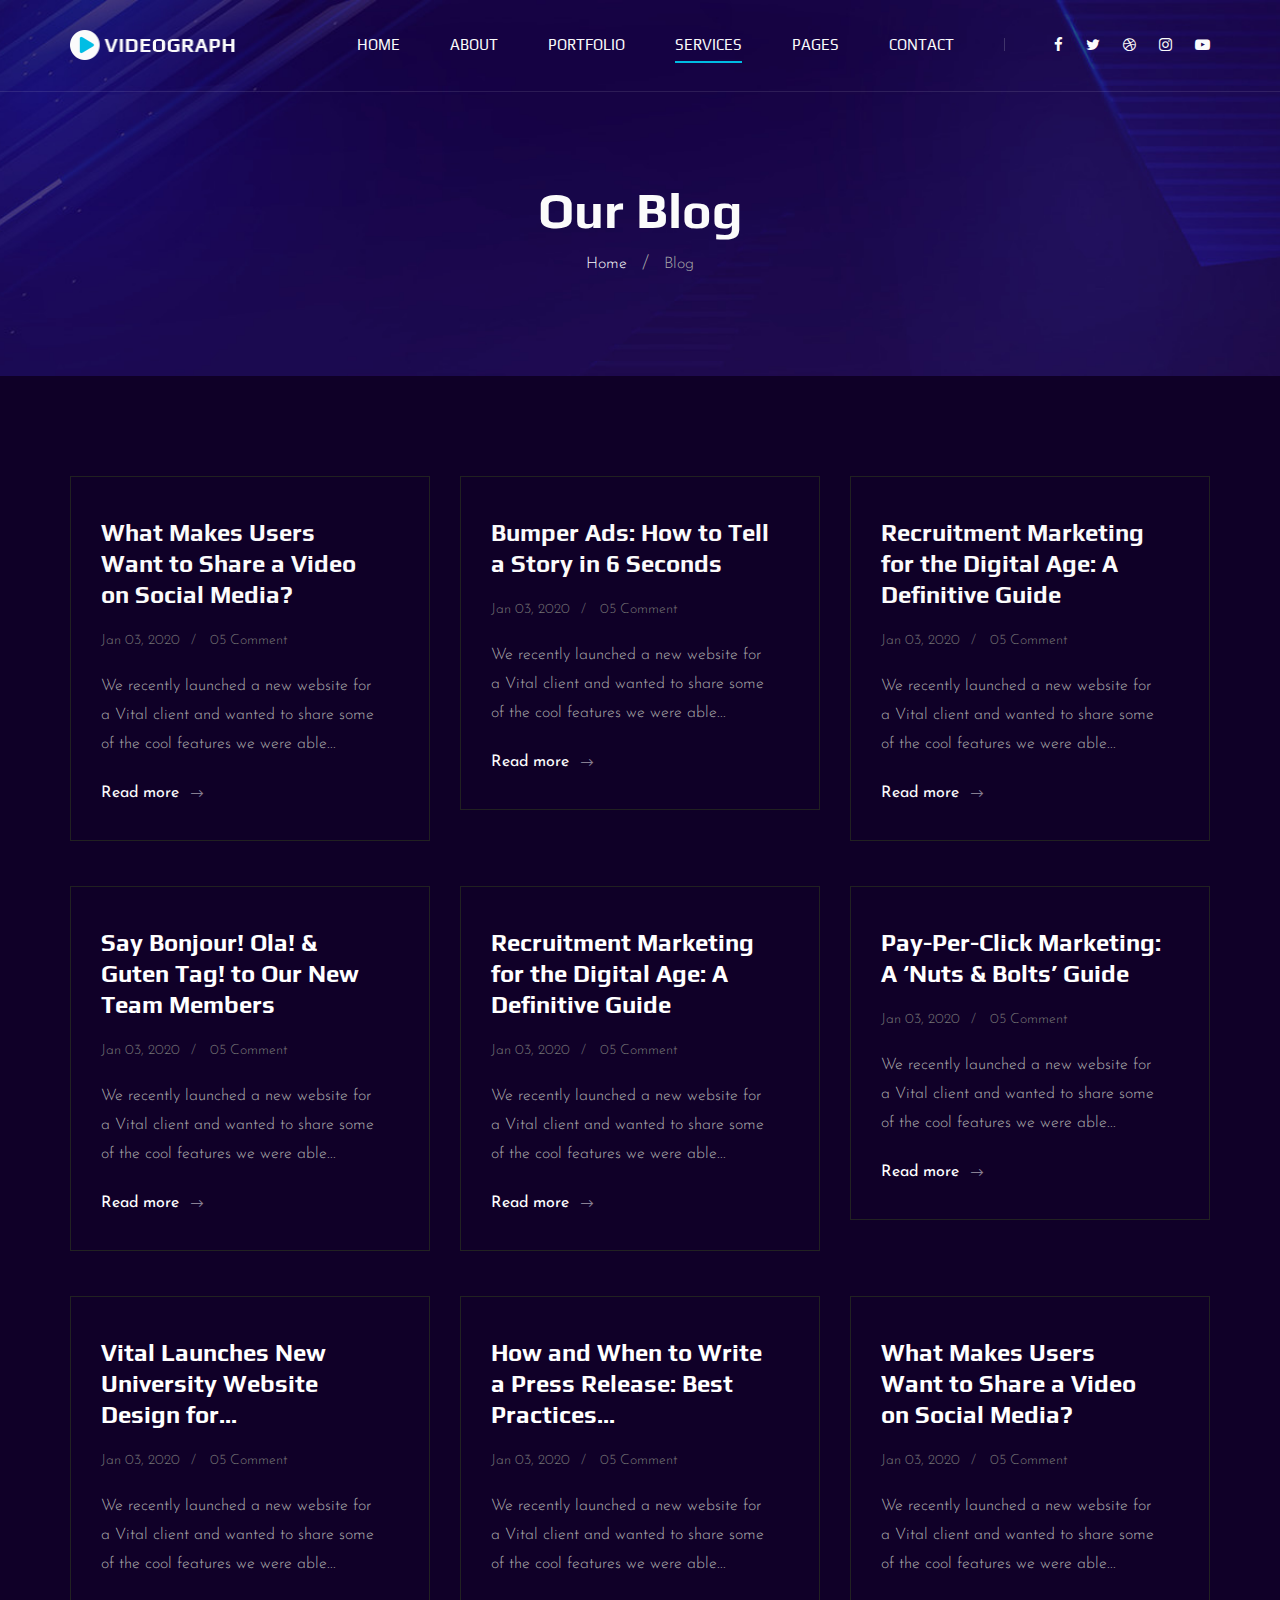
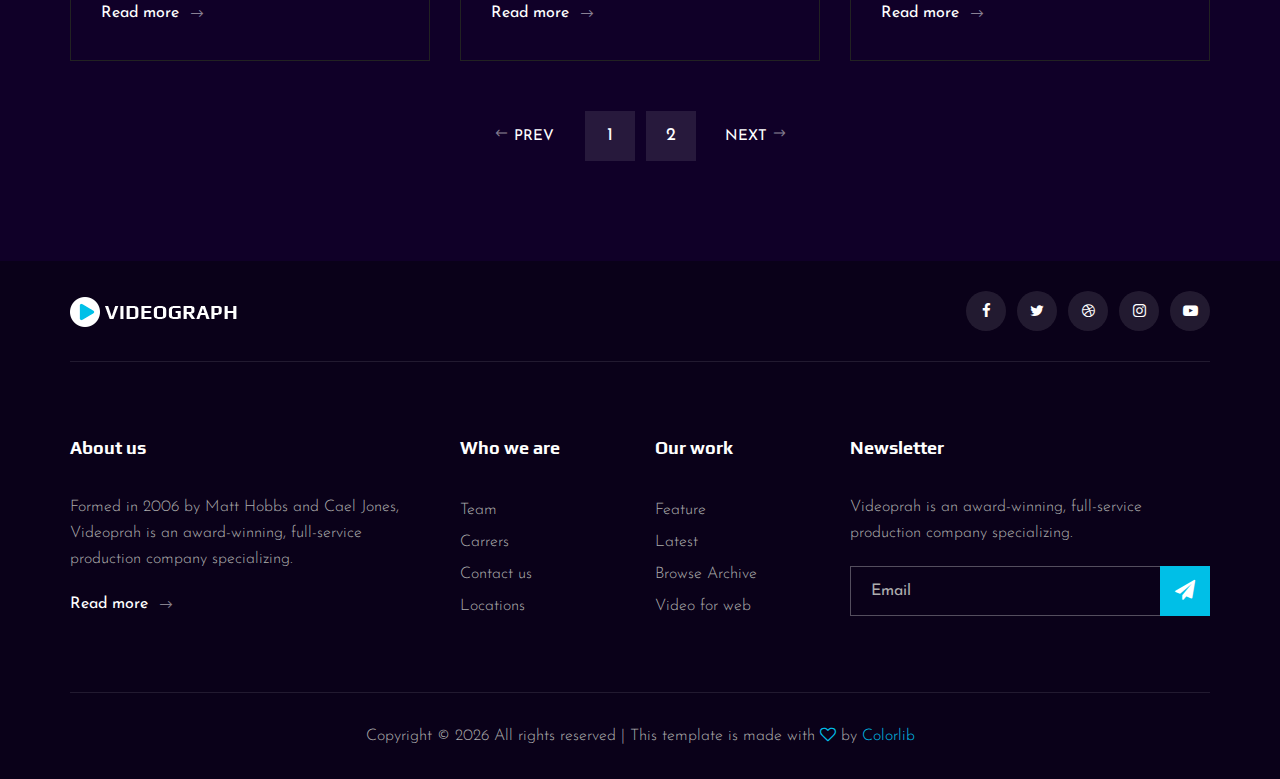
<file: videograph-master/blog.html>
<!DOCTYPE html>
<html lang="zxx">

<head>
    <meta charset="UTF-8">
    <meta name="description" content="Videograph Template">
    <meta name="keywords" content="Videograph, unica, creative, html">
    <meta name="viewport" content="width=device-width, initial-scale=1.0">
    <meta http-equiv="X-UA-Compatible" content="ie=edge">
    <title>Videograph | Template</title>

    <!-- Google Font -->
    <link href="https://fonts.googleapis.com/css2?family=Play:wght@400;700&display=swap" rel="stylesheet">
    <link href="https://fonts.googleapis.com/css2?family=Josefin+Sans:wght@300;400;500;600;700&display=swap"
        rel="stylesheet">

    <!-- Css Styles -->
    <link rel="stylesheet" href="css/bootstrap.min.css" type="text/css">
    <link rel="stylesheet" href="css/font-awesome.min.css" type="text/css">
    <link rel="stylesheet" href="css/elegant-icons.css" type="text/css">
    <link rel="stylesheet" href="css/owl.carousel.min.css" type="text/css">
    <link rel="stylesheet" href="css/magnific-popup.css" type="text/css">
    <link rel="stylesheet" href="css/slicknav.min.css" type="text/css">
    <link rel="stylesheet" href="css/style.css" type="text/css">
</head>

<body>
    <!-- Page Preloder -->
    <div id="preloder">
        <div class="loader"></div>
    </div>

    <!-- Header Section Begin -->
    <header class="header">
        <div class="container">
            <div class="row">
                <div class="col-lg-2">
                    <div class="header__logo">
                        <a href="./index.html"><img src="img/logo.png" alt=""></a>
                    </div>
                </div>
                <div class="col-lg-10">
                    <div class="header__nav__option">
                        <nav class="header__nav__menu mobile-menu">
                            <ul>
                                <li><a href="./index.html">Home</a></li>
                                <li><a href="./about.html">About</a></li>
                                <li><a href="./portfolio.html">Portfolio</a></li>
                                <li class="active"><a href="./services.html">Services</a></li>
                                <li><a href="#">Pages</a>
                                    <ul class="dropdown">
                                        <li><a href="./about.html">About</a></li>
                                        <li><a href="./portfolio.html">Portfolio</a></li>
                                        <li><a href="./blog.html">Blog</a></li>
                                        <li><a href="./blog-details.html">Blog Details</a></li>
                                    </ul>
                                </li>
                                <li><a href="./contact.html">Contact</a></li>
                            </ul>
                        </nav>
                        <div class="header__nav__social">
                            <a href="#"><i class="fa fa-facebook"></i></a>
                            <a href="#"><i class="fa fa-twitter"></i></a>
                            <a href="#"><i class="fa fa-dribbble"></i></a>
                            <a href="#"><i class="fa fa-instagram"></i></a>
                            <a href="#"><i class="fa fa-youtube-play"></i></a>
                        </div>
                    </div>
                </div>
            </div>
            <div id="mobile-menu-wrap"></div>
        </div>
    </header>
    <!-- Header End -->

    <!-- Breadcrumb Begin -->
    <div class="breadcrumb-option spad set-bg" data-setbg="img/breadcrumb-bg.jpg">
        <div class="container">
            <div class="row">
                <div class="col-lg-12 text-center">
                    <div class="breadcrumb__text">
                        <h2>Our Blog</h2>
                        <div class="breadcrumb__links">
                            <a href="#">Home</a>
                            <span>Blog</span>
                        </div>
                    </div>
                </div>
            </div>
        </div>
    </div>
    <!-- Breadcrumb End -->

    <!-- Blog Section Begin -->
    <section class="blog spad">
        <div class="container">
            <div class="row">
                <div class="col-lg-4 col-md-6 col-sm-6">
                    <div class="blog__item">
                        <h4>What Makes Users Want to Share a Video on Social Media?</h4>
                        <ul>
                            <li>Jan 03, 2020</li>
                            <li>05 Comment</li>
                        </ul>
                        <p>We recently launched a new website for a Vital client and wanted to share some of the cool
                            features we were able...</p>
                        <a href="#">Read more <span class="arrow_right"></span></a>
                    </div>
                </div>
                <div class="col-lg-4 col-md-6 col-sm-6">
                    <div class="blog__item">
                        <h4>Bumper Ads: How to Tell a Story in 6 Seconds</h4>
                        <ul>
                            <li>Jan 03, 2020</li>
                            <li>05 Comment</li>
                        </ul>
                        <p>We recently launched a new website for a Vital client and wanted to share some of the cool
                            features we were able...</p>
                        <a href="#">Read more <span class="arrow_right"></span></a>
                    </div>
                </div>
                <div class="col-lg-4 col-md-6 col-sm-6">
                    <div class="blog__item">
                        <h4>Recruitment Marketing for the Digital Age: A Definitive Guide</h4>
                        <ul>
                            <li>Jan 03, 2020</li>
                            <li>05 Comment</li>
                        </ul>
                        <p>We recently launched a new website for a Vital client and wanted to share some of the cool
                            features we were able...</p>
                        <a href="#">Read more <span class="arrow_right"></span></a>
                    </div>
                </div>
                <div class="col-lg-4 col-md-6 col-sm-6">
                    <div class="blog__item">
                        <h4>Say Bonjour! Ola! & Guten Tag! to Our New Team Members</h4>
                        <ul>
                            <li>Jan 03, 2020</li>
                            <li>05 Comment</li>
                        </ul>
                        <p>We recently launched a new website for a Vital client and wanted to share some of the cool
                            features we were able...</p>
                        <a href="#">Read more <span class="arrow_right"></span></a>
                    </div>
                </div>
                <div class="col-lg-4 col-md-6 col-sm-6">
                    <div class="blog__item">
                        <h4>Recruitment Marketing for the Digital Age: A Definitive Guide</h4>
                        <ul>
                            <li>Jan 03, 2020</li>
                            <li>05 Comment</li>
                        </ul>
                        <p>We recently launched a new website for a Vital client and wanted to share some of the cool
                            features we were able...</p>
                        <a href="#">Read more <span class="arrow_right"></span></a>
                    </div>
                </div>
                <div class="col-lg-4 col-md-6 col-sm-6">
                    <div class="blog__item">
                        <h4>Pay-Per-Click Marketing: A ‘Nuts & Bolts’ Guide</h4>
                        <ul>
                            <li>Jan 03, 2020</li>
                            <li>05 Comment</li>
                        </ul>
                        <p>We recently launched a new website for a Vital client and wanted to share some of the cool
                            features we were able...</p>
                        <a href="#">Read more <span class="arrow_right"></span></a>
                    </div>
                </div>
                <div class="col-lg-4 col-md-6 col-sm-6">
                    <div class="blog__item">
                        <h4>Vital Launches New University Website Design for...</h4>
                        <ul>
                            <li>Jan 03, 2020</li>
                            <li>05 Comment</li>
                        </ul>
                        <p>We recently launched a new website for a Vital client and wanted to share some of the cool
                            features we were able...</p>
                        <a href="#">Read more <span class="arrow_right"></span></a>
                    </div>
                </div>
                <div class="col-lg-4 col-md-6 col-sm-6">
                    <div class="blog__item">
                        <h4>How and When to Write a Press Release: Best Practices...</h4>
                        <ul>
                            <li>Jan 03, 2020</li>
                            <li>05 Comment</li>
                        </ul>
                        <p>We recently launched a new website for a Vital client and wanted to share some of the cool
                            features we were able...</p>
                        <a href="#">Read more <span class="arrow_right"></span></a>
                    </div>
                </div>
                <div class="col-lg-4 col-md-6 col-sm-6">
                    <div class="blog__item">
                        <h4>What Makes Users Want to Share a Video on Social Media?</h4>
                        <ul>
                            <li>Jan 03, 2020</li>
                            <li>05 Comment</li>
                        </ul>
                        <p>We recently launched a new website for a Vital client and wanted to share some of the cool
                            features we were able...</p>
                        <a href="#">Read more <span class="arrow_right"></span></a>
                    </div>
                </div>
            </div>
            <div class="row">
                <div class="col-lg-12">
                    <div class="pagination__option blog__pagi">
                        <a href="#" class="arrow__pagination left__arrow"><span class="arrow_left"></span> Prev</a>
                        <a href="#" class="number__pagination">1</a>
                        <a href="#" class="number__pagination">2</a>
                        <a href="#" class="arrow__pagination right__arrow">Next <span class="arrow_right"></span></a>
                    </div>
                </div>
            </div>
        </div>
    </section>
    <!-- Blog Section End -->

    <!-- Footer Section Begin -->
    <footer class="footer">
        <div class="container">
            <div class="footer__top">
                <div class="row">
                    <div class="col-lg-6 col-md-6">
                        <div class="footer__top__logo">
                            <a href="#"><img src="img/logo.png" alt=""></a>
                        </div>
                    </div>
                    <div class="col-lg-6 col-md-6">
                        <div class="footer__top__social">
                            <a href="#"><i class="fa fa-facebook"></i></a>
                            <a href="#"><i class="fa fa-twitter"></i></a>
                            <a href="#"><i class="fa fa-dribbble"></i></a>
                            <a href="#"><i class="fa fa-instagram"></i></a>
                            <a href="#"><i class="fa fa-youtube-play"></i></a>
                        </div>
                    </div>
                </div>
            </div>
            <div class="footer__option">
                <div class="row">
                    <div class="col-lg-4 col-md-6 col-sm-6">
                        <div class="footer__option__item">
                            <h5>About us</h5>
                            <p>Formed in 2006 by Matt Hobbs and Cael Jones, Videoprah is an award-winning, full-service
                                production company specializing.</p>
                            <a href="#" class="read__more">Read more <span class="arrow_right"></span></a>
                        </div>
                    </div>
                    <div class="col-lg-2 col-md-3 col-sm-3">
                        <div class="footer__option__item">
                            <h5>Who we are</h5>
                            <ul>
                                <li><a href="#">Team</a></li>
                                <li><a href="#">Carrers</a></li>
                                <li><a href="#">Contact us</a></li>
                                <li><a href="#">Locations</a></li>
                            </ul>
                        </div>
                    </div>
                    <div class="col-lg-2 col-md-3 col-sm-3">
                        <div class="footer__option__item">
                            <h5>Our work</h5>
                            <ul>
                                <li><a href="#">Feature</a></li>
                                <li><a href="#">Latest</a></li>
                                <li><a href="#">Browse Archive</a></li>
                                <li><a href="#">Video for web</a></li>
                            </ul>
                        </div>
                    </div>
                    <div class="col-lg-4 col-md-12">
                        <div class="footer__option__item">
                            <h5>Newsletter</h5>
                            <p>Videoprah is an award-winning, full-service production company specializing.</p>
                            <form action="#">
                                <input type="text" placeholder="Email">
                                <button type="submit"><i class="fa fa-send"></i></button>
                            </form>
                        </div>
                    </div>
                </div>
            </div>
            <div class="footer__copyright">
                <div class="row">
                    <div class="col-lg-12 text-center">
                        <!-- Link back to Colorlib can't be removed. Template is licensed under CC BY 3.0. -->
                        <p class="footer__copyright__text">Copyright &copy;
                            <script>
                                document.write(new Date().getFullYear());
                            </script>
                            All rights reserved | This template is made with <i class="fa fa-heart-o"
                                aria-hidden="true"></i> by <a href="https://colorlib.com" target="_blank">Colorlib</a>
                        </p>
                        <!-- Link back to Colorlib can't be removed. Template is licensed under CC BY 3.0. -->
                    </div>
                </div>
            </div>
        </div>
    </footer>
    <!-- Footer Section End -->

    <!-- Js Plugins -->
    <script src="js/jquery-3.3.1.min.js"></script>
    <script src="js/bootstrap.min.js"></script>
    <script src="js/jquery.magnific-popup.min.js"></script>
    <script src="js/mixitup.min.js"></script>
    <script src="js/masonry.pkgd.min.js"></script>
    <script src="js/jquery.slicknav.js"></script>
    <script src="js/owl.carousel.min.js"></script>
    <script src="js/main.js"></script>
</body>

</html>
</file>
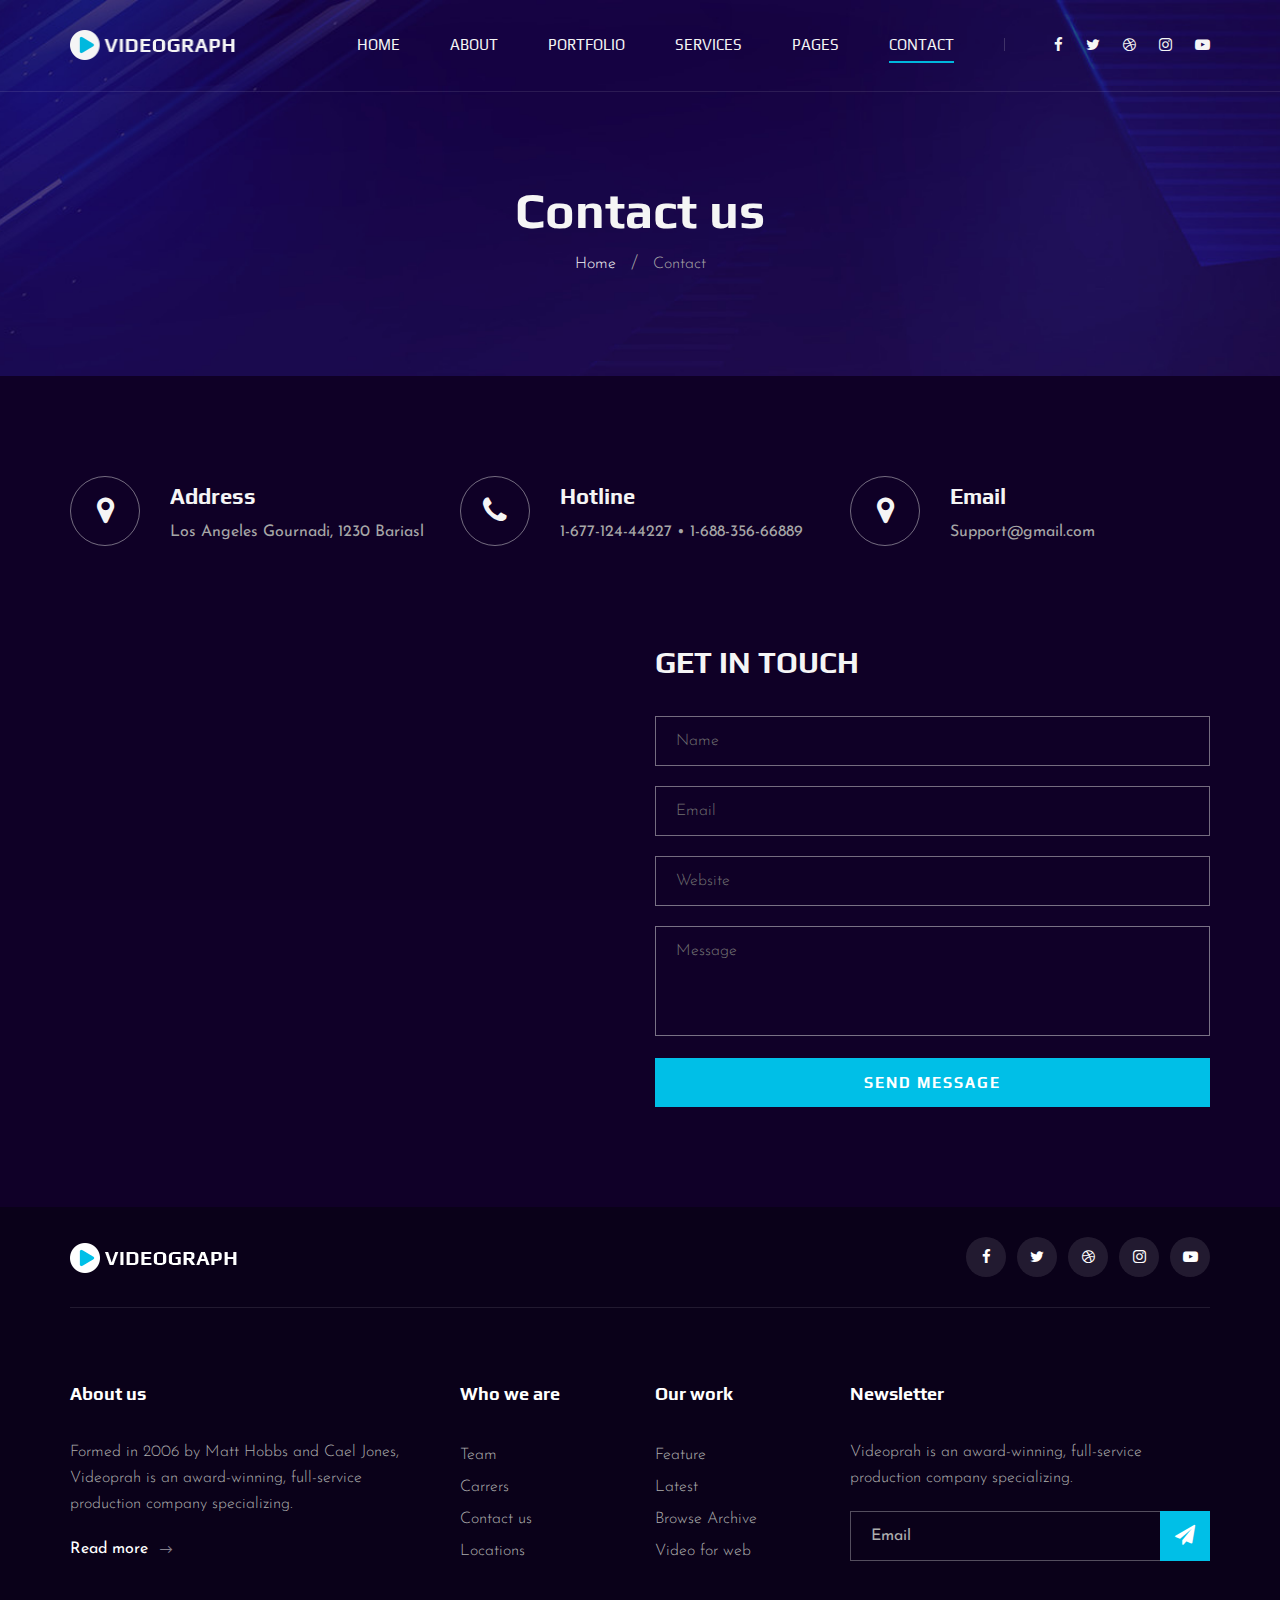
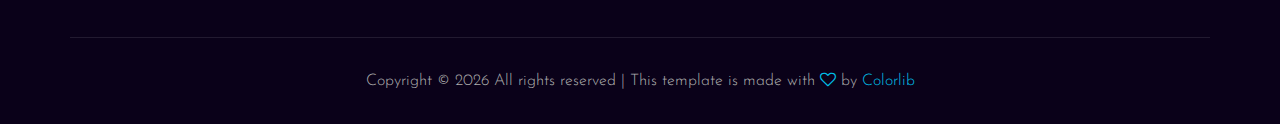
<file: videograph-master/contact.html>
<!DOCTYPE html>
<html lang="zxx">

<head>
    <meta charset="UTF-8">
    <meta name="description" content="Videograph Template">
    <meta name="keywords" content="Videograph, unica, creative, html">
    <meta name="viewport" content="width=device-width, initial-scale=1.0">
    <meta http-equiv="X-UA-Compatible" content="ie=edge">
    <title>Videograph | Template</title>

    <!-- Google Font -->
    <link href="https://fonts.googleapis.com/css2?family=Play:wght@400;700&display=swap" rel="stylesheet">
    <link href="https://fonts.googleapis.com/css2?family=Josefin+Sans:wght@300;400;500;600;700&display=swap"
        rel="stylesheet">

    <!-- Css Styles -->
    <link rel="stylesheet" href="css/bootstrap.min.css" type="text/css">
    <link rel="stylesheet" href="css/font-awesome.min.css" type="text/css">
    <link rel="stylesheet" href="css/elegant-icons.css" type="text/css">
    <link rel="stylesheet" href="css/owl.carousel.min.css" type="text/css">
    <link rel="stylesheet" href="css/magnific-popup.css" type="text/css">
    <link rel="stylesheet" href="css/slicknav.min.css" type="text/css">
    <link rel="stylesheet" href="css/style.css" type="text/css">
</head>

<body>
    <!-- Page Preloder -->
    <div id="preloder">
        <div class="loader"></div>
    </div>

    <!-- Header Section Begin -->
    <header class="header">
        <div class="container">
            <div class="row">
                <div class="col-lg-2">
                    <div class="header__logo">
                        <a href="./index.html"><img src="img/logo.png" alt=""></a>
                    </div>
                </div>
                <div class="col-lg-10">
                    <div class="header__nav__option">
                        <nav class="header__nav__menu mobile-menu">
                            <ul>
                                <li><a href="./index.html">Home</a></li>
                                <li><a href="./about.html">About</a></li>
                                <li><a href="./portfolio.html">Portfolio</a></li>
                                <li><a href="./services.html">Services</a></li>
                                <li><a href="#">Pages</a>
                                    <ul class="dropdown">
                                        <li><a href="./about.html">About</a></li>
                                        <li><a href="./portfolio.html">Portfolio</a></li>
                                        <li><a href="./blog.html">Blog</a></li>
                                        <li><a href="./blog-details.html">Blog Details</a></li>
                                    </ul>
                                </li>
                                <li class="active"><a href="./contact.html">Contact</a></li>
                            </ul>
                        </nav>
                        <div class="header__nav__social">
                            <a href="#"><i class="fa fa-facebook"></i></a>
                            <a href="#"><i class="fa fa-twitter"></i></a>
                            <a href="#"><i class="fa fa-dribbble"></i></a>
                            <a href="#"><i class="fa fa-instagram"></i></a>
                            <a href="#"><i class="fa fa-youtube-play"></i></a>
                        </div>
                    </div>
                </div>
            </div>
            <div id="mobile-menu-wrap"></div>
        </div>
    </header>
    <!-- Header End -->

    <!-- Breadcrumb Begin -->
    <div class="breadcrumb-option spad set-bg" data-setbg="img/breadcrumb-bg.jpg">
        <div class="container">
            <div class="row">
                <div class="col-lg-12 text-center">
                    <div class="breadcrumb__text">
                        <h2>Contact us</h2>
                        <div class="breadcrumb__links">
                            <a href="#">Home</a>
                            <span>Contact</span>
                        </div>
                    </div>
                </div>
            </div>
        </div>
    </div>
    <!-- Breadcrumb End -->

    <!-- Contact Widget Section Begin -->
    <section class="contact-widget spad">
        <div class="container">
            <div class="row">
                <div class="col-lg-4 col-md-6 col-md-6 col-md-3">
                    <div class="contact__widget__item">
                        <div class="contact__widget__item__icon">
                            <i class="fa fa-map-marker"></i>
                        </div>
                        <div class="contact__widget__item__text">
                            <h4>Address</h4>
                            <p>Los Angeles Gournadi, 1230 Bariasl</p>
                        </div>
                    </div>
                </div>
                <div class="col-lg-4 col-md-6 col-md-6 col-md-3">
                    <div class="contact__widget__item">
                        <div class="contact__widget__item__icon">
                            <i class="fa fa-phone"></i>
                        </div>
                        <div class="contact__widget__item__text">
                            <h4>Hotline</h4>
                            <p>1-677-124-44227 • 1-688-356-66889</p>
                        </div>
                    </div>
                </div>
                <div class="col-lg-4 col-md-6 col-md-6 col-md-3">
                    <div class="contact__widget__item">
                        <div class="contact__widget__item__icon">
                            <i class="fa fa-map-marker"></i>
                        </div>
                        <div class="contact__widget__item__text">
                            <h4>Email</h4>
                            <p>Support@gmail.com</p>
                        </div>
                    </div>
                </div>
            </div>
        </div>
    </section>
    <!-- Contact Widget Section End -->

    <!-- Call To Action Section Begin -->
    <section class="contact spad">
        <div class="container">
            <div class="row">
                <div class="col-lg-6 col-md-6">
                    <div class="contact__map">
                        <iframe
                            src="https://www.google.com/maps/embed?pb=!1m18!1m12!1m3!1d387190.2798902705!2d-74.25986790365917!3d40.697670067823786!2m3!1f0!2f0!3f0!3m2!1i1024!2i768!4f13.1!3m3!1m2!1s0x89c24fa5d33f083b%3A0xc80b8f06e177fe62!2sNew%20York%2C%20NY%2C%20USA!5e0!3m2!1sen!2sbd!4v1596152431947!5m2!1sen!2sbd"
                            height="450" style="border:0;"></iframe>
                    </div>
                </div>
                <div class="col-lg-6 col-md-6">
                    <div class="contact__form">
                        <h3>Get in touch</h3>
                        <form action="#">
                            <input type="text" placeholder="Name">
                            <input type="text" placeholder="Email">
                            <input type="text" placeholder="Website">
                            <textarea placeholder="Message"></textarea>
                            <button type="submit" class="site-btn">Send Message</button>
                        </form>
                    </div>
                </div>
            </div>
        </div>
    </section>
    <!-- Call To Action Section End -->

    <!-- Footer Section Begin -->
    <footer class="footer">
        <div class="container">
            <div class="footer__top">
                <div class="row">
                    <div class="col-lg-6 col-md-6">
                        <div class="footer__top__logo">
                            <a href="#"><img src="img/logo.png" alt=""></a>
                        </div>
                    </div>
                    <div class="col-lg-6 col-md-6">
                        <div class="footer__top__social">
                            <a href="#"><i class="fa fa-facebook"></i></a>
                            <a href="#"><i class="fa fa-twitter"></i></a>
                            <a href="#"><i class="fa fa-dribbble"></i></a>
                            <a href="#"><i class="fa fa-instagram"></i></a>
                            <a href="#"><i class="fa fa-youtube-play"></i></a>
                        </div>
                    </div>
                </div>
            </div>
            <div class="footer__option">
                <div class="row">
                    <div class="col-lg-4 col-md-6">
                        <div class="footer__option__item">
                            <h5>About us</h5>
                            <p>Formed in 2006 by Matt Hobbs and Cael Jones, Videoprah is an award-winning, full-service
                                production company specializing.</p>
                            <a href="#" class="read__more">Read more <span class="arrow_right"></span></a>
                        </div>
                    </div>
                    <div class="col-lg-2 col-md-3">
                        <div class="footer__option__item">
                            <h5>Who we are</h5>
                            <ul>
                                <li><a href="#">Team</a></li>
                                <li><a href="#">Carrers</a></li>
                                <li><a href="#">Contact us</a></li>
                                <li><a href="#">Locations</a></li>
                            </ul>
                        </div>
                    </div>
                    <div class="col-lg-2 col-md-3">
                        <div class="footer__option__item">
                            <h5>Our work</h5>
                            <ul>
                                <li><a href="#">Feature</a></li>
                                <li><a href="#">Latest</a></li>
                                <li><a href="#">Browse Archive</a></li>
                                <li><a href="#">Video for web</a></li>
                            </ul>
                        </div>
                    </div>
                    <div class="col-lg-4 col-md-12">
                        <div class="footer__option__item">
                            <h5>Newsletter</h5>
                            <p>Videoprah is an award-winning, full-service production company specializing.</p>
                            <form action="#">
                                <input type="text" placeholder="Email">
                                <button type="submit"><i class="fa fa-send"></i></button>
                            </form>
                        </div>
                    </div>
                </div>
            </div>
            <div class="footer__copyright">
                <div class="row">
                    <div class="col-lg-12 text-center">
                        <!-- Link back to Colorlib can't be removed. Template is licensed under CC BY 3.0. -->
                        <p class="footer__copyright__text">Copyright &copy;
                            <script>
                                document.write(new Date().getFullYear());
                            </script>
                            All rights reserved | This template is made with <i class="fa fa-heart-o"
                                aria-hidden="true"></i> by <a href="https://colorlib.com" target="_blank">Colorlib</a>
                        </p>
                        <!-- Link back to Colorlib can't be removed. Template is licensed under CC BY 3.0. -->
                    </div>
                </div>
            </div>
        </div>
    </footer>
    <!-- Footer Section End -->

    <!-- Js Plugins -->
    <script src="js/jquery-3.3.1.min.js"></script>
    <script src="js/bootstrap.min.js"></script>
    <script src="js/jquery.magnific-popup.min.js"></script>
    <script src="js/mixitup.min.js"></script>
    <script src="js/masonry.pkgd.min.js"></script>
    <script src="js/jquery.slicknav.js"></script>
    <script src="js/owl.carousel.min.js"></script>
    <script src="js/main.js"></script>
</body>

</html>
</file>
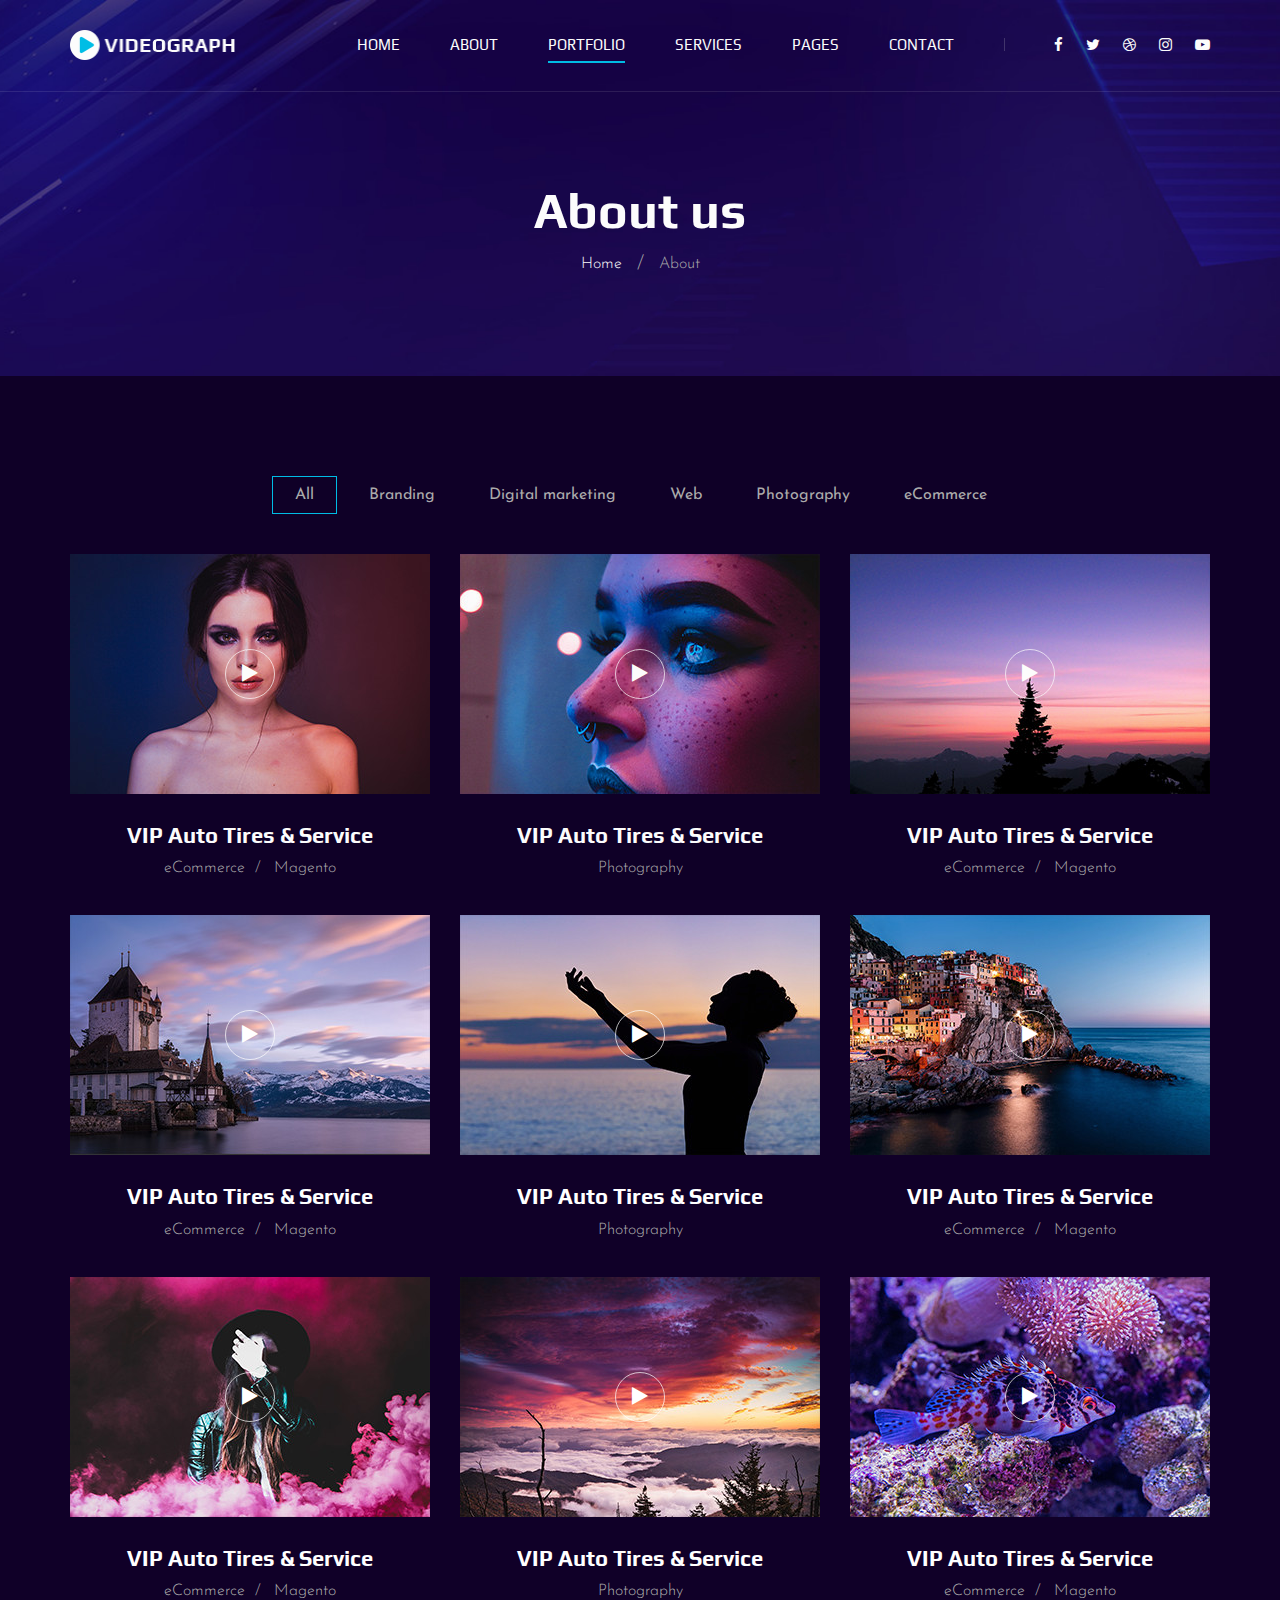
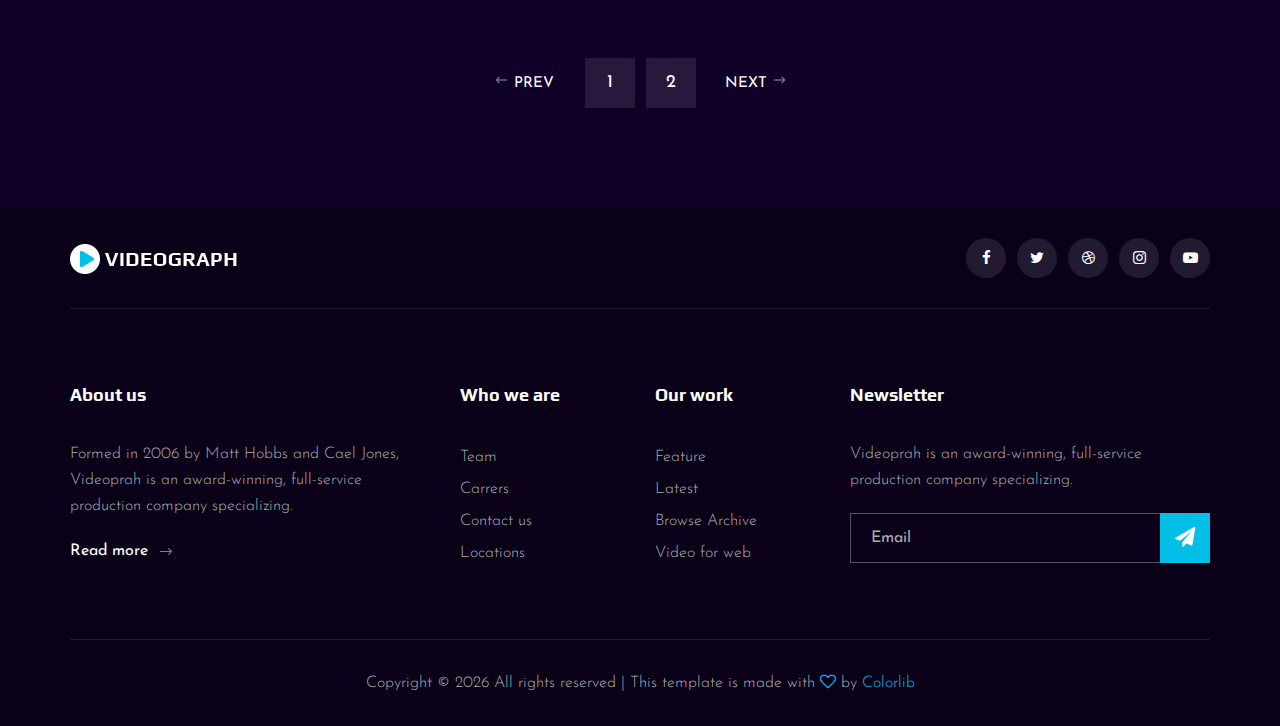
<file: videograph-master/portfolio.html>
<!DOCTYPE html>
<html lang="zxx">

<head>
    <meta charset="UTF-8">
    <meta name="description" content="Videograph Template">
    <meta name="keywords" content="Videograph, unica, creative, html">
    <meta name="viewport" content="width=device-width, initial-scale=1.0">
    <meta http-equiv="X-UA-Compatible" content="ie=edge">
    <title>Videograph | Template</title>

    <!-- Google Font -->
    <link href="https://fonts.googleapis.com/css2?family=Play:wght@400;700&display=swap" rel="stylesheet">
    <link href="https://fonts.googleapis.com/css2?family=Josefin+Sans:wght@300;400;500;600;700&display=swap"
        rel="stylesheet">

    <!-- Css Styles -->
    <link rel="stylesheet" href="css/bootstrap.min.css" type="text/css">
    <link rel="stylesheet" href="css/font-awesome.min.css" type="text/css">
    <link rel="stylesheet" href="css/elegant-icons.css" type="text/css">
    <link rel="stylesheet" href="css/owl.carousel.min.css" type="text/css">
    <link rel="stylesheet" href="css/magnific-popup.css" type="text/css">
    <link rel="stylesheet" href="css/slicknav.min.css" type="text/css">
    <link rel="stylesheet" href="css/style.css" type="text/css">
</head>

<body>
    <!-- Page Preloder -->
    <div id="preloder">
        <div class="loader"></div>
    </div>

    <!-- Header Section Begin -->
    <header class="header">
        <div class="container">
            <div class="row">
                <div class="col-lg-2">
                    <div class="header__logo">
                        <a href="./index.html"><img src="img/logo.png" alt=""></a>
                    </div>
                </div>
                <div class="col-lg-10">
                    <div class="header__nav__option">
                        <nav class="header__nav__menu mobile-menu">
                            <ul>
                                <li><a href="./index.html">Home</a></li>
                                <li><a href="./about.html">About</a></li>
                                <li class="active"><a href="./portfolio.html">Portfolio</a></li>
                                <li><a href="./services.html">Services</a></li>
                                <li><a href="#">Pages</a>
                                    <ul class="dropdown">
                                        <li><a href="./about.html">About</a></li>
                                        <li><a href="./portfolio.html">Portfolio</a></li>
                                        <li><a href="./blog.html">Blog</a></li>
                                        <li><a href="./blog-details.html">Blog Details</a></li>
                                    </ul>
                                </li>
                                <li><a href="./contact.html">Contact</a></li>
                            </ul>
                        </nav>
                        <div class="header__nav__social">
                            <a href="#"><i class="fa fa-facebook"></i></a>
                            <a href="#"><i class="fa fa-twitter"></i></a>
                            <a href="#"><i class="fa fa-dribbble"></i></a>
                            <a href="#"><i class="fa fa-instagram"></i></a>
                            <a href="#"><i class="fa fa-youtube-play"></i></a>
                        </div>
                    </div>
                </div>
            </div>
            <div id="mobile-menu-wrap"></div>
        </div>
    </header>
    <!-- Header End -->

    <!-- Breadcrumb Begin -->
    <div class="breadcrumb-option spad set-bg" data-setbg="img/breadcrumb-bg.jpg">
        <div class="container">
            <div class="row">
                <div class="col-lg-12 text-center">
                    <div class="breadcrumb__text">
                        <h2>About us</h2>
                        <div class="breadcrumb__links">
                            <a href="#">Home</a>
                            <span>About</span>
                        </div>
                    </div>
                </div>
            </div>
        </div>
    </div>
    <!-- Breadcrumb End -->

    <!-- Portfolio Section Begin -->
    <section class="portfolio spad">
        <div class="container">
            <div class="row">
                <div class="col-lg-12">
                    <ul class="portfolio__filter">
                        <li class="active" data-filter="*">All</li>
                        <li data-filter=".branding">Branding</li>
                        <li data-filter=".digital-marketing">Digital marketing</li>
                        <li data-filter=".web">Web</li>
                        <li data-filter=".photography">Photography</li>
                        <li data-filter=" .ecommerce">eCommerce</li>
                    </ul>
                </div>
            </div>
            <div class="row portfolio__gallery">
                <div class="col-lg-4 col-md-6 col-sm-6 mix branding">
                    <div class="portfolio__item">
                        <div class="portfolio__item__video set-bg" data-setbg="img/portfolio/portfolio-1.jpg">
                            <a href="https://www.youtube.com/watch?v=LXb3EKWsInQ" class="play-btn video-popup"><i
                                    class="fa fa-play"></i></a>
                        </div>
                        <div class="portfolio__item__text">
                            <h4>VIP Auto Tires & Service</h4>
                            <ul>
                                <li>eCommerce</li>
                                <li>Magento</li>
                            </ul>
                        </div>
                    </div>
                </div>
                <div class="col-lg-4 col-md-6 col-sm-6 mix digital-marketing">
                    <div class="portfolio__item">
                        <div class="portfolio__item__video set-bg" data-setbg="img/portfolio/portfolio-2.jpg">
                            <a href="https://www.youtube.com/watch?v=LXb3EKWsInQ" class="play-btn video-popup"><i
                                    class="fa fa-play"></i></a>
                        </div>
                        <div class="portfolio__item__text">
                            <h4>VIP Auto Tires & Service</h4>
                            <span>Photography</span>
                        </div>
                    </div>
                </div>
                <div class="col-lg-4 col-md-6 col-sm-6 mix web">
                    <div class="portfolio__item">
                        <div class="portfolio__item__video set-bg" data-setbg="img/portfolio/portfolio-3.jpg">
                            <a href="https://www.youtube.com/watch?v=LXb3EKWsInQ" class="play-btn video-popup"><i
                                    class="fa fa-play"></i></a>
                        </div>
                        <div class="portfolio__item__text">
                            <h4>VIP Auto Tires & Service</h4>
                            <ul>
                                <li>eCommerce</li>
                                <li>Magento</li>
                            </ul>
                        </div>
                    </div>
                </div>
                <div class="col-lg-4 col-md-6 col-sm-6 mix photography">
                    <div class="portfolio__item">
                        <div class="portfolio__item__video set-bg" data-setbg="img/portfolio/portfolio-4.jpg">
                            <a href="https://www.youtube.com/watch?v=LXb3EKWsInQ" class="play-btn video-popup"><i
                                    class="fa fa-play"></i></a>
                        </div>
                        <div class="portfolio__item__text">
                            <h4>VIP Auto Tires & Service</h4>
                            <ul>
                                <li>eCommerce</li>
                                <li>Magento</li>
                            </ul>
                        </div>
                    </div>
                </div>
                <div class="col-lg-4 col-md-6 col-sm-6 mix ecommerce">
                    <div class="portfolio__item">
                        <div class="portfolio__item__video set-bg" data-setbg="img/portfolio/portfolio-5.jpg">
                            <a href="https://www.youtube.com/watch?v=LXb3EKWsInQ" class="play-btn video-popup"><i
                                    class="fa fa-play"></i></a>
                        </div>
                        <div class="portfolio__item__text">
                            <h4>VIP Auto Tires & Service</h4>
                            <span>Photography</span>
                        </div>
                    </div>
                </div>
                <div class="col-lg-4 col-md-6 col-sm-6 mix branding">
                    <div class="portfolio__item">
                        <div class="portfolio__item__video set-bg" data-setbg="img/portfolio/portfolio-6.jpg">
                            <a href="https://www.youtube.com/watch?v=LXb3EKWsInQ" class="play-btn video-popup"><i
                                    class="fa fa-play"></i></a>
                        </div>
                        <div class="portfolio__item__text">
                            <h4>VIP Auto Tires & Service</h4>
                            <ul>
                                <li>eCommerce</li>
                                <li>Magento</li>
                            </ul>
                        </div>
                    </div>
                </div>
                <div class="col-lg-4 col-md-6 col-sm-6 mix web">
                    <div class="portfolio__item">
                        <div class="portfolio__item__video set-bg" data-setbg="img/portfolio/portfolio-7.jpg">
                            <a href="https://www.youtube.com/watch?v=LXb3EKWsInQ" class="play-btn video-popup"><i
                                    class="fa fa-play"></i></a>
                        </div>
                        <div class="portfolio__item__text">
                            <h4>VIP Auto Tires & Service</h4>
                            <ul>
                                <li>eCommerce</li>
                                <li>Magento</li>
                            </ul>
                        </div>
                    </div>
                </div>
                <div class="col-lg-4 col-md-6 col-sm-6 mix photography">
                    <div class="portfolio__item">
                        <div class="portfolio__item__video set-bg" data-setbg="img/portfolio/portfolio-8.jpg">
                            <a href="https://www.youtube.com/watch?v=LXb3EKWsInQ" class="play-btn video-popup"><i
                                    class="fa fa-play"></i></a>
                        </div>
                        <div class="portfolio__item__text">
                            <h4>VIP Auto Tires & Service</h4>
                            <span>Photography</span>
                        </div>
                    </div>
                </div>
                <div class="col-lg-4 col-md-6 col-sm-6 mix ecommerce">
                    <div class="portfolio__item">
                        <div class="portfolio__item__video set-bg" data-setbg="img/portfolio/portfolio-9.jpg">
                            <a href="https://www.youtube.com/watch?v=LXb3EKWsInQ" class="play-btn video-popup"><i
                                    class="fa fa-play"></i></a>
                        </div>
                        <div class="portfolio__item__text">
                            <h4>VIP Auto Tires & Service</h4>
                            <ul>
                                <li>eCommerce</li>
                                <li>Magento</li>
                            </ul>
                        </div>
                    </div>
                </div>
            </div>
            <div class="row">
                <div class="col-lg-12">
                    <div class="pagination__option">
                        <a href="#" class="arrow__pagination left__arrow"><span class="arrow_left"></span> Prev</a>
                        <a href="#" class="number__pagination">1</a>
                        <a href="#" class="number__pagination">2</a>
                        <a href="#" class="arrow__pagination right__arrow">Next <span class="arrow_right"></span></a>
                    </div>
                </div>
            </div>
        </div>
    </section>
    <!-- Portfolio Section End -->

    <!-- Footer Section Begin -->
    <footer class="footer">
        <div class="container">
            <div class="footer__top">
                <div class="row">
                    <div class="col-lg-6 col-md-6">
                        <div class="footer__top__logo">
                            <a href="#"><img src="img/logo.png" alt=""></a>
                        </div>
                    </div>
                    <div class="col-lg-6 col-md-6">
                        <div class="footer__top__social">
                            <a href="#"><i class="fa fa-facebook"></i></a>
                            <a href="#"><i class="fa fa-twitter"></i></a>
                            <a href="#"><i class="fa fa-dribbble"></i></a>
                            <a href="#"><i class="fa fa-instagram"></i></a>
                            <a href="#"><i class="fa fa-youtube-play"></i></a>
                        </div>
                    </div>
                </div>
            </div>
            <div class="footer__option">
                <div class="row">
                    <div class="col-lg-4 col-md-6 col-sm-6">
                        <div class="footer__option__item">
                            <h5>About us</h5>
                            <p>Formed in 2006 by Matt Hobbs and Cael Jones, Videoprah is an award-winning, full-service
                                production company specializing.</p>
                            <a href="#" class="read__more">Read more <span class="arrow_right"></span></a>
                        </div>
                    </div>
                    <div class="col-lg-2 col-md-3 col-sm-3">
                        <div class="footer__option__item">
                            <h5>Who we are</h5>
                            <ul>
                                <li><a href="#">Team</a></li>
                                <li><a href="#">Carrers</a></li>
                                <li><a href="#">Contact us</a></li>
                                <li><a href="#">Locations</a></li>
                            </ul>
                        </div>
                    </div>
                    <div class="col-lg-2 col-md-3 col-sm-3">
                        <div class="footer__option__item">
                            <h5>Our work</h5>
                            <ul>
                                <li><a href="#">Feature</a></li>
                                <li><a href="#">Latest</a></li>
                                <li><a href="#">Browse Archive</a></li>
                                <li><a href="#">Video for web</a></li>
                            </ul>
                        </div>
                    </div>
                    <div class="col-lg-4 col-md-12">
                        <div class="footer__option__item">
                            <h5>Newsletter</h5>
                            <p>Videoprah is an award-winning, full-service production company specializing.</p>
                            <form action="#">
                                <input type="text" placeholder="Email">
                                <button type="submit"><i class="fa fa-send"></i></button>
                            </form>
                        </div>
                    </div>
                </div>
            </div>
            <div class="footer__copyright">
                <div class="row">
                    <div class="col-lg-12 text-center">
                        <!-- Link back to Colorlib can't be removed. Template is licensed under CC BY 3.0. -->
                        <p class="footer__copyright__text">Copyright &copy;
                            <script>
                                document.write(new Date().getFullYear());
                            </script>
                            All rights reserved | This template is made with <i class="fa fa-heart-o"
                                aria-hidden="true"></i> by <a href="https://colorlib.com" target="_blank">Colorlib</a>
                        </p>
                        <!-- Link back to Colorlib can't be removed. Template is licensed under CC BY 3.0. -->
                    </div>
                </div>
            </div>
        </div>
    </footer>
    <!-- Footer Section End -->

    <!-- Js Plugins -->
    <script src="js/jquery-3.3.1.min.js"></script>
    <script src="js/bootstrap.min.js"></script>
    <script src="js/jquery.magnific-popup.min.js"></script>
    <script src="js/mixitup.min.js"></script>
    <script src="js/masonry.pkgd.min.js"></script>
    <script src="js/jquery.slicknav.js"></script>
    <script src="js/owl.carousel.min.js"></script>
    <script src="js/main.js"></script>
</body>

</html>
</file>
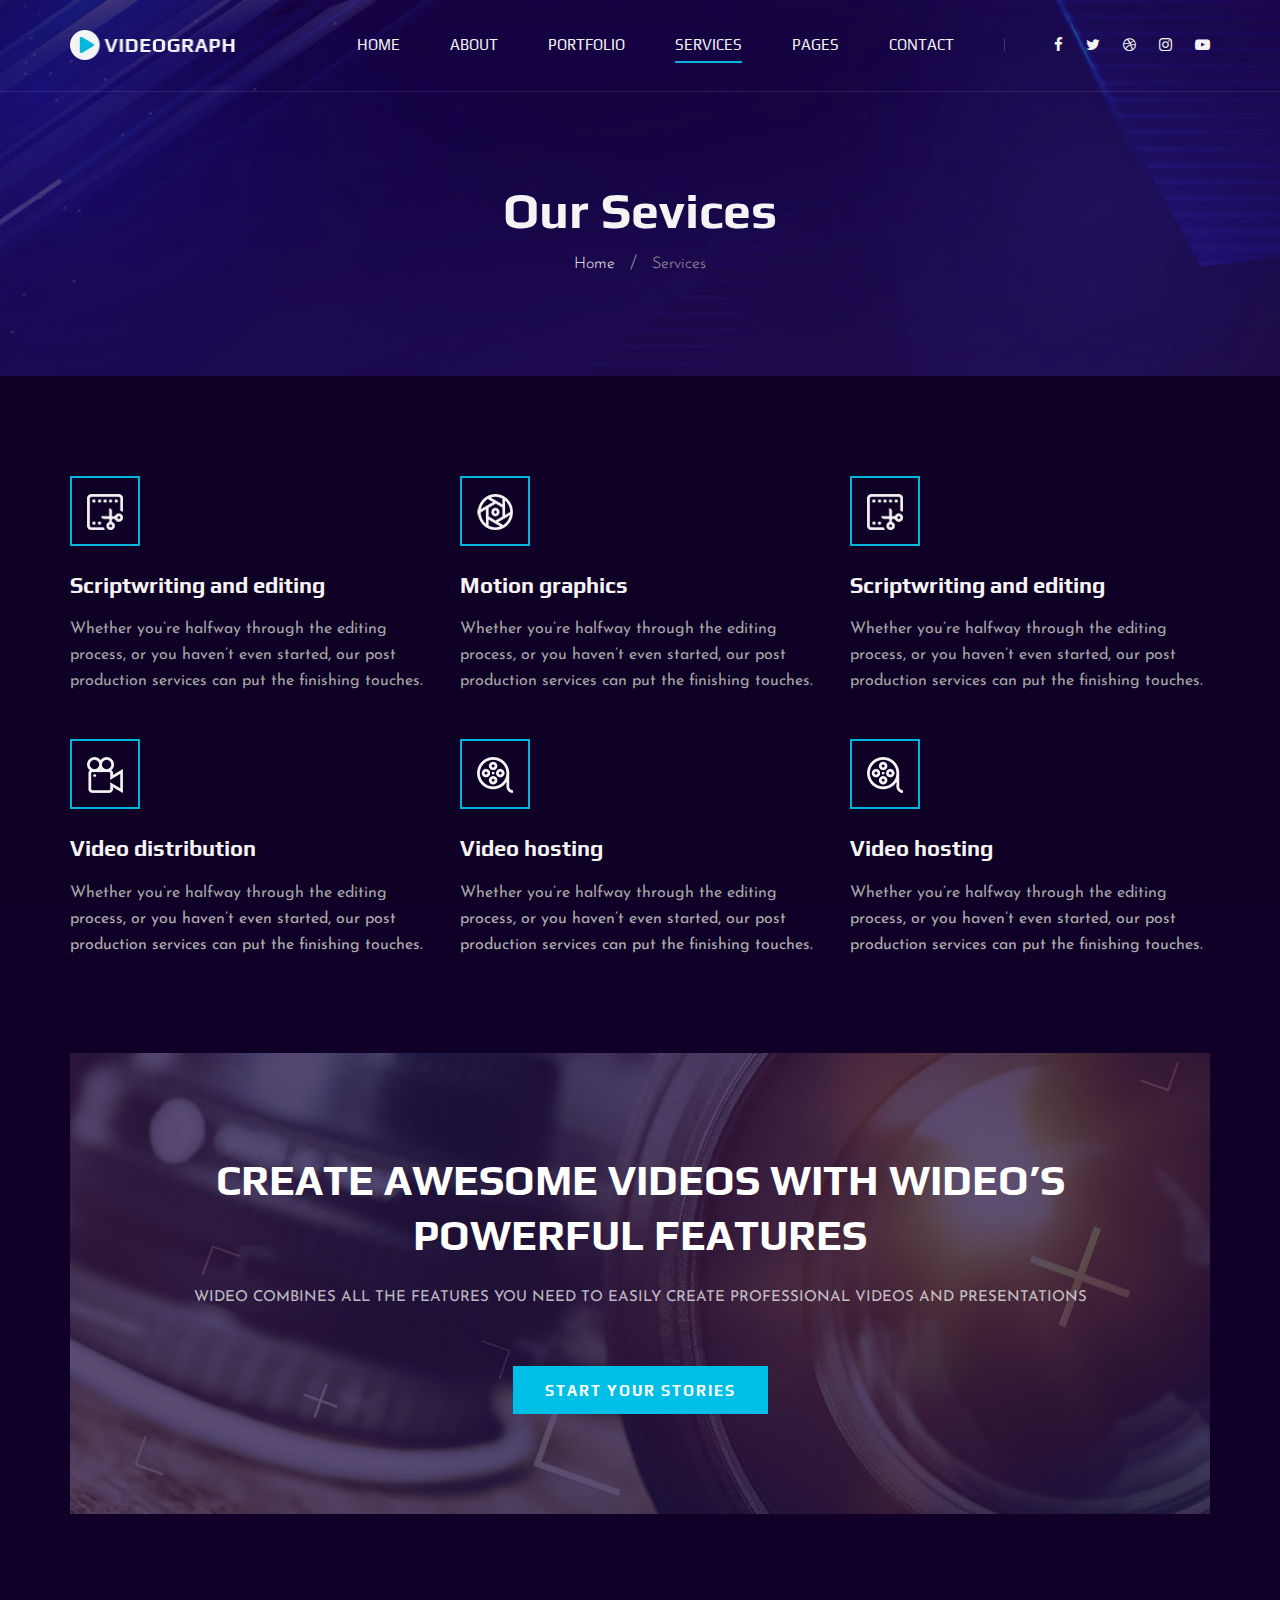
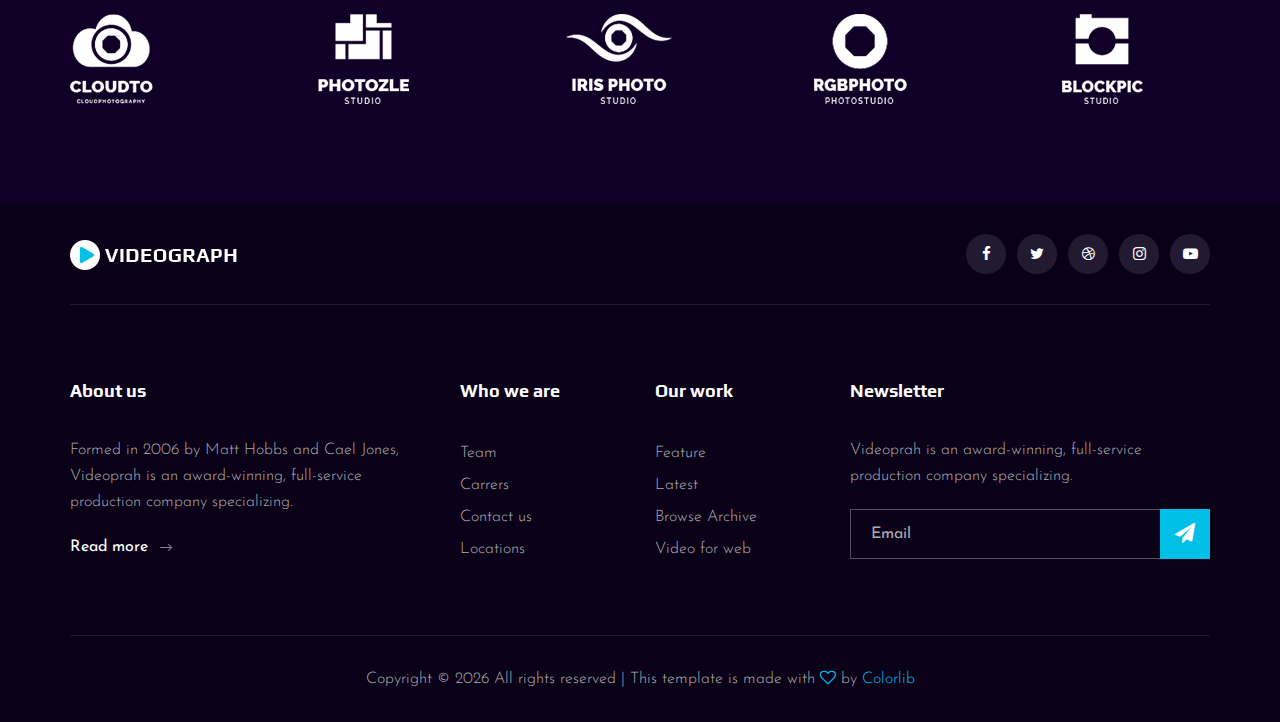
<file: videograph-master/services.html>
<!DOCTYPE html>
<html lang="zxx">

<head>
    <meta charset="UTF-8">
    <meta name="description" content="Videograph Template">
    <meta name="keywords" content="Videograph, unica, creative, html">
    <meta name="viewport" content="width=device-width, initial-scale=1.0">
    <meta http-equiv="X-UA-Compatible" content="ie=edge">
    <title>Videograph | Template</title>

    <!-- Google Font -->
    <link href="https://fonts.googleapis.com/css2?family=Play:wght@400;700&display=swap" rel="stylesheet">
    <link href="https://fonts.googleapis.com/css2?family=Josefin+Sans:wght@300;400;500;600;700&display=swap"
        rel="stylesheet">

    <!-- Css Styles -->
    <link rel="stylesheet" href="css/bootstrap.min.css" type="text/css">
    <link rel="stylesheet" href="css/font-awesome.min.css" type="text/css">
    <link rel="stylesheet" href="css/elegant-icons.css" type="text/css">
    <link rel="stylesheet" href="css/owl.carousel.min.css" type="text/css">
    <link rel="stylesheet" href="css/magnific-popup.css" type="text/css">
    <link rel="stylesheet" href="css/slicknav.min.css" type="text/css">
    <link rel="stylesheet" href="css/style.css" type="text/css">
</head>

<body>
    <!-- Page Preloder -->
    <div id="preloder">
        <div class="loader"></div>
    </div>

    <!-- Header Section Begin -->
    <header class="header">
        <div class="container">
            <div class="row">
                <div class="col-lg-2">
                    <div class="header__logo">
                        <a href="./index.html"><img src="img/logo.png" alt=""></a>
                    </div>
                </div>
                <div class="col-lg-10">
                    <div class="header__nav__option">
                        <nav class="header__nav__menu mobile-menu">
                            <ul>
                                <li><a href="./index.html">Home</a></li>
                                <li><a href="./about.html">About</a></li>
                                <li><a href="./portfolio.html">Portfolio</a></li>
                                <li class="active"><a href="./services.html">Services</a></li>
                                <li><a href="#">Pages</a>
                                    <ul class="dropdown">
                                        <li><a href="./about.html">About</a></li>
                                        <li><a href="./portfolio.html">Portfolio</a></li>
                                        <li><a href="./blog.html">Blog</a></li>
                                        <li><a href="./blog-details.html">Blog Details</a></li>
                                    </ul>
                                </li>
                                <li><a href="./contact.html">Contact</a></li>
                            </ul>
                        </nav>
                        <div class="header__nav__social">
                            <a href="#"><i class="fa fa-facebook"></i></a>
                            <a href="#"><i class="fa fa-twitter"></i></a>
                            <a href="#"><i class="fa fa-dribbble"></i></a>
                            <a href="#"><i class="fa fa-instagram"></i></a>
                            <a href="#"><i class="fa fa-youtube-play"></i></a>
                        </div>
                    </div>
                </div>
            </div>
            <div id="mobile-menu-wrap"></div>
        </div>
    </header>
    <!-- Header End -->

    <!-- Breadcrumb Begin -->
    <div class="breadcrumb-option spad set-bg" data-setbg="img/breadcrumb-bg.jpg">
        <div class="container">
            <div class="row">
                <div class="col-lg-12 text-center">
                    <div class="breadcrumb__text">
                        <h2>Our Sevices</h2>
                        <div class="breadcrumb__links">
                            <a href="#">Home</a>
                            <span>Services</span>
                        </div>
                    </div>
                </div>
            </div>
        </div>
    </div>
    <!-- Breadcrumb End -->

    <!-- Services Section Begin -->
    <section class="services-page spad">
        <div class="container">
            <div class="row">
                <div class="col-lg-4 col-md-6 col-sm-6">
                    <div class="services__item">
                        <div class="services__item__icon">
                            <img src="img/icons/si-2.png" alt="">
                        </div>
                        <h4>Scriptwriting and editing</h4>
                        <p>Whether you’re halfway through the editing process, or you haven’t even started, our post
                            production services can put the finishing touches.</p>
                    </div>
                </div>
                <div class="col-lg-4 col-md-6 col-sm-6">
                    <div class="services__item">
                        <div class="services__item__icon">
                            <img src="img/icons/si-1.png" alt="">
                        </div>
                        <h4>Motion graphics</h4>
                        <p>Whether you’re halfway through the editing process, or you haven’t even started, our post
                            production services can put the finishing touches.</p>
                    </div>
                </div>
                <div class="col-lg-4 col-md-6 col-sm-6">
                    <div class="services__item">
                        <div class="services__item__icon">
                            <img src="img/icons/si-2.png" alt="">
                        </div>
                        <h4>Scriptwriting and editing</h4>
                        <p>Whether you’re halfway through the editing process, or you haven’t even started, our post
                            production services can put the finishing touches.</p>
                    </div>
                </div>
                <div class="col-lg-4 col-md-6 col-sm-6">
                    <div class="services__item">
                        <div class="services__item__icon">
                            <img src="img/icons/si-3.png" alt="">
                        </div>
                        <h4>Video distribution</h4>
                        <p>Whether you’re halfway through the editing process, or you haven’t even started, our post
                            production services can put the finishing touches.</p>
                    </div>
                </div>
                <div class="col-lg-4 col-md-6 col-sm-6">
                    <div class="services__item">
                        <div class="services__item__icon">
                            <img src="img/icons/si-4.png" alt="">
                        </div>
                        <h4>Video hosting</h4>
                        <p>Whether you’re halfway through the editing process, or you haven’t even started, our post
                            production services can put the finishing touches.</p>
                    </div>
                </div>
                <div class="col-lg-4 col-md-6 col-sm-6">
                    <div class="services__item">
                        <div class="services__item__icon">
                            <img src="img/icons/si-4.png" alt="">
                        </div>
                        <h4>Video hosting</h4>
                        <p>Whether you’re halfway through the editing process, or you haven’t even started, our post
                            production services can put the finishing touches.</p>
                    </div>
                </div>
            </div>
        </div>
    </section>
    <!-- Services Section End -->

    <!-- Call To Action Section Begin -->
    <section class="callto sp__callto">
        <div class="container">
            <div class="callto__services spad set-bg" data-setbg="img/calltos-bg.jpg">
                <div class="row d-flex justify-content-center">
                    <div class="col-lg-10 text-center">
                        <div class="callto__text">
                            <h2>CREATE AWESOME VIDEOS WITH WIDEO’S POWERFUL FEATURES</h2>
                            <p>Wideo combines all the features you need to easily create professional videos and
                                presentations</p>
                            <a href="#">Start your stories</a>
                        </div>
                    </div>
                </div>
            </div>
        </div>
    </section>
    <!-- Call To Action Section End -->

    <!-- Logo Begin -->
    <div class="logo spad">
        <div class="container">
            <div class="logo__carousel owl-carousel">
                <a href="#" class="logo__item"><img src="img/logo/logo-1.png" alt=""></a>
                <a href="#" class="logo__item"><img src="img/logo/logo-2.png" alt=""></a>
                <a href="#" class="logo__item"><img src="img/logo/logo-3.png" alt=""></a>
                <a href="#" class="logo__item"><img src="img/logo/logo-4.png" alt=""></a>
                <a href="#" class="logo__item"><img src="img/logo/logo-5.png" alt=""></a>
                <a href="#" class="logo__item"><img src="img/logo/logo-6.png" alt=""></a>
            </div>
        </div>
    </div>
    <!-- Logo End -->

    <!-- Footer Section Begin -->
    <footer class="footer">
        <div class="container">
            <div class="footer__top">
                <div class="row">
                    <div class="col-lg-6 col-md-6">
                        <div class="footer__top__logo">
                            <a href="#"><img src="img/logo.png" alt=""></a>
                        </div>
                    </div>
                    <div class="col-lg-6 col-md-6">
                        <div class="footer__top__social">
                            <a href="#"><i class="fa fa-facebook"></i></a>
                            <a href="#"><i class="fa fa-twitter"></i></a>
                            <a href="#"><i class="fa fa-dribbble"></i></a>
                            <a href="#"><i class="fa fa-instagram"></i></a>
                            <a href="#"><i class="fa fa-youtube-play"></i></a>
                        </div>
                    </div>
                </div>
            </div>
            <div class="footer__option">
                <div class="row">
                    <div class="col-lg-4 col-md-6 col-sm-6">
                        <div class="footer__option__item">
                            <h5>About us</h5>
                            <p>Formed in 2006 by Matt Hobbs and Cael Jones, Videoprah is an award-winning, full-service
                                production company specializing.</p>
                            <a href="#" class="read__more">Read more <span class="arrow_right"></span></a>
                        </div>
                    </div>
                    <div class="col-lg-2 col-md-3 col-sm-3">
                        <div class="footer__option__item">
                            <h5>Who we are</h5>
                            <ul>
                                <li><a href="#">Team</a></li>
                                <li><a href="#">Carrers</a></li>
                                <li><a href="#">Contact us</a></li>
                                <li><a href="#">Locations</a></li>
                            </ul>
                        </div>
                    </div>
                    <div class="col-lg-2 col-md-3 col-sm-3">
                        <div class="footer__option__item">
                            <h5>Our work</h5>
                            <ul>
                                <li><a href="#">Feature</a></li>
                                <li><a href="#">Latest</a></li>
                                <li><a href="#">Browse Archive</a></li>
                                <li><a href="#">Video for web</a></li>
                            </ul>
                        </div>
                    </div>
                    <div class="col-lg-4 col-md-12">
                        <div class="footer__option__item">
                            <h5>Newsletter</h5>
                            <p>Videoprah is an award-winning, full-service production company specializing.</p>
                            <form action="#">
                                <input type="text" placeholder="Email">
                                <button type="submit"><i class="fa fa-send"></i></button>
                            </form>
                        </div>
                    </div>
                </div>
            </div>
            <div class="footer__copyright">
                <div class="row">
                    <div class="col-lg-12 text-center">
                        <!-- Link back to Colorlib can't be removed. Template is licensed under CC BY 3.0. -->
                        <p class="footer__copyright__text">Copyright &copy;
                            <script>
                                document.write(new Date().getFullYear());
                            </script>
                            All rights reserved | This template is made with <i class="fa fa-heart-o"
                                aria-hidden="true"></i> by <a href="https://colorlib.com" target="_blank">Colorlib</a>
                        </p>
                        <!-- Link back to Colorlib can't be removed. Template is licensed under CC BY 3.0. -->
                    </div>
                </div>
            </div>
        </div>
    </footer>
    <!-- Footer Section End -->

    <!-- Js Plugins -->
    <script src="js/jquery-3.3.1.min.js"></script>
    <script src="js/bootstrap.min.js"></script>
    <script src="js/jquery.magnific-popup.min.js"></script>
    <script src="js/mixitup.min.js"></script>
    <script src="js/masonry.pkgd.min.js"></script>
    <script src="js/jquery.slicknav.js"></script>
    <script src="js/owl.carousel.min.js"></script>
    <script src="js/main.js"></script>
</body>

</html>
</file>
<file: videograph-master/css/elegant-icons.css>
@font-face {
	font-family: 'ElegantIcons';
	src:url('../fonts/ElegantIcons.eot');
	src:url('../fonts/ElegantIcons.eot?#iefix') format('embedded-opentype'),
		url('../fonts/ElegantIcons.woff') format('woff'),
		url('../fonts/ElegantIcons.ttf') format('truetype'),
		url('../fonts/ElegantIcons.svg#ElegantIcons') format('svg');
	font-weight: normal;
	font-style: normal;
}

/* Use the following CSS code if you want to use data attributes for inserting your icons */
[data-icon]:before {
	font-family: 'ElegantIcons';
	content: attr(data-icon);
	speak: none;
	font-weight: normal;
	font-variant: normal;
	text-transform: none;
	line-height: 1;
	-webkit-font-smoothing: antialiased;
	-moz-osx-font-smoothing: grayscale;
}

/* Use the following CSS code if you want to have a class per icon */
/*
Instead of a list of all class selectors,
you can use the generic selector below, but it's slower:
[class*="your-class-prefix"] {
*/
.arrow_up, .arrow_down, .arrow_left, .arrow_right, .arrow_left-up, .arrow_right-up, .arrow_right-down, .arrow_left-down, .arrow-up-down, .arrow_up-down_alt, .arrow_left-right_alt, .arrow_left-right, .arrow_expand_alt2, .arrow_expand_alt, .arrow_condense, .arrow_expand, .arrow_move, .arrow_carrot-up, .arrow_carrot-down, .arrow_carrot-left, .arrow_carrot-right, .arrow_carrot-2up, .arrow_carrot-2down, .arrow_carrot-2left, .arrow_carrot-2right, .arrow_carrot-up_alt2, .arrow_carrot-down_alt2, .arrow_carrot-left_alt2, .arrow_carrot-right_alt2, .arrow_carrot-2up_alt2, .arrow_carrot-2down_alt2, .arrow_carrot-2left_alt2, .arrow_carrot-2right_alt2, .arrow_triangle-up, .arrow_triangle-down, .arrow_triangle-left, .arrow_triangle-right, .arrow_triangle-up_alt2, .arrow_triangle-down_alt2, .arrow_triangle-left_alt2, .arrow_triangle-right_alt2, .arrow_back, .icon_minus-06, .icon_plus, .icon_close, .icon_check, .icon_minus_alt2, .icon_plus_alt2, .icon_close_alt2, .icon_check_alt2, .icon_zoom-out_alt, .icon_zoom-in_alt, .icon_search, .icon_box-empty, .icon_box-selected, .icon_minus-box, .icon_plus-box, .icon_box-checked, .icon_circle-empty, .icon_circle-slelected, .icon_stop_alt2, .icon_stop, .icon_pause_alt2, .icon_pause, .icon_menu, .icon_menu-square_alt2, .icon_menu-circle_alt2, .icon_ul, .icon_ol, .icon_adjust-horiz, .icon_adjust-vert, .icon_document_alt, .icon_documents_alt, .icon_pencil, .icon_pencil-edit_alt, .icon_pencil-edit, .icon_folder-alt, .icon_folder-open_alt, .icon_folder-add_alt, .icon_info_alt, .icon_error-oct_alt, .icon_error-circle_alt, .icon_error-triangle_alt, .icon_question_alt2, .icon_question, .icon_comment_alt, .icon_chat_alt, .icon_vol-mute_alt, .icon_volume-low_alt, .icon_volume-high_alt, .icon_quotations, .icon_quotations_alt2, .icon_clock_alt, .icon_lock_alt, .icon_lock-open_alt, .icon_key_alt, .icon_cloud_alt, .icon_cloud-upload_alt, .icon_cloud-download_alt, .icon_image, .icon_images, .icon_lightbulb_alt, .icon_gift_alt, .icon_house_alt, .icon_genius, .icon_mobile, .icon_tablet, .icon_laptop, .icon_desktop, .icon_camera_alt, .icon_mail_alt, .icon_cone_alt, .icon_ribbon_alt, .icon_bag_alt, .icon_creditcard, .icon_cart_alt, .icon_paperclip, .icon_tag_alt, .icon_tags_alt, .icon_trash_alt, .icon_cursor_alt, .icon_mic_alt, .icon_compass_alt, .icon_pin_alt, .icon_pushpin_alt, .icon_map_alt, .icon_drawer_alt, .icon_toolbox_alt, .icon_book_alt, .icon_calendar, .icon_film, .icon_table, .icon_contacts_alt, .icon_headphones, .icon_lifesaver, .icon_piechart, .icon_refresh, .icon_link_alt, .icon_link, .icon_loading, .icon_blocked, .icon_archive_alt, .icon_heart_alt, .icon_star_alt, .icon_star-half_alt, .icon_star, .icon_star-half, .icon_tools, .icon_tool, .icon_cog, .icon_cogs, .arrow_up_alt, .arrow_down_alt, .arrow_left_alt, .arrow_right_alt, .arrow_left-up_alt, .arrow_right-up_alt, .arrow_right-down_alt, .arrow_left-down_alt, .arrow_condense_alt, .arrow_expand_alt3, .arrow_carrot_up_alt, .arrow_carrot-down_alt, .arrow_carrot-left_alt, .arrow_carrot-right_alt, .arrow_carrot-2up_alt, .arrow_carrot-2dwnn_alt, .arrow_carrot-2left_alt, .arrow_carrot-2right_alt, .arrow_triangle-up_alt, .arrow_triangle-down_alt, .arrow_triangle-left_alt, .arrow_triangle-right_alt, .icon_minus_alt, .icon_plus_alt, .icon_close_alt, .icon_check_alt, .icon_zoom-out, .icon_zoom-in, .icon_stop_alt, .icon_menu-square_alt, .icon_menu-circle_alt, .icon_document, .icon_documents, .icon_pencil_alt, .icon_folder, .icon_folder-open, .icon_folder-add, .icon_folder_upload, .icon_folder_download, .icon_info, .icon_error-circle, .icon_error-oct, .icon_error-triangle, .icon_question_alt, .icon_comment, .icon_chat, .icon_vol-mute, .icon_volume-low, .icon_volume-high, .icon_quotations_alt, .icon_clock, .icon_lock, .icon_lock-open, .icon_key, .icon_cloud, .icon_cloud-upload, .icon_cloud-download, .icon_lightbulb, .icon_gift, .icon_house, .icon_camera, .icon_mail, .icon_cone, .icon_ribbon, .icon_bag, .icon_cart, .icon_tag, .icon_tags, .icon_trash, .icon_cursor, .icon_mic, .icon_compass, .icon_pin, .icon_pushpin, .icon_map, .icon_drawer, .icon_toolbox, .icon_book, .icon_contacts, .icon_archive, .icon_heart, .icon_profile, .icon_group, .icon_grid-2x2, .icon_grid-3x3, .icon_music, .icon_pause_alt, .icon_phone, .icon_upload, .icon_download, .social_facebook, .social_twitter, .social_pinterest, .social_googleplus, .social_tumblr, .social_tumbleupon, .social_wordpress, .social_instagram, .social_dribbble, .social_vimeo, .social_linkedin, .social_rss, .social_deviantart, .social_share, .social_myspace, .social_skype, .social_youtube, .social_picassa, .social_googledrive, .social_flickr, .social_blogger, .social_spotify, .social_delicious, .social_facebook_circle, .social_twitter_circle, .social_pinterest_circle, .social_googleplus_circle, .social_tumblr_circle, .social_stumbleupon_circle, .social_wordpress_circle, .social_instagram_circle, .social_dribbble_circle, .social_vimeo_circle, .social_linkedin_circle, .social_rss_circle, .social_deviantart_circle, .social_share_circle, .social_myspace_circle, .social_skype_circle, .social_youtube_circle, .social_picassa_circle, .social_googledrive_alt2, .social_flickr_circle, .social_blogger_circle, .social_spotify_circle, .social_delicious_circle, .social_facebook_square, .social_twitter_square, .social_pinterest_square, .social_googleplus_square, .social_tumblr_square, .social_stumbleupon_square, .social_wordpress_square, .social_instagram_square, .social_dribbble_square, .social_vimeo_square, .social_linkedin_square, .social_rss_square, .social_deviantart_square, .social_share_square, .social_myspace_square, .social_skype_square, .social_youtube_square, .social_picassa_square, .social_googledrive_square, .social_flickr_square, .social_blogger_square, .social_spotify_square, .social_delicious_square, .icon_printer, .icon_calulator, .icon_building, .icon_floppy, .icon_drive, .icon_search-2, .icon_id, .icon_id-2, .icon_puzzle, .icon_like, .icon_dislike, .icon_mug, .icon_currency, .icon_wallet, .icon_pens, .icon_easel, .icon_flowchart, .icon_datareport, .icon_briefcase, .icon_shield, .icon_percent, .icon_globe, .icon_globe-2, .icon_target, .icon_hourglass, .icon_balance, .icon_rook, .icon_printer-alt, .icon_calculator_alt, .icon_building_alt, .icon_floppy_alt, .icon_drive_alt, .icon_search_alt, .icon_id_alt, .icon_id-2_alt, .icon_puzzle_alt, .icon_like_alt, .icon_dislike_alt, .icon_mug_alt, .icon_currency_alt, .icon_wallet_alt, .icon_pens_alt, .icon_easel_alt, .icon_flowchart_alt, .icon_datareport_alt, .icon_briefcase_alt, .icon_shield_alt, .icon_percent_alt, .icon_globe_alt, .icon_clipboard {
	font-family: 'ElegantIcons';
	speak: none;
	font-style: normal;
	font-weight: normal;
	font-variant: normal;
	text-transform: none;
	line-height: 1;
	-webkit-font-smoothing: antialiased;
}
.arrow_up:before {
	content: "\21";
}
.arrow_down:before {
	content: "\22";
}
.arrow_left:before {
	content: "\23";
}
.arrow_right:before {
	content: "\24";
}
.arrow_left-up:before {
	content: "\25";
}
.arrow_right-up:before {
	content: "\26";
}
.arrow_right-down:before {
	content: "\27";
}
.arrow_left-down:before {
	content: "\28";
}
.arrow-up-down:before {
	content: "\29";
}
.arrow_up-down_alt:before {
	content: "\2a";
}
.arrow_left-right_alt:before {
	content: "\2b";
}
.arrow_left-right:before {
	content: "\2c";
}
.arrow_expand_alt2:before {
	content: "\2d";
}
.arrow_expand_alt:before {
	content: "\2e";
}
.arrow_condense:before {
	content: "\2f";
}
.arrow_expand:before {
	content: "\30";
}
.arrow_move:before {
	content: "\31";
}
.arrow_carrot-up:before {
	content: "\32";
}
.arrow_carrot-down:before {
	content: "\33";
}
.arrow_carrot-left:before {
	content: "\34";
}
.arrow_carrot-right:before {
	content: "\35";
}
.arrow_carrot-2up:before {
	content: "\36";
}
.arrow_carrot-2down:before {
	content: "\37";
}
.arrow_carrot-2left:before {
	content: "\38";
}
.arrow_carrot-2right:before {
	content: "\39";
}
.arrow_carrot-up_alt2:before {
	content: "\3a";
}
.arrow_carrot-down_alt2:before {
	content: "\3b";
}
.arrow_carrot-left_alt2:before {
	content: "\3c";
}
.arrow_carrot-right_alt2:before {
	content: "\3d";
}
.arrow_carrot-2up_alt2:before {
	content: "\3e";
}
.arrow_carrot-2down_alt2:before {
	content: "\3f";
}
.arrow_carrot-2left_alt2:before {
	content: "\40";
}
.arrow_carrot-2right_alt2:before {
	content: "\41";
}
.arrow_triangle-up:before {
	content: "\42";
}
.arrow_triangle-down:before {
	content: "\43";
}
.arrow_triangle-left:before {
	content: "\44";
}
.arrow_triangle-right:before {
	content: "\45";
}
.arrow_triangle-up_alt2:before {
	content: "\46";
}
.arrow_triangle-down_alt2:before {
	content: "\47";
}
.arrow_triangle-left_alt2:before {
	content: "\48";
}
.arrow_triangle-right_alt2:before {
	content: "\49";
}
.arrow_back:before {
	content: "\4a";
}
.icon_minus-06:before {
	content: "\4b";
}
.icon_plus:before {
	content: "\4c";
}
.icon_close:before {
	content: "\4d";
}
.icon_check:before {
	content: "\4e";
}
.icon_minus_alt2:before {
	content: "\4f";
}
.icon_plus_alt2:before {
	content: "\50";
}
.icon_close_alt2:before {
	content: "\51";
}
.icon_check_alt2:before {
	content: "\52";
}
.icon_zoom-out_alt:before {
	content: "\53";
}
.icon_zoom-in_alt:before {
	content: "\54";
}
.icon_search:before {
	content: "\55";
}
.icon_box-empty:before {
	content: "\56";
}
.icon_box-selected:before {
	content: "\57";
}
.icon_minus-box:before {
	content: "\58";
}
.icon_plus-box:before {
	content: "\59";
}
.icon_box-checked:before {
	content: "\5a";
}
.icon_circle-empty:before {
	content: "\5b";
}
.icon_circle-slelected:before {
	content: "\5c";
}
.icon_stop_alt2:before {
	content: "\5d";
}
.icon_stop:before {
	content: "\5e";
}
.icon_pause_alt2:before {
	content: "\5f";
}
.icon_pause:before {
	content: "\60";
}
.icon_menu:before {
	content: "\61";
}
.icon_menu-square_alt2:before {
	content: "\62";
}
.icon_menu-circle_alt2:before {
	content: "\63";
}
.icon_ul:before {
	content: "\64";
}
.icon_ol:before {
	content: "\65";
}
.icon_adjust-horiz:before {
	content: "\66";
}
.icon_adjust-vert:before {
	content: "\67";
}
.icon_document_alt:before {
	content: "\68";
}
.icon_documents_alt:before {
	content: "\69";
}
.icon_pencil:before {
	content: "\6a";
}
.icon_pencil-edit_alt:before {
	content: "\6b";
}
.icon_pencil-edit:before {
	content: "\6c";
}
.icon_folder-alt:before {
	content: "\6d";
}
.icon_folder-open_alt:before {
	content: "\6e";
}
.icon_folder-add_alt:before {
	content: "\6f";
}
.icon_info_alt:before {
	content: "\70";
}
.icon_error-oct_alt:before {
	content: "\71";
}
.icon_error-circle_alt:before {
	content: "\72";
}
.icon_error-triangle_alt:before {
	content: "\73";
}
.icon_question_alt2:before {
	content: "\74";
}
.icon_question:before {
	content: "\75";
}
.icon_comment_alt:before {
	content: "\76";
}
.icon_chat_alt:before {
	content: "\77";
}
.icon_vol-mute_alt:before {
	content: "\78";
}
.icon_volume-low_alt:before {
	content: "\79";
}
.icon_volume-high_alt:before {
	content: "\7a";
}
.icon_quotations:before {
	content: "\7b";
}
.icon_quotations_alt2:before {
	content: "\7c";
}
.icon_clock_alt:before {
	content: "\7d";
}
.icon_lock_alt:before {
	content: "\7e";
}
.icon_lock-open_alt:before {
	content: "\e000";
}
.icon_key_alt:before {
	content: "\e001";
}
.icon_cloud_alt:before {
	content: "\e002";
}
.icon_cloud-upload_alt:before {
	content: "\e003";
}
.icon_cloud-download_alt:before {
	content: "\e004";
}
.icon_image:before {
	content: "\e005";
}
.icon_images:before {
	content: "\e006";
}
.icon_lightbulb_alt:before {
	content: "\e007";
}
.icon_gift_alt:before {
	content: "\e008";
}
.icon_house_alt:before {
	content: "\e009";
}
.icon_genius:before {
	content: "\e00a";
}
.icon_mobile:before {
	content: "\e00b";
}
.icon_tablet:before {
	content: "\e00c";
}
.icon_laptop:before {
	content: "\e00d";
}
.icon_desktop:before {
	content: "\e00e";
}
.icon_camera_alt:before {
	content: "\e00f";
}
.icon_mail_alt:before {
	content: "\e010";
}
.icon_cone_alt:before {
	content: "\e011";
}
.icon_ribbon_alt:before {
	content: "\e012";
}
.icon_bag_alt:before {
	content: "\e013";
}
.icon_creditcard:before {
	content: "\e014";
}
.icon_cart_alt:before {
	content: "\e015";
}
.icon_paperclip:before {
	content: "\e016";
}
.icon_tag_alt:before {
	content: "\e017";
}
.icon_tags_alt:before {
	content: "\e018";
}
.icon_trash_alt:before {
	content: "\e019";
}
.icon_cursor_alt:before {
	content: "\e01a";
}
.icon_mic_alt:before {
	content: "\e01b";
}
.icon_compass_alt:before {
	content: "\e01c";
}
.icon_pin_alt:before {
	content: "\e01d";
}
.icon_pushpin_alt:before {
	content: "\e01e";
}
.icon_map_alt:before {
	content: "\e01f";
}
.icon_drawer_alt:before {
	content: "\e020";
}
.icon_toolbox_alt:before {
	content: "\e021";
}
.icon_book_alt:before {
	content: "\e022";
}
.icon_calendar:before {
	content: "\e023";
}
.icon_film:before {
	content: "\e024";
}
.icon_table:before {
	content: "\e025";
}
.icon_contacts_alt:before {
	content: "\e026";
}
.icon_headphones:before {
	content: "\e027";
}
.icon_lifesaver:before {
	content: "\e028";
}
.icon_piechart:before {
	content: "\e029";
}
.icon_refresh:before {
	content: "\e02a";
}
.icon_link_alt:before {
	content: "\e02b";
}
.icon_link:before {
	content: "\e02c";
}
.icon_loading:before {
	content: "\e02d";
}
.icon_blocked:before {
	content: "\e02e";
}
.icon_archive_alt:before {
	content: "\e02f";
}
.icon_heart_alt:before {
	content: "\e030";
}
.icon_star_alt:before {
	content: "\e031";
}
.icon_star-half_alt:before {
	content: "\e032";
}
.icon_star:before {
	content: "\e033";
}
.icon_star-half:before {
	content: "\e034";
}
.icon_tools:before {
	content: "\e035";
}
.icon_tool:before {
	content: "\e036";
}
.icon_cog:before {
	content: "\e037";
}
.icon_cogs:before {
	content: "\e038";
}
.arrow_up_alt:before {
	content: "\e039";
}
.arrow_down_alt:before {
	content: "\e03a";
}
.arrow_left_alt:before {
	content: "\e03b";
}
.arrow_right_alt:before {
	content: "\e03c";
}
.arrow_left-up_alt:before {
	content: "\e03d";
}
.arrow_right-up_alt:before {
	content: "\e03e";
}
.arrow_right-down_alt:before {
	content: "\e03f";
}
.arrow_left-down_alt:before {
	content: "\e040";
}
.arrow_condense_alt:before {
	content: "\e041";
}
.arrow_expand_alt3:before {
	content: "\e042";
}
.arrow_carrot_up_alt:before {
	content: "\e043";
}
.arrow_carrot-down_alt:before {
	content: "\e044";
}
.arrow_carrot-left_alt:before {
	content: "\e045";
}
.arrow_carrot-right_alt:before {
	content: "\e046";
}
.arrow_carrot-2up_alt:before {
	content: "\e047";
}
.arrow_carrot-2dwnn_alt:before {
	content: "\e048";
}
.arrow_carrot-2left_alt:before {
	content: "\e049";
}
.arrow_carrot-2right_alt:before {
	content: "\e04a";
}
.arrow_triangle-up_alt:before {
	content: "\e04b";
}
.arrow_triangle-down_alt:before {
	content: "\e04c";
}
.arrow_triangle-left_alt:before {
	content: "\e04d";
}
.arrow_triangle-right_alt:before {
	content: "\e04e";
}
.icon_minus_alt:before {
	content: "\e04f";
}
.icon_plus_alt:before {
	content: "\e050";
}
.icon_close_alt:before {
	content: "\e051";
}
.icon_check_alt:before {
	content: "\e052";
}
.icon_zoom-out:before {
	content: "\e053";
}
.icon_zoom-in:before {
	content: "\e054";
}
.icon_stop_alt:before {
	content: "\e055";
}
.icon_menu-square_alt:before {
	content: "\e056";
}
.icon_menu-circle_alt:before {
	content: "\e057";
}
.icon_document:before {
	content: "\e058";
}
.icon_documents:before {
	content: "\e059";
}
.icon_pencil_alt:before {
	content: "\e05a";
}
.icon_folder:before {
	content: "\e05b";
}
.icon_folder-open:before {
	content: "\e05c";
}
.icon_folder-add:before {
	content: "\e05d";
}
.icon_folder_upload:before {
	content: "\e05e";
}
.icon_folder_download:before {
	content: "\e05f";
}
.icon_info:before {
	content: "\e060";
}
.icon_error-circle:before {
	content: "\e061";
}
.icon_error-oct:before {
	content: "\e062";
}
.icon_error-triangle:before {
	content: "\e063";
}
.icon_question_alt:before {
	content: "\e064";
}
.icon_comment:before {
	content: "\e065";
}
.icon_chat:before {
	content: "\e066";
}
.icon_vol-mute:before {
	content: "\e067";
}
.icon_volume-low:before {
	content: "\e068";
}
.icon_volume-high:before {
	content: "\e069";
}
.icon_quotations_alt:before {
	content: "\e06a";
}
.icon_clock:before {
	content: "\e06b";
}
.icon_lock:before {
	content: "\e06c";
}
.icon_lock-open:before {
	content: "\e06d";
}
.icon_key:before {
	content: "\e06e";
}
.icon_cloud:before {
	content: "\e06f";
}
.icon_cloud-upload:before {
	content: "\e070";
}
.icon_cloud-download:before {
	content: "\e071";
}
.icon_lightbulb:before {
	content: "\e072";
}
.icon_gift:before {
	content: "\e073";
}
.icon_house:before {
	content: "\e074";
}
.icon_camera:before {
	content: "\e075";
}
.icon_mail:before {
	content: "\e076";
}
.icon_cone:before {
	content: "\e077";
}
.icon_ribbon:before {
	content: "\e078";
}
.icon_bag:before {
	content: "\e079";
}
.icon_cart:before {
	content: "\e07a";
}
.icon_tag:before {
	content: "\e07b";
}
.icon_tags:before {
	content: "\e07c";
}
.icon_trash:before {
	content: "\e07d";
}
.icon_cursor:before {
	content: "\e07e";
}
.icon_mic:before {
	content: "\e07f";
}
.icon_compass:before {
	content: "\e080";
}
.icon_pin:before {
	content: "\e081";
}
.icon_pushpin:before {
	content: "\e082";
}
.icon_map:before {
	content: "\e083";
}
.icon_drawer:before {
	content: "\e084";
}
.icon_toolbox:before {
	content: "\e085";
}
.icon_book:before {
	content: "\e086";
}
.icon_contacts:before {
	content: "\e087";
}
.icon_archive:before {
	content: "\e088";
}
.icon_heart:before {
	content: "\e089";
}
.icon_profile:before {
	content: "\e08a";
}
.icon_group:before {
	content: "\e08b";
}
.icon_grid-2x2:before {
	content: "\e08c";
}
.icon_grid-3x3:before {
	content: "\e08d";
}
.icon_music:before {
	content: "\e08e";
}
.icon_pause_alt:before {
	content: "\e08f";
}
.icon_phone:before {
	content: "\e090";
}
.icon_upload:before {
	content: "\e091";
}
.icon_download:before {
	content: "\e092";
}
.social_facebook:before {
	content: "\e093";
}
.social_twitter:before {
	content: "\e094";
}
.social_pinterest:before {
	content: "\e095";
}
.social_googleplus:before {
	content: "\e096";
}
.social_tumblr:before {
	content: "\e097";
}
.social_tumbleupon:before {
	content: "\e098";
}
.social_wordpress:before {
	content: "\e099";
}
.social_instagram:before {
	content: "\e09a";
}
.social_dribbble:before {
	content: "\e09b";
}
.social_vimeo:before {
	content: "\e09c";
}
.social_linkedin:before {
	content: "\e09d";
}
.social_rss:before {
	content: "\e09e";
}
.social_deviantart:before {
	content: "\e09f";
}
.social_share:before {
	content: "\e0a0";
}
.social_myspace:before {
	content: "\e0a1";
}
.social_skype:before {
	content: "\e0a2";
}
.social_youtube:before {
	content: "\e0a3";
}
.social_picassa:before {
	content: "\e0a4";
}
.social_googledrive:before {
	content: "\e0a5";
}
.social_flickr:before {
	content: "\e0a6";
}
.social_blogger:before {
	content: "\e0a7";
}
.social_spotify:before {
	content: "\e0a8";
}
.social_delicious:before {
	content: "\e0a9";
}
.social_facebook_circle:before {
	content: "\e0aa";
}
.social_twitter_circle:before {
	content: "\e0ab";
}
.social_pinterest_circle:before {
	content: "\e0ac";
}
.social_googleplus_circle:before {
	content: "\e0ad";
}
.social_tumblr_circle:before {
	content: "\e0ae";
}
.social_stumbleupon_circle:before {
	content: "\e0af";
}
.social_wordpress_circle:before {
	content: "\e0b0";
}
.social_instagram_circle:before {
	content: "\e0b1";
}
.social_dribbble_circle:before {
	content: "\e0b2";
}
.social_vimeo_circle:before {
	content: "\e0b3";
}
.social_linkedin_circle:before {
	content: "\e0b4";
}
.social_rss_circle:before {
	content: "\e0b5";
}
.social_deviantart_circle:before {
	content: "\e0b6";
}
.social_share_circle:before {
	content: "\e0b7";
}
.social_myspace_circle:before {
	content: "\e0b8";
}
.social_skype_circle:before {
	content: "\e0b9";
}
.social_youtube_circle:before {
	content: "\e0ba";
}
.social_picassa_circle:before {
	content: "\e0bb";
}
.social_googledrive_alt2:before {
	content: "\e0bc";
}
.social_flickr_circle:before {
	content: "\e0bd";
}
.social_blogger_circle:before {
	content: "\e0be";
}
.social_spotify_circle:before {
	content: "\e0bf";
}
.social_delicious_circle:before {
	content: "\e0c0";
}
.social_facebook_square:before {
	content: "\e0c1";
}
.social_twitter_square:before {
	content: "\e0c2";
}
.social_pinterest_square:before {
	content: "\e0c3";
}
.social_googleplus_square:before {
	content: "\e0c4";
}
.social_tumblr_square:before {
	content: "\e0c5";
}
.social_stumbleupon_square:before {
	content: "\e0c6";
}
.social_wordpress_square:before {
	content: "\e0c7";
}
.social_instagram_square:before {
	content: "\e0c8";
}
.social_dribbble_square:before {
	content: "\e0c9";
}
.social_vimeo_square:before {
	content: "\e0ca";
}
.social_linkedin_square:before {
	content: "\e0cb";
}
.social_rss_square:before {
	content: "\e0cc";
}
.social_deviantart_square:before {
	content: "\e0cd";
}
.social_share_square:before {
	content: "\e0ce";
}
.social_myspace_square:before {
	content: "\e0cf";
}
.social_skype_square:before {
	content: "\e0d0";
}
.social_youtube_square:before {
	content: "\e0d1";
}
.social_picassa_square:before {
	content: "\e0d2";
}
.social_googledrive_square:before {
	content: "\e0d3";
}
.social_flickr_square:before {
	content: "\e0d4";
}
.social_blogger_square:before {
	content: "\e0d5";
}
.social_spotify_square:before {
	content: "\e0d6";
}
.social_delicious_square:before {
	content: "\e0d7";
}
.icon_printer:before {
	content: "\e103";
}
.icon_calulator:before {
	content: "\e0ee";
}
.icon_building:before {
	content: "\e0ef";
}
.icon_floppy:before {
	content: "\e0e8";
}
.icon_drive:before {
	content: "\e0ea";
}
.icon_search-2:before {
	content: "\e101";
}
.icon_id:before {
	content: "\e107";
}
.icon_id-2:before {
	content: "\e108";
}
.icon_puzzle:before {
	content: "\e102";
}
.icon_like:before {
	content: "\e106";
}
.icon_dislike:before {
	content: "\e0eb";
}
.icon_mug:before {
	content: "\e105";
}
.icon_currency:before {
	content: "\e0ed";
}
.icon_wallet:before {
	content: "\e100";
}
.icon_pens:before {
	content: "\e104";
}
.icon_easel:before {
	content: "\e0e9";
}
.icon_flowchart:before {
	content: "\e109";
}
.icon_datareport:before {
	content: "\e0ec";
}
.icon_briefcase:before {
	content: "\e0fe";
}
.icon_shield:before {
	content: "\e0f6";
}
.icon_percent:before {
	content: "\e0fb";
}
.icon_globe:before {
	content: "\e0e2";
}
.icon_globe-2:before {
	content: "\e0e3";
}
.icon_target:before {
	content: "\e0f5";
}
.icon_hourglass:before {
	content: "\e0e1";
}
.icon_balance:before {
	content: "\e0ff";
}
.icon_rook:before {
	content: "\e0f8";
}
.icon_printer-alt:before {
	content: "\e0fa";
}
.icon_calculator_alt:before {
	content: "\e0e7";
}
.icon_building_alt:before {
	content: "\e0fd";
}
.icon_floppy_alt:before {
	content: "\e0e4";
}
.icon_drive_alt:before {
	content: "\e0e5";
}
.icon_search_alt:before {
	content: "\e0f7";
}
.icon_id_alt:before {
	content: "\e0e0";
}
.icon_id-2_alt:before {
	content: "\e0fc";
}
.icon_puzzle_alt:before {
	content: "\e0f9";
}
.icon_like_alt:before {
	content: "\e0dd";
}
.icon_dislike_alt:before {
	content: "\e0f1";
}
.icon_mug_alt:before {
	content: "\e0dc";
}
.icon_currency_alt:before {
	content: "\e0f3";
}
.icon_wallet_alt:before {
	content: "\e0d8";
}
.icon_pens_alt:before {
	content: "\e0db";
}
.icon_easel_alt:before {
	content: "\e0f0";
}
.icon_flowchart_alt:before {
	content: "\e0df";
}
.icon_datareport_alt:before {
	content: "\e0f2";
}
.icon_briefcase_alt:before {
	content: "\e0f4";
}
.icon_shield_alt:before {
	content: "\e0d9";
}
.icon_percent_alt:before {
	content: "\e0da";
}
.icon_globe_alt:before {
	content: "\e0de";
}
.icon_clipboard:before {
	content: "\e0e6";
}


	.glyph {
		float: left;
		text-align: center;
		padding: .75em;
		margin: .4em 1.5em .75em 0;
		width: 6em;
text-shadow: none;
	}
        .glyph_big {
        font-size: 128px;
        color: #59c5dc;
        float: left;
        margin-right: 20px;
        }

        .glyph div { padding-bottom: 10px;}

	.glyph input {
		font-family: consolas, monospace;
		font-size: 12px;
		width: 100%;
		text-align: center;
		border: 0;
		box-shadow: 0 0 0 1px #ccc;
		padding: .2em;
                -moz-border-radius: 5px;
                -webkit-border-radius: 5px;
	}
	.centered {
		margin-left: auto;
		margin-right: auto;
	}
	.glyph .fs1 {
		font-size: 2em;
	}
</file>
<file: videograph-master/css/style.css>
/******************************************************************
  Template Name: Dreams
  Description: Dreams wedding template
  Author: Colorib
  Author URI: https://colorlib.com/
  Version: 1.0
  Created: Colorib
******************************************************************/
/*------------------------------------------------------------------
[Table of contents]

1.  Template default CSS
	1.1	Variables
	1.2	Mixins
	1.3	Flexbox
	1.4	Reset
2.  Helper Css
3.  Header Section
4.  Hero Section
5.  Services Section
6.  Counter Section
7.  Team Section
8.  Latest Section
9.  Contact
10.  Footer Style
-------------------------------------------------------------------*/
/*----------------------------------------*/
/* Template default CSS
/*----------------------------------------*/
html,
body {
  height: 100%;
  font-family: "Josefin Sans", sans-serif;
  -webkit-font-smoothing: antialiased;
}

h1,
h2,
h3,
h4,
h5,
h6 {
  margin: 0;
  color: #111111;
  font-weight: 400;
  font-family: "Play", sans-serif;
}

h1 {
  font-size: 70px;
}

h2 {
  font-size: 36px;
}

h3 {
  font-size: 30px;
}

h4 {
  font-size: 24px;
}

h5 {
  font-size: 18px;
}

h6 {
  font-size: 16px;
}

p {
  font-size: 16px;
  font-family: "Josefin Sans", sans-serif;
  color: #adadad;
  font-weight: 400;
  line-height: 26px;
  margin: 0 0 15px 0;
}

img {
  max-width: 100%;
}

input:focus,
select:focus,
button:focus,
textarea:focus {
  outline: none;
}

a:hover,
a:focus {
  text-decoration: none;
  outline: none;
  color: #fff;
}

ul,
ol {
  padding: 0;
  margin: 0;
}

/*---------------------
  Helper CSS
-----------------------*/
.section-title {
  margin-bottom: 50px;
}
.section-title.center-title {
  text-align: center;
}
.section-title.center-title h2:after {
  right: 0;
  margin: 0 auto;
}
.section-title span {
  color: #ffffff;
  display: block;
  font-size: 16px;
  letter-spacing: 2px;
  text-transform: uppercase;
  margin-bottom: 6px;
}
.section-title h2 {
  color: #ffffff;
  font-weight: 700;
  text-transform: uppercase;
  position: relative;
  padding-bottom: 25px;
}
.section-title h2:after {
  position: absolute;
  left: 0;
  bottom: 0;
  height: 5px;
  width: 70px;
  background: #00bfe7;
  content: "";
}

.set-bg {
  background-repeat: no-repeat;
  background-size: cover;
  background-position: top center;
}

.spad {
  padding-top: 100px;
  padding-bottom: 100px;
}

.text-white h1,
.text-white h2,
.text-white h3,
.text-white h4,
.text-white h5,
.text-white h6,
.text-white p,
.text-white span,
.text-white li,
.text-white a {
  color: #fff;
}

/* buttons */
.primary-btn {
  display: inline-block;
  font-size: 15px;
  font-family: "Play", sans-serif;
  font-weight: 700;
  padding: 14px 32px 12px;
  color: #ffffff;
  text-transform: uppercase;
  letter-spacing: 2px;
  position: relative;
  z-index: 1;
}
.primary-btn:hover:before {
  height: 100%;
  width: 100%;
}
.primary-btn:hover:after {
  height: 100%;
  width: 100%;
}
.primary-btn:before {
  position: absolute;
  left: 0;
  top: 0;
  height: 30px;
  width: 30px;
  border-left: 2px solid #00bfe7;
  border-top: 2px solid #00bfe7;
  content: "";
  z-index: -1;
  -webkit-transition: all, 0.7s;
  -o-transition: all, 0.7s;
  transition: all, 0.7s;
}
.primary-btn:after {
  position: absolute;
  right: 0;
  bottom: 0;
  height: 30px;
  width: 30px;
  border-right: 2px solid #00bfe7;
  border-bottom: 2px solid #00bfe7;
  content: "";
  z-index: -1;
  -webkit-transition: all, 0.7s;
  -o-transition: all, 0.7s;
  transition: all, 0.7s;
}

.site-btn {
  font-size: 15px;
  color: #ffffff;
  background: #00bfe7;
  font-family: "Play", sans-serif;
  font-weight: 700;
  border: none;
  display: inline-block;
  text-transform: uppercase;
  letter-spacing: 2px;
  padding: 14px 34px 12px;
  width: 100%;
}

/* Preloder */
#preloder {
  position: fixed;
  width: 100%;
  height: 100%;
  top: 0;
  left: 0;
  z-index: 999999;
  background: #000;
}

.loader {
  width: 40px;
  height: 40px;
  position: absolute;
  top: 50%;
  left: 50%;
  margin-top: -13px;
  margin-left: -13px;
  border-radius: 60px;
  animation: loader 0.8s linear infinite;
  -webkit-animation: loader 0.8s linear infinite;
}

@keyframes loader {
  0% {
    -webkit-transform: rotate(0deg);
    transform: rotate(0deg);
    border: 4px solid #f44336;
    border-left-color: transparent;
  }
  50% {
    -webkit-transform: rotate(180deg);
    transform: rotate(180deg);
    border: 4px solid #673ab7;
    border-left-color: transparent;
  }
  100% {
    -webkit-transform: rotate(360deg);
    transform: rotate(360deg);
    border: 4px solid #f44336;
    border-left-color: transparent;
  }
}
@-webkit-keyframes loader {
  0% {
    -webkit-transform: rotate(0deg);
    border: 4px solid #f44336;
    border-left-color: transparent;
  }
  50% {
    -webkit-transform: rotate(180deg);
    border: 4px solid #673ab7;
    border-left-color: transparent;
  }
  100% {
    -webkit-transform: rotate(360deg);
    border: 4px solid #f44336;
    border-left-color: transparent;
  }
}
/*---------------------
  Header
-----------------------*/
.header {
  position: absolute;
  left: 0;
  top: 0;
  width: 100%;
  background: transparent;
  border-bottom: 1px solid rgba(255, 255, 255, 0.1);
  z-index: 9;
}

.header__logo {
  padding: 30px 0;
}
.header__logo a {
  display: inline-block;
}

.header__nav__option {
  text-align: right;
  padding: 28px 0px;
}

.header__nav__menu {
  display: inline-block;
  margin-right: 45px;
}
.header__nav__menu ul li {
  list-style: none;
  display: inline-block;
  margin-right: 45px;
  position: relative;
}
.header__nav__menu ul li.active a:after {
  -webkit-transform: scale(1);
      -ms-transform: scale(1);
          transform: scale(1);
}
.header__nav__menu ul li:hover a:after {
  -webkit-transform: scale(1);
      -ms-transform: scale(1);
          transform: scale(1);
}
.header__nav__menu ul li:hover .dropdown {
  top: 34px;
  opacity: 1;
  visibility: visible;
}
.header__nav__menu ul li:last-child {
  margin-right: 0;
}
.header__nav__menu ul li .dropdown {
  position: absolute;
  left: 0;
  top: 60px;
  width: 140px;
  background: #ffffff;
  text-align: left;
  padding: 2px 0;
  z-index: 9;
  opacity: 0;
  visibility: hidden;
  -webkit-transition: all, 0.3s;
  -o-transition: all, 0.3s;
  transition: all, 0.3s;
}
.header__nav__menu ul li .dropdown li {
  display: block;
  margin-right: 0;
}
.header__nav__menu ul li .dropdown li a {
  font-size: 14px;
  color: #111111;
  padding: 8px 20px;
  text-transform: capitalize;
}
.header__nav__menu ul li .dropdown li a:after {
  display: none;
}
.header__nav__menu ul li a {
  font-size: 15px;
  font-family: "Play", sans-serif;
  color: #ffffff;
  display: block;
  text-transform: uppercase;
  position: relative;
  padding: 6px 0;
}
.header__nav__menu ul li a:after {
  position: absolute;
  left: 0;
  bottom: 0;
  width: 100%;
  height: 2px;
  background: #00bfe7;
  content: "";
  -webkit-transform: scale(0);
      -ms-transform: scale(0);
          transform: scale(0);
  -webkit-transition: all, 0.3s;
  -o-transition: all, 0.3s;
  transition: all, 0.3s;
}

.header__nav__social {
  display: inline-block;
  position: relative;
  padding-left: 50px;
}
.header__nav__social:before {
  position: absolute;
  left: 0;
  top: 4px;
  height: 13px;
  width: 1px;
  background: rgba(225, 225, 225, 0.2);
  content: "";
}
.header__nav__social a {
  color: #ffffff;
  font-size: 15px;
  margin-right: 18px;
}
.header__nav__social a:last-child {
  margin-right: 0;
}

.slicknav_menu {
  display: none;
}

/*---------------------
  Hero
-----------------------*/
.hero__slider.owl-carousel .owl-item.active .hero__text span {
  top: 0;
  opacity: 1;
}
.hero__slider.owl-carousel .owl-item.active .hero__text h2 {
  top: 0;
  opacity: 1;
}
.hero__slider.owl-carousel .owl-item.active .hero__text .primary-btn {
  top: 0;
  opacity: 1;
}
.hero__slider.owl-carousel .owl-dots {
  position: absolute;
  left: 0;
  right: 0;
  bottom: 45px;
  width: 100%;
  max-width: 1140px;
  margin: 0 auto;
}
.hero__slider.owl-carousel .owl-dots button {
  color: #adadad;
  font-size: 18px;
  font-family: "Play", sans-serif;
  margin-right: 16px;
  position: relative;
  display: inline-block;
}
.hero__slider.owl-carousel .owl-dots button.active {
  color: #ffffff;
}
.hero__slider.owl-carousel .owl-dots button.active:after {
  background: #ffffff;
  height: 2px;
}
.hero__slider.owl-carousel .owl-dots button:after {
  position: absolute;
  left: 0;
  bottom: -6px;
  width: 100%;
  height: 1px;
  background: rgba(255, 255, 255, 0.3);
  content: "";
}
.hero__slider.owl-carousel .owl-dots button:last-child {
  margin-right: 0;
}

.hero__item {
  height: 684px;
  padding-top: 255px;
}

.hero__text span {
  color: #ffffff;
  display: block;
  font-size: 15px;
  letter-spacing: 2px;
  text-transform: uppercase;
  margin-bottom: 18px;
  position: relative;
  top: 100px;
  opacity: 0;
  -webkit-transition: all, 0.3s;
  -o-transition: all, 0.3s;
  transition: all, 0.3s;
}
.hero__text h2 {
  color: #ffffff;
  font-size: 60px;
  font-weight: 700;
  line-height: 70px;
  text-transform: uppercase;
  margin-bottom: 38px;
  position: relative;
  top: 100px;
  opacity: 0;
  -webkit-transition: all, 0.5s;
  -o-transition: all, 0.5s;
  transition: all, 0.5s;
}
.hero__text .primary-btn {
  position: relative;
  top: 100px;
  opacity: 0;
  -webkit-transition: all, 0.7s;
  -o-transition: all, 0.7s;
  transition: all, 0.7s;
}

/*---------------------
  Work
-----------------------*/
.work {
  overflow: hidden;
  background: #100028;
}

.work__gallery {
  margin-right: -10px;
}

.work__item {
  height: 311px !important;
  width: calc(16.67% - 10px);
  margin-right: 10px;
  margin-bottom: 10px;
  float: left;
  position: relative;
  overflow: hidden;
  display: -webkit-box;
  display: -ms-flexbox;
  display: flex;
  -webkit-box-align: center;
      -ms-flex-align: center;
          align-items: center;
  -webkit-box-pack: center;
      -ms-flex-pack: center;
          justify-content: center;
}
.work__item:hover .work__item__hover {
  bottom: 0;
}
.work__item.large__item {
  height: 633px !important;
  width: calc(33.33% - 10px);
}
.work__item.wide__item {
  width: calc(33.33% - 10px);
  height: 311px !important;
}
.work__item .play-btn {
  display: inline-block;
  color: #ffffff;
  font-size: 20px;
  height: 50px;
  width: 50px;
  line-height: 50px;
  text-align: center;
  border: 1px solid rgba(255, 255, 255, 0.7);
  border-radius: 50%;
}

.grid-sizer {
  width: calc(16.67% - 10px);
}

.work__item__hover {
  background: rgba(0, 0, 0, 0.5);
  position: absolute;
  left: 0;
  bottom: -300px;
  width: 100%;
  padding: 25px 30px 20px;
  -webkit-transition: all, 0.5s;
  -o-transition: all, 0.5s;
  transition: all, 0.5s;
}
.work__item__hover h4 {
  font-size: 22px;
  color: #ffffff;
  font-weight: 700;
}
.work__item__hover ul li {
  color: #adadad;
  list-style: none;
  font-size: 16px;
  margin-right: 23px;
  position: relative;
  display: inline-block;
}
.work__item__hover ul li:after {
  position: absolute;
  right: -18px;
  top: 1px;
  content: "/";
}
.work__item__hover ul li:last-child {
  margin-right: 0;
}
.work__item__hover ul li:last-child:after {
  display: none;
}

/*---------------------
  Counter
-----------------------*/
.counter {
  background: #100028;
  height: 840px;
  padding-top: 380px;
  overflow: hidden;
}

.counter__content {
  padding: 0px 50px;
}

.counter__item {
  background: #1a083d;
  -webkit-transform: rotate(45deg);
  -ms-transform: rotate(45deg);
      transform: rotate(45deg);
  height: 255px;
  width: 255px;
  display: -webkit-box;
  display: -ms-flexbox;
  display: flex;
  -webkit-box-align: center;
      -ms-flex-align: center;
          align-items: center;
  -webkit-box-pack: center;
      -ms-flex-pack: center;
          justify-content: center;
  text-align: center;
  position: relative;
  z-index: 1;
}
.counter__item::before {
  position: absolute;
  left: -1px;
  bottom: -2px;
  height: 636px;
  width: 636px;
  border-left: 1px solid #333333;
  border-top: 1px solid #333333;
  content: "";
  z-index: -1;
}
.counter__item.second__item {
  margin-top: -185px;
}
.counter__item.second__item:before {
  left: -316px;
  bottom: -65px;
  border-right: 1px solid #333333;
  border-bottom: 1px solid #333333;
  border-left: none;
  border-top: none;
}
.counter__item.four__item {
  margin-top: -185px;
}
.counter__item.four__item:before {
  left: -380px;
  bottom: -380px;
  border-right: 1px solid #333333;
  border-bottom: 1px solid #333333;
  border-left: none;
  border-top: none;
}
.counter__item.third__item:before {
  left: -65px;
  bottom: -317px;
}

.counter__item__text {
  -webkit-transform: rotate(-45deg);
  -ms-transform: rotate(-45deg);
      transform: rotate(-45deg);
}
.counter__item__text h2 {
  font-size: 60px;
  color: #ffffff;
  font-weight: 700;
  margin-bottom: 6px;
  margin-top: 18px;
}
.counter__item__text p {
  color: #ffffff;
  margin-bottom: 0;
}

/*---------------------
  Team
-----------------------*/
.team {
  padding-bottom: 90px;
}

.section-title.team__title {
  margin-bottom: 90px;
}

.team__item {
  height: 390px;
  position: relative;
  overflow: hidden;
}
.team__item:hover .team__item__text {
  bottom: 0;
}
.team__item.team__item--second {
  margin-top: -60px;
}
.team__item.team__item--third {
  margin-top: -120px;
}
.team__item.team__item--four {
  margin-top: -180px;
}

.team__item__text {
  text-align: center;
  position: absolute;
  left: 0;
  bottom: -500px;
  width: 100%;
  padding: 50px 0 30px;
  z-index: 1;
  -webkit-transition: all, 0.5s;
  -o-transition: all, 0.5s;
  transition: all, 0.5s;
}
.team__item__text:before {
  position: absolute;
  left: 0;
  top: 0;
  height: 100%;
  width: 100%;
  background: url(../img/team/team-hover.png);
  content: "";
  z-index: -1;
}
.team__item__text h4 {
  font-size: 22px;
  color: #ffffff;
  font-weight: 700;
  text-transform: uppercase;
  margin-bottom: 10px;
}
.team__item__text p {
  color: #ffffff;
  font-weight: 300px;
  margin-bottom: 12px;
}
.team__item__text .team__item__social a {
  color: #ffffff;
  display: inline-block;
  font-size: 15px;
  margin-right: 18px;
}
.team__item__text .team__item__social a:last-child {
  margin-right: 0;
}

.team__btn {
  position: absolute;
  right: 0;
  bottom: 0;
}

/*---------------------
  Latest
-----------------------*/
.latest {
  background: #100028;
  padding-bottom: 80px;
}

.blog__item.latest__item {
  margin-bottom: 0;
}
.blog__item.latest__item:hover {
  border: 1px solid #222222 !important;
  background: url(../img/blog/blog-1.jpg);
  background-size: cover;
}

.latest__slider.owl-carousel .owl-item .col-lg-4 {
  max-width: 100%;
}
.latest__slider.owl-carousel .owl-dots {
  text-align: center;
  padding-top: 35px;
}
.latest__slider.owl-carousel .owl-dots button {
  height: 8px;
  width: 8px;
  background: rgba(255, 255, 255, 0.2);
  border-radius: 50%;
  margin-right: 10px;
}
.latest__slider.owl-carousel .owl-dots button.active {
  background: #00bfe7;
}
.latest__slider.owl-carousel .owl-dots button:last-child {
  margin-right: 0;
}

/*---------------------
  Call To Active
-----------------------*/
.callto {
  padding-top: 130px;
}
.callto.sp__callto {
  padding-top: 0;
  background: #100028;
}

.callto__text h2 {
  color: #ffffff;
  font-size: 42px;
  font-weight: 700;
  line-height: 55px;
  margin-bottom: 22px;
}
.callto__text p {
  font-size: 15px;
  color: #ffffff;
  opacity: 0.7;
  text-transform: uppercase;
  margin-bottom: 55px;
}
.callto__text a {
  color: #ffffff;
  background: #00bfe7;
  font-size: 15px;
  font-weight: 700;
  font-family: "Play", sans-serif;
  letter-spacing: 2px;
  text-transform: uppercase;
  display: inline-block;
  padding: 14px 32px 12px;
}

/*---------------------
  Footer
-----------------------*/
.footer {
  background: #0a0119;
}

.footer__top {
  padding: 30px 0;
  border-bottom: 1px solid rgba(255, 255, 255, 0.1);
}

.footer__top__logo {
  line-height: 40px;
}
.footer__top__logo a {
  display: inline-block;
}

.footer__top__social {
  text-align: right;
}
.footer__top__social a {
  display: inline-block;
  font-size: 15px;
  color: #ffffff;
  height: 40px;
  width: 40px;
  background: rgba(255, 255, 255, 0.1);
  border-radius: 50%;
  line-height: 44px;
  text-align: center;
  margin-right: 6px;
}
.footer__top__social a:last-child {
  margin-right: 0;
}

.footer__option {
  padding-bottom: 35px;
  padding-top: 75px;
}

.footer__option__item {
  margin-bottom: 35px;
}
.footer__option__item h5 {
  color: #ffffff;
  font-weight: 700;
  margin-bottom: 35px;
}
.footer__option__item p {
  font-weight: 300;
  margin-bottom: 20px;
}
.footer__option__item .read__more {
  font-size: 16px;
  color: #ffffff;
}
.footer__option__item .read__more span {
  font-size: 16px;
  color: #ffffff;
  opacity: 0.5;
  position: relative;
  top: 4px;
  margin-left: 5px;
}
.footer__option__item ul li {
  list-style: none;
}
.footer__option__item ul li a {
  color: #adadad;
  font-size: 16px;
  font-weight: 300;
  line-height: 32px;
}
.footer__option__item form {
  position: relative;
}
.footer__option__item form input {
  height: 50px;
  width: 100%;
  padding-left: 20px;
  border: 1px solid #544E5E;
  background: transparent;
  font-size: 16px;
  color: #adadad;
}
.footer__option__item form input::-webkit-input-placeholder {
  color: #adadad;
}
.footer__option__item form input::-moz-placeholder {
  color: #adadad;
}
.footer__option__item form input:-ms-input-placeholder {
  color: #adadad;
}
.footer__option__item form input::-ms-input-placeholder {
  color: #adadad;
}
.footer__option__item form input::placeholder {
  color: #adadad;
}
.footer__option__item form button {
  font-size: 20px;
  color: #ffffff;
  border: none;
  height: 50px;
  width: 50px;
  background: #00bfe7;
  line-height: 50px;
  text-align: center;
  position: absolute;
  right: 0;
  top: 0;
}

.footer__copyright {
  border-top: 1px solid rgba(255, 255, 255, 0.1);
  padding: 30px 0;
}

.footer__copyright__text {
  margin-bottom: 0;
  font-weight: 300;
}
.footer__copyright__text i {
  color: #00bfe7;
}
.footer__copyright__text a {
  color: #00bfe7;
}

/*---------------------
  Breadcrumb
-----------------------*/
.breadcrumb-option {
  padding-top: 180px;
}

.breadcrumb__text h2 {
  color: #ffffff;
  font-size: 50px;
  font-weight: 700;
  margin-bottom: 12px;
}

.breadcrumb__links a {
  font-size: 16px;
  color: #ffffff;
  font-weight: 300;
  display: inline-block;
  margin-right: 32px;
  position: relative;
}
.breadcrumb__links a:after {
  position: absolute;
  right: -22px;
  top: -3px;
  content: "/";
  color: #adadad;
  font-size: 20px;
}
.breadcrumb__links span {
  font-size: 16px;
  color: #adadad;
  font-weight: 300;
  display: inline-block;
}

/*---------------------
  About
-----------------------*/
.about {
  background: #100028;
  padding-bottom: 150px;
}

.about__pic__item {
  height: 235px;
  margin-right: -10px;
  margin-bottom: 20px;
}
.about__pic__item.about__pic__item--large {
  height: 490px;
}

.about__text {
  padding-left: 30px;
}
.about__text .services__item .services__item__icon:after {
  border-color: #281A3E;
}

.about__text__desc {
  margin-top: -10px;
}

/*---------------------
  Testimonial
-----------------------*/
.testimonial {
  padding-bottom: 60px;
}

.testimonial__slider.owl-carousel .owl-item .col-lg-4 {
  max-width: 100%;
}
.testimonial__slider.owl-carousel .owl-dots {
  text-align: center;
  padding-top: 35px;
}
.testimonial__slider.owl-carousel .owl-dots button {
  height: 8px;
  width: 8px;
  background: rgba(255, 255, 255, 0.2);
  border-radius: 50%;
  margin-right: 10px;
}
.testimonial__slider.owl-carousel .owl-dots button.active {
  background: #00bfe7;
}
.testimonial__slider.owl-carousel .owl-dots button:last-child {
  margin-right: 0;
}

.testimonial__text {
  padding: 30px 40px 25px 30px;
  border: 1px solid #3D3A64;
  margin-bottom: 25px;
  position: relative;
  z-index: 9;
}
.testimonial__text P {
  color: #ffffff;
  font-size: 18px;
  font-weight: 300;
  font-style: italic;
  line-height: 30px;
  margin-bottom: 0;
}

.testimonial__author {
  padding-left: 30px;
}

.testimonial__author__pic {
  float: left;
  margin-right: 20px;
}
.testimonial__author__pic img {
  height: 50px;
  width: 50px;
  border-radius: 50%;
}

.testimonial__author__text {
  overflow: hidden;
}
.testimonial__author__text h5 {
  color: #ffffff;
  font-weight: 700;
  margin-bottom: 8px;
}
.testimonial__author__text span {
  color: #ffffff;
  font-size: 14px;
  font-weight: 300px;
  display: inline-block;
}

/*---------------------
  Services
-----------------------*/
.services {
  background: #100028;
  padding-bottom: 60px;
  padding-top: 110px;
}

.services__title p {
  margin-bottom: 45px;
}

.services__item {
  margin-bottom: 45px;
}
.services__item:hover .services__item__icon:after {
  -webkit-transform: rotate(45deg);
  -ms-transform: rotate(45deg);
      transform: rotate(45deg);
}
.services__item h4 {
  color: #ffffff;
  font-size: 22px;
  font-weight: 700;
  margin-top: 26px;
  margin-bottom: 18px;
}
.services__item p {
  margin-bottom: 0;
}

.services__item__icon {
  position: relative;
  height: 70px;
  width: 70px;
  line-height: 70px;
  text-align: center;
}
.services__item__icon:after {
  position: absolute;
  left: 0;
  top: 0;
  width: 100%;
  height: 100%;
  border: 2px solid #00bfe7;
  content: "";
  -webkit-transition: all, 0.5s;
  -o-transition: all, 0.5s;
  transition: all, 0.5s;
}

/*---------------------
  Services Page
-----------------------*/
.services-page {
  background: #100028;
  padding-bottom: 50px;
}

/*---------------------
  Logo
-----------------------*/
.logo {
  background: #100028;
  padding: 100px 20px;
}

.logo__carousel.owl-carousel .owl-item img {
  width: auto;
  display: inline-block;
}

/*---------------------
  Portfolio
-----------------------*/
.portfolio {
  background: #100028;
}

.portfolio__filter {
  text-align: center;
  margin-bottom: 40px;
}
.portfolio__filter li {
  list-style: none;
  font-size: 16px;
  color: #adadad;
  margin-right: 5px;
  display: inline-block;
  cursor: pointer;
  padding: 6px 22px;
}
.portfolio__filter li.active {
  border: 1px solid #00bfe7;
}
.portfolio__filter li:last-child {
  margin-right: 0;
}

.portfolio__item {
  margin-bottom: 35px;
}
.portfolio__item:hover .portfolio__item__text h4:after {
  opacity: 1;
}

.portfolio__item__video {
  height: 240px;
  display: -webkit-box;
  display: -ms-flexbox;
  display: flex;
  -webkit-box-align: center;
      -ms-flex-align: center;
          align-items: center;
  -webkit-box-pack: center;
      -ms-flex-pack: center;
          justify-content: center;
  margin-bottom: 28px;
}
.portfolio__item__video .play-btn {
  display: inline-block;
  color: #ffffff;
  font-size: 20px;
  height: 50px;
  width: 50px;
  line-height: 50px;
  text-align: center;
  border: 1px solid rgba(255, 255, 255, 0.7);
  border-radius: 50%;
}

.portfolio__item__text {
  text-align: center;
}
.portfolio__item__text h4 {
  color: #ffffff;
  display: inline-block;
  font-size: 22px;
  font-weight: 700;
  margin-bottom: 8px;
  position: relative;
}
.portfolio__item__text h4:after {
  position: absolute;
  left: 0;
  bottom: 0;
  height: 1px;
  width: 100%;
  background: #333;
  content: "";
  -webkit-transition: all, 0.3s;
  -o-transition: all, 0.3s;
  transition: all, 0.3s;
  opacity: 0;
}
.portfolio__item__text ul li {
  list-style: none;
  display: inline-block;
  font-size: 16px;
  font-weight: 300;
  margin-right: 24px;
  position: relative;
  color: #adadad;
}
.portfolio__item__text ul li:after {
  position: absolute;
  right: -16px;
  top: 0;
  content: "/";
}
.portfolio__item__text ul li:last-child {
  margin-right: 0;
}
.portfolio__item__text ul li:last-child:after {
  display: none;
}
.portfolio__item__text span {
  font-size: 16px;
  font-weight: 300;
  color: #adadad;
  display: block;
}

.pagination__option {
  text-align: center;
  padding-top: 20px;
}
.pagination__option.blog__pagi {
  padding-top: 5px;
}
.pagination__option .arrow__pagination {
  font-size: 15px;
  color: #ffffff;
  display: inline-block;
  text-transform: uppercase;
}
.pagination__option .arrow__pagination.left__arrow {
  margin-right: 26px;
}
.pagination__option .arrow__pagination.right__arrow {
  margin-left: 18px;
}
.pagination__option .arrow__pagination span {
  opacity: 0.5;
}
.pagination__option .number__pagination {
  font-size: 18px;
  color: #ffffff;
  height: 50px;
  width: 50px;
  background: rgba(242, 242, 242, 0.1);
  line-height: 50px;
  text-align: center;
  display: inline-block;
  margin-right: 6px;
}

/*---------------------
    Blog
-----------------------*/
.blog {
  background: #100028;
}

.blog__item {
  border: 1px solid #222222;
  padding: 40px 48px 35px 30px;
  position: relative;
  z-index: 1;
  margin-bottom: 45px;
}
.blog__item:hover {
  border: 1px solid transparent !important;
  background: url(../img/blog/blog-2.jpg) no-repeat;
  background-size: cover;
}
.blog__item:hover ul li {
  color: #ffffff;
}
.blog__item:hover p {
  color: #ffffff;
}
.blog__item h4 {
  color: #ffffff;
  font-weight: 700;
  line-height: 31px;
  margin-bottom: 18px;
}
.blog__item ul {
  margin-bottom: 20px;
}
.blog__item ul li {
  color: #777777;
  list-style: none;
  font-size: 14px;
  font-weight: 300;
  margin-right: 25px;
  position: relative;
  display: inline-block;
}
.blog__item ul li:after {
  position: absolute;
  right: -16px;
  top: 0px;
  content: "/";
}
.blog__item ul li:last-child {
  margin-right: 0;
}
.blog__item ul li:last-child:after {
  display: none;
}
.blog__item p {
  font-weight: 300;
  line-height: 29px;
  margin-bottom: 22px;
}
.blog__item a {
  font-size: 16px;
  color: #ffffff;
}
.blog__item a span {
  font-size: 16px;
  color: #ffffff;
  opacity: 0.5;
  position: relative;
  top: 4px;
  margin-left: 5px;
}

/*---------------------
  Blog Details Hero
-----------------------*/
.blog-hero {
  padding: 300px 0 230px;
}

.blog__hero__text {
  text-align: center;
}
.blog__hero__text h2 {
  color: #ffffff;
  font-weight: 700;
  line-height: 47px;
  text-transform: uppercase;
  margin-bottom: 12px;
}
.blog__hero__text ul li {
  font-size: 14px;
  color: #ffffff;
  font-weight: 300;
  list-style: none;
  display: inline-block;
  margin-right: 25px;
  position: relative;
}
.blog__hero__text ul li:after {
  position: absolute;
  right: -18px;
  top: 0;
  content: "/";
}
.blog__hero__text ul li:last-child {
  margin-right: 0;
}
.blog__hero__text ul li:last-child:after {
  display: none;
}
.blog__hero__text ul li span {
  text-transform: uppercase;
}

/*---------------------
  Blog Details
-----------------------*/
.blog-details {
  background: #100028;
}

.blog__details__text {
  margin-bottom: 30px;
}
.blog__details__text p {
  font-size: 18px;
  line-height: 29px;
  font-weight: 300;
  margin-bottom: 20px;
}
.blog__details__text p:last-child {
  margin-bottom: 0;
}

.blog__details__quote {
  border: 1px solid rgba(225, 225, 225, 0.8);
  padding: 35px 90px 35px 40px;
  position: relative;
  margin-bottom: 35px;
}
.blog__details__quote p {
  font-size: 22px;
  font-weight: 300;
  line-height: 35px;
  font-style: italic;
  margin-bottom: 10px;
}
.blog__details__quote h6 {
  font-size: 15px;
  color: #adadad;
  letter-spacing: 0.5px;
  text-transform: uppercase;
  color: #ffffff;
}
.blog__details__quote i {
  font-size: 36px;
  color: #00bfe7;
  position: absolute;
  right: 30px;
  bottom: 25px;
}

.blog__details__desc {
  margin-bottom: 50px;
}
.blog__details__desc p {
  font-size: 18px;
  line-height: 29px;
  font-weight: 300;
  margin-bottom: 20px;
}
.blog__details__desc p:last-child {
  margin-bottom: 0;
}

.blog__details__tags {
  padding-bottom: 60px;
  border-bottom: 1px solid rgba(255, 255, 255, 0.1);
  margin-bottom: 65px;
}
.blog__details__tags span {
  display: inline-block;
  font-size: 15px;
  color: #ffffff;
  font-weight: 300;
  margin-right: 25px;
}
.blog__details__tags a {
  font-size: 16px;
  font-weight: 300;
  color: #ffffff;
  display: inline-block;
  margin-right: 11px;
  padding: 8px 15px 7px;
  margin-bottom: 5px;
  background: rgba(255, 255, 255, 0.1);
}

.blog__details__option {
  margin-bottom: 40px;
}

.blog__details__option__item {
  margin-bottom: 30px;
  overflow: hidden;
  display: block;
}
.blog__details__option__item h5 {
  color: #ffffff;
  font-size: 15px;
  font-weight: 700;
  text-transform: uppercase;
  margin-bottom: 25px;
}
.blog__details__option__item h5 i {
  font-size: 18px;
  margin-right: 5px;
}
.blog__details__option__item.blog__details__option__item--right h5 {
  text-align: right;
}
.blog__details__option__item.blog__details__option__item--right h5 i {
  margin-right: 0;
  margin-left: 5px;
}
.blog__details__option__item.blog__details__option__item--right .blog__details__option__item__img {
  float: right;
  margin-right: 0;
  margin-left: 25px;
}
.blog__details__option__item.blog__details__option__item--right .blog__details__option__item__text {
  margin-right: 25px;
  text-align: right;
  float: none;
}

.blog__details__option__item__img {
  float: left;
  margin-right: 25px;
}

.blog__details__option__item__text {
  overflow: hidden;
}
.blog__details__option__item__text h6 {
  color: #ffffff;
  line-height: 21px;
  font-weight: 700;
  margin-bottom: 5px;
}
.blog__details__option__item__text span {
  font-size: 14px;
  color: #777777;
  font-weight: 300;
}

.blog__details__recent {
  margin-bottom: 60px;
}
.blog__details__recent h4 {
  color: #ffffff;
  font-weight: 700;
  text-transform: uppercase;
  margin-bottom: 35px;
  text-align: center;
}

.blog__details__recent__item {
  margin-bottom: 30px;
}
.blog__details__recent__item img {
  min-width: 100%;
  margin-bottom: 20px;
}
.blog__details__recent__item h5 {
  color: #ffffff;
  font-weight: 700;
  line-height: 23px;
  margin-bottom: 4px;
}
.blog__details__recent__item span {
  color: #777777;
  font-size: 14px;
  font-weight: 300;
}

.blog__details__comment h4 {
  color: #ffffff;
  font-weight: 700;
  text-transform: uppercase;
  margin-bottom: 35px;
  text-align: center;
}
.blog__details__comment form textarea {
  height: 120px;
  width: 100%;
  border: 1px solid rgba(225, 225, 225, 0.5);
  background: transparent;
  font-size: 16px;
  color: #adadad;
  padding-top: 12px;
  padding-left: 20px;
  font-weight: 300;
  margin-bottom: 14px;
  resize: none;
}
.blog__details__comment form textarea:placeholder {
  color: #adadad;
}

.input__list {
  margin-right: -20px;
  overflow: hidden;
}
.input__list input {
  height: 50px;
  width: calc(33.33% - 20px);
  float: left;
  border: 1px solid rgba(225, 225, 225, 0.5);
  background: transparent;
  font-size: 16px;
  color: #adadad;
  padding-left: 20px;
  font-weight: 300;
  margin-right: 20px;
  margin-bottom: 20px;
}
.input__list input:placeholder {
  color: #adadad;
}

/*---------------------
  Contact Widget
-----------------------*/
.contact-widget {
  background: #100028;
  padding-bottom: 70px;
}

.contact__widget__item {
  margin-bottom: 30px;
}

.contact__widget__item__icon {
  height: 70px;
  width: 70px;
  border: 1px solid rgba(225, 225, 225, 0.5);
  line-height: 80px;
  text-align: center;
  border-radius: 50%;
  float: left;
  margin-right: 30px;
}
.contact__widget__item__icon i {
  font-size: 30px;
  color: #ffffff;
}

.contact__widget__item__text {
  overflow: hidden;
  padding-top: 7px;
}
.contact__widget__item__text h4 {
  font-size: 22px;
  color: #ffffff;
  font-weight: 700;
  margin-bottom: 10px;
}
.contact__widget__item__text p {
  margin-bottom: 0;
}

/*---------------------
  Contact
-----------------------*/
.contact {
  background: #100028;
  padding-top: 0;
  overflow: hidden;
}

.contact__map {
  height: 450px;
}
.contact__map iframe {
  width: 100%;
}

.contact__form h3 {
  color: #ffffff;
  font-weight: 700;
  text-transform: uppercase;
  margin-bottom: 35px;
}
.contact__form form input {
  height: 50px;
  width: 100%;
  border: 1px solid rgba(225, 225, 225, 0.5);
  background: transparent;
  font-size: 16px;
  color: #adadad;
  padding-left: 20px;
  font-weight: 300;
  margin-right: 20px;
  margin-bottom: 20px;
  -webkit-transition: all, 0.3s;
  -o-transition: all, 0.3s;
  transition: all, 0.3s;
}
.contact__form form input:placeholder {
  color: #adadad;
}
.contact__form form input:focus {
  border-color: #e1e1e1;
}
.contact__form form textarea {
  height: 110px;
  width: 100%;
  border: 1px solid rgba(225, 225, 225, 0.5);
  background: transparent;
  font-size: 16px;
  color: #adadad;
  padding-top: 12px;
  padding-left: 20px;
  font-weight: 300;
  margin-bottom: 14px;
  resize: none;
  -webkit-transition: all, 0.3s;
  -o-transition: all, 0.3s;
  transition: all, 0.3s;
}
.contact__form form textarea:placeholder {
  color: #adadad;
}
.contact__form form textarea:focus {
  border-color: #e1e1e1;
}

/*--------------------------------- Responsive Media Quaries -----------------------------*/
@media only screen and (min-width: 1200px) {
  .container {
    max-width: 1170px;
  }
}
/* Medium Device = 1200px */
@media only screen and (min-width: 992px) and (max-width: 1199px) {
  .header__nav__menu {
    margin-right: 25px;
  }

  .header__nav__menu ul li {
    margin-right: 25px;
  }

  .header__nav__social {
    padding-left: 25px;
  }

  .counter__item::before {
    display: none;
  }

  .counter__content {
    padding: 0px 145px 0 50px;
  }

  .counter__item.second__item {
    margin-top: -210px;
  }

  .counter__item.four__item {
    margin-top: -210px;
  }

  .hero__slider.owl-carousel .owl-dots {
    max-width: 930px !important;
  }
}
/* Tablet Device = 768px */
@media only screen and (min-width: 768px) and (max-width: 991px) {
  .hero__slider.owl-carousel .owl-dots {
    max-width: 690px !important;
  }

  .services__title {
    margin-bottom: 50px;
  }

  .counter__item {
    -webkit-transform: rotate(0);
    -ms-transform: rotate(0);
        transform: rotate(0);
    margin-bottom: 30px;
    width: auto;
  }

  .counter__item::before {
    display: none;
  }

  .counter__content {
    padding: 0;
  }

  .counter__item.second__item {
    margin-top: 0;
  }

  .counter__item.four__item {
    margin-top: 0;
  }

  .counter__item__text {
    -webkit-transform: rotate(0);
    -ms-transform: rotate(0);
        transform: rotate(0);
  }

  .counter {
    height: auto;
    padding-top: 100px;
    padding-bottom: 70px;
  }

  .team__item.team__item--second {
    margin-top: 0;
  }

  .team__item.team__item--third {
    margin-top: 0;
  }

  .team__item.team__item--four {
    margin-top: 0;
  }

  .team__btn {
    position: relative;
    padding-top: 50px;
  }

  .about__pic {
    margin-bottom: 50px;
  }

  .about__text {
    padding-left: 0;
  }

  .portfolio__filter li {
    padding: 6px 15px;
  }

  .slicknav_menu {
    background: transparent;
    padding: 0;
    display: block;
  }

  .slicknav_nav ul {
    margin: 0;
    padding: 10px 30px;
  }

  .slicknav_nav .slicknav_row,
.slicknav_nav a {
    padding: 7px 0;
    margin: 0;
    color: #ffffff;
    font-weight: 600;
  }

  .slicknav_nav .slicknav_row:hover {
    border-radius: 0;
    background: transparent;
    color: #111111;
  }

  .slicknav_nav a:hover {
    border-radius: 0;
    background: transparent;
    color: #111111;
  }

  .slicknav_nav {
    background: #222222;
  }

  .slicknav_btn {
    position: absolute;
    right: 10px;
    top: 26px;
    background: #00bfe7;
  }

  .header .container {
    position: relative;
  }

  .header__nav__option {
    display: none;
  }
}
/* Wide Mobile = 480px */
@media only screen and (max-width: 767px) {
  .services__title {
    margin-bottom: 50px;
  }

  .counter__item {
    -webkit-transform: rotate(0);
    -ms-transform: rotate(0);
        transform: rotate(0);
    margin-bottom: 30px;
    width: auto;
  }

  .counter__item::before {
    display: none;
  }

  .counter__content {
    padding: 0;
  }

  .counter__item.second__item {
    margin-top: 0;
  }

  .counter__item.four__item {
    margin-top: 0;
  }

  .counter__item__text {
    -webkit-transform: rotate(0);
    -ms-transform: rotate(0);
        transform: rotate(0);
  }

  .counter {
    height: auto;
    padding-top: 100px;
    padding-bottom: 70px;
  }

  .team__item.team__item--second {
    margin-top: 0;
  }

  .team__item.team__item--third {
    margin-top: 0;
  }

  .team__item.team__item--four {
    margin-top: 0;
  }

  .team__btn {
    position: relative;
    padding-top: 50px;
  }

  .about__pic {
    margin-bottom: 50px;
  }

  .about__text {
    padding-left: 0;
  }

  .hero__slider.owl-carousel .owl-dots {
    max-width: auto;
    padding: 0 15px;
  }

  .slicknav_menu {
    background: transparent;
    padding: 0;
    display: block;
  }

  .slicknav_nav ul {
    margin: 0;
    padding: 10px 30px;
  }

  .slicknav_nav .slicknav_row,
.slicknav_nav a {
    padding: 7px 0;
    margin: 0;
    color: #ffffff;
    font-weight: 600;
  }

  .slicknav_nav .slicknav_row:hover {
    border-radius: 0;
    background: transparent;
    color: #111111;
  }

  .slicknav_nav a:hover {
    border-radius: 0;
    background: transparent;
    color: #111111;
  }

  .slicknav_nav {
    background: #222222;
  }

  .slicknav_btn {
    position: absolute;
    right: 10px;
    top: 26px;
    background: #00bfe7;
  }

  .header .container {
    position: relative;
  }

  .header__nav__option {
    display: none;
  }

  .hero__text h2 {
    font-size: 40px;
    line-height: 40px;
  }

  .grid-sizer {
    width: calc(50% - 10px);
  }

  .work__item.wide__item {
    width: calc(50% - 10px);
  }

  .work__item {
    width: calc(50% - 10px);
  }

  .work__item.large__item {
    width: calc(50% - 10px);
  }

  .footer__top__social {
    text-align: left;
    padding-top: 30px;
  }

  .portfolio__filter li {
    margin-bottom: 10px;
  }

  .input__list {
    margin-right: 0;
  }

  .input__list input {
    width: 100%;
    margin-right: 0;
  }

  .contact__map {
    margin-bottom: 40px;
  }

  .team__item {
    margin-bottom: 20px;
  }

  .team .p-0 {
    padding: 0 15px !important;
  }

  .about__pic__item {
    margin-right: 0;
  }

  .blog__details__quote {
    padding: 30px 45px 35px 35px;
  }
}
/* Small Device = 320px */
@media only screen and (max-width: 479px) {
  .hero__text h2 {
    font-size: 30px;
    line-height: 40px;
  }

  .grid-sizer {
    width: 100%;
  }

  .work__item.wide__item {
    width: 100%;
  }

  .work__item {
    width: 100%;
    margin-right: 0;
  }

  .work__item.large__item {
    width: 100%;
  }

  .work__gallery {
    margin-right: 0;
  }

  .pagination__option .arrow__pagination.left__arrow {
    margin-right: 15px;
  }

  .pagination__option .arrow__pagination.right__arrow {
    margin-left: 10px;
  }

  .blog__details__quote {
    padding: 30px 40px 35px 35px;
  }
}
</file>
<file: css/style.css>
/* Reset */
* {
    margin: 0;
    padding: 0;
    -webkit-box-sizing: border-box;
    -moz-box-sizing: border-box;
    -moz-box-sizing: border-box;
    box-sizing: border-box;
}
:root {
    --mainColor:#00bfe7;
}
body {
    font-family: 'Josefin Sans', sans-serif;
}
html {
    scroll-behavior: smooth;
}
h1,h2,h3,h4,h5,h6, p {
    margin: 0;
    padding: 0;
}
ul {
    list-style: none;
}
a {
    text-decoration: none;
}
.container {
    padding-left: 15px;
    padding-right: 15px;
    margin-left: auto;
    margin-right: auto;
  }
@media (min-width: 768px) {
    .container {
      width: 750px;
    }
  }

@media (min-width: 992px) {
    .container {
      width: 970px;
    }
  }
@media (min-width: 1200px) {
  .container {
      width: 1170px;
    }
}
/* Start General Content  */
a.hover {
    padding: 20px;
    display: block;
    color: white;
    text-transform: uppercase;
    font-size: 15px;
    position: relative;
    width: fit-content;
}
a.hover::before {
    content: "";
    position: absolute;
    width: 30px;
    height: 30px;
    border-left: 2px solid var(--mainColor);
    border-top: 2px solid var(--mainColor);
    left: 0;
    top: 0;
    transition: all 0.5s;
}
a.hover:hover::before {
    width: 100%;
    height: 100%;
}
a.hover::after {
    content: "";
    position: absolute;
    width: 30px;
    height: 30px;
    border-right: 2px solid var(--mainColor);
    border-bottom: 2px solid var(--mainColor);
    bottom: -4px;
    right: -2px;
    transition: all 0.5s;
}
a.hover:hover::after {
    width: 100%;
    height: 100%;
}
.general h3 {
    text-transform: uppercase;
    font-weight: normal;
    font-size: 16px;
    margin-bottom: 20px;
    letter-spacing: 1px;
    color: white;
}
.general h1 {
    text-transform: uppercase;
    font-size: 35px;
    color: white;
}
.general span {
    position: relative;
    display: block;
    margin: 15px 0;
}
.general span::before {
    position: absolute;
    width: 100px;
    height: 3px;
    background-color: var(--mainColor);
    content: "";
}
/* End General Content  */

/* Start Header  */
.header {
    padding: 10px;
    position: absolute;
    z-index: 2;
    width: 100%;
    margin: auto;
    border-bottom: 1px solid rgba(204, 204, 204, 0.185);
}
@media (max-width:767px) {
    .header  {
        padding: 20px;
    }
}
.header .container {
    display: flex;
    justify-content: space-between;
    align-items: center;
    position: relative;
}
.header .container .fa-bars {
    font-size: 22px;
    color: white;
    position: absolute;
    right: 0;
}
@media (min-width:1037px) {
    .header .container .fa-bars {
        display: none;
    }
}
.header .container .nav-ul {
    flex: 1;
    display: flex;
    justify-content: center;
}
.header .container .nav-ul .nav-li {
    padding: 20px;
    text-transform: uppercase;
}
.header .container .nav-ul .nav-li.active ,
.header .container .nav-ul .nav-li {
    position: relative;
}
.header .container .nav-ul .nav-li.active::before ,
.header .container .nav-ul .nav-li::before {
    position: absolute;
    width: 62%;
    height: 1px;
    background-color: var(--mainColor);
    bottom: 15px;
    content: "";
}
.header .container .nav-ul .nav-li::before {
    visibility: hidden;
    opacity: 0;
    transition: visibility 0.8s , opacity .8s ;
}
.header .container .nav-ul .nav-li:hover::before {
    visibility: visible;
    opacity: 1;
}
.header .container .nav-ul .nav-li.active::before {
    visibility: visible;
    opacity: 1;
}
.header .container .nav-ul .nav-li a {
    color: white;
    font-size: 14px;
}
.header .container .nav-ul .nav-li .dropdwon-menu {
    position: absolute;
    background-color: #ddd;
    width: 200px;
    top: 55px;
    transform: scale(0);
    transition: 0.5s;
}
.header .container .nav-ul .nav-li.pages:hover .dropdwon-menu {
    transform: scale(1);
}
.header .container .nav-ul .nav-li .dropdwon-menu .dropdwon {
    font-size: 14px;
    padding: 20px;
    text-transform: capitalize;
    border-bottom: 1px solid #ccc;
    cursor: pointer;
    transition: 0.3s;
}
.header .container .nav-ul .nav-li .dropdwon-menu .dropdwon:hover {
    padding-left: 30px;
}
.header .container .icon-head .ul-head {
    display: flex;
}
.header .container .icon-head .ul-head .li-head {
    padding: 10px;
}
@media (max-width:1037px) {
    .header .container .nav-ul,
    .header .container .icon-head .ul-head .li-head  {
        display: none;
    }
    .header .container .fa-bars:hover + .nav-ul {
        display: flex;
        flex-direction: column;
        position: absolute;
        width: 100%;
        top: 45px;
        left: 0;
        background-color: rgba(51, 51, 51, 0.979);
    }
}
.header .container .icon-head .ul-head .li-head:first-of-type {
    border-left: 1px solid rgba(204, 204, 204, 0.322);
    padding-left: 50px;
}
.header .container .icon-head .ul-head .li-head i {
    color: white;
}
/* End Header  */
/* Start Landing   */
.landing {
    background-image: url("../img/hero/hero-1.jpg");
    background-size: cover;
    background-position: center;
    height: 100vh;
    position: relative;
}
.landing .text {
    position: absolute;
    top: 50%;
    transform: translateY(-50%);
    color: white;
}
.landing .text h4 {
    font-weight: normal;
    letter-spacing: 2px;
    font-size: 14px;
    margin-bottom: 30px;
}
.landing .text h1 {
    font-size: 55px;
    margin-bottom: 30px;
}
@media (max-width:767px) {
    .landing {
        background-position: left;
    }
    .landing .text h4 {
        font-weight: normal;
        letter-spacing: 2px;
        font-size: 14px;
        margin-bottom: 30px;
    }
    .landing .text h1 {
        font-size: 30px;
        margin-bottom: 30px;
    }
}
/* End Landing   */
/* Start Services  */
.services {
    background-color: #100028;
    padding-top: 60px;
    padding-bottom: 60px;
    color: white;
}
.services .container {
    display: grid;
    grid-template-columns: 500px  300px  300px;
    grid-template-rows: auto auto auto;
    grid-gap: 50px;
}
@media (max-width:1250px) {
    .services .container {
       display: block;
    }
    .services .container .col {
        text-align: center;
        margin-bottom: 50px;
    }
    .services .container .col.two .img-service ,
    .services .container .col.three .img-service {
        margin: auto;
    }
    .services .container .col.one a {
        margin: auto;
    }
}
.services .container .col.one p {
    color: #adadad;
    margin: 30px 0;
    line-height: 1.6;
}
.services .container .col.two .img-service ,
.services .container .col.three .img-service  {
    border: 3px solid var(--mainColor);
    width: fit-content;
    padding: 10px;
    transition: 0.5s;
}
.services .container .col.two .img-service:hover ,
.services .container .col.three .img-service:hover {
    transform: rotate(45deg);
}
.services .container .col.two h2 ,
.services .container .col.three h2 {
    margin-top: 15px;
}
.services .container .col.two p ,
.services .container .col.three p {
    color: #adadad;
    line-height: 1.6;
    margin-top: 10px;
}
/* End Services  */
/* Start Work  */
.work {
    background-color: #100028;
    color: white;
}
@media (min-width:450px){
    .work .content-work {
        display: grid;
        grid-template-columns: repeat(2,1fr);
        grid-gap: 10px;
    }
    .work .content-work .img-work.one {
        grid-column: span 2;
    }
    .work .content-work .img-work.four {
        grid-column: span 2;
        grid-row: span 2 ;
    }
    .work .content-work .img-work.seven {
        grid-column: span 2;
    }
}
@media (min-width:770px) {
    .work .content-work {
        grid-template-columns: repeat(6,1fr);
    }

}
.work .img-work {
    position: relative;
    overflow: hidden;
}
.work .img-work img {
    width: 100%;
    max-width: 100%;
}
.work .img-work .icon {
    font-size: 22px;
    position: absolute;
    left: 50%;
    top: 50%;
    transform: translate(-50%,-50%);
    border: 1px solid white;
    padding: 30px 33px;
    border-radius: 50%;
}
.work .img-work .text {
    width: 100%;
    background-color: rgba(0,0,0,0.5);
    position: absolute;
    padding: 10px 30px;
    bottom: -100%;
    transition: 0.5s;
}
.work .img-work:hover .text {
    bottom: 0;
}
.work .img-work .text span {
    color: #adadad;
    display: block;
    margin: 10px 0;
}
/* End Work  */
/* Start num info   */
.num {
    padding-top: 120px;
    padding-bottom:120px;
    color: white;
    background-color: #100028;
}
.num .container {
    display: grid;
    grid-template-columns: repeat(auto-fill,minmax(250px,1fr));
    grid-gap: 10px;
    text-align: center;
}
@media (max-width:767px) {

}
.num .container .item-num h1 {
    padding: 10px 0;    
}   
.num .container .item-num {
    background-color: #1a083d;
    width: 250px;
    height: 250px;
    margin: auto;
    position: relative;
}
.num .container .item-num .info-item {
    position: absolute;
    left: 50%;
    top: 50%;
    transform: translate(-50%,-50%);
}
/* End num info   */
/* Start Team    */
.team {
    padding-top: 80px;
    padding-bottom: 80px;
    background-image: url("../img/team-bg.jpg");
    background-size: cover;
    background-position: center;
    color: white;
}
.team .content-team {
    display: grid;
    grid-template-columns: repeat(auto-fill,minmax(250px,1fr));
}
.team .item-team.one {
    background-image: url("../img/team/team-2.jpg");
}
.team .item-team.two {
    background-image: url("../img/team/team-4.jpg");
}
.team .item-team.three {
    background-image: url("../img/team/team-2.jpg");
}
.team .item-team.four {
    background-image: url("../img/team/team-4.jpg");
}
.team .item-team.one ,
.team .item-team.two ,
.team .item-team.three ,
.team .item-team.four {
    margin: 50px auto;
    position: relative;
    width: 300px;
    height: 400px;
    background-repeat: no-repeat;
    overflow:  hidden;
}
.team .item-team.one {
    margin-top: 150px;
}
.team .item-team.two {
    margin-top: 120px;
}
.team .item-team.three {
    margin-top: 90px;
}
@media (max-width:650px) {
    .team .content-team {
        display: block;
    }
    .team .item-team.one ,
    .team .item-team.two ,
    .team .item-team.three ,
    .team .item-team.four {
        margin: 0px auto;
    }
    .team .item-team.one {
        margin-top: 50px;
    }
    .team .item-team.two {
        margin-top: 10px;
    }
    .team .item-team.three {
        margin-top: 10px;
    }
    .general {
        text-align: center;
    }
}
.team .item-team .text {
    text-align:center;
    width: 98%;
    background-image: url("../img/team/team-hover.png");
    background-size: cover;
    background-position: center;
    position: absolute;
    bottom: -100%;
    transition: 0.5s;
    padding: 10px 0;
}
.team .item-team:hover .text {
    bottom: 10px;
}
.team .item-team .text ul {
    display: flex;
    justify-content: center;
}
.team .item-team .text ul li {
    padding: 5px;
}
.team a {
    display: flex;
    margin-left: auto;
}
/* End Team    */
/* Start Blog  */
.blog {
    padding-top: 80px;
    padding-bottom: 80px;
    background-color: #100028;
}
.blog .general {
    text-align: center;
}
.blog .general span {
    margin-right: 100px;
    margin-bottom: 100px;
}
.blog .content-blog {
    display: grid;
    grid-template-columns: repeat(auto-fill,minmax(300px,1fr));
    grid-gap: 10px;
}
.blog .content-blog .item-blog .img-blog {
    width: 300px;
    height: 400px;
    visibility: hidden;
    opacity: 0;
    margin: auto;
    transition: visibility 0.3s , opacity 0.3s ;
}
.blog .content-blog .item-blog:hover .img-blog {
    visibility: visible;
    opacity: 1;
}
.blog .img-blog img {
    width: 100%;
    height: 100%;
    max-width: 100%;
}
.blog .content-blog .item-blog {
    width: 300px;
    height: 400px;
    border: 1px solid rgba(204, 204, 204, 0.199);
    position: relative;
    margin: auto;
}
.blog .content-blog .item-blog  .text {
    padding: 50px;
    position: absolute;
    top: 0;
}
.blog .content-blog .item-blog h4 {
    color: white;
    font-size: 22px;
    padding: 15px 0;
}
.blog .content-blog .item-blog ul {
    display: flex;
}
.blog .content-blog .item-blog ul li {
    padding: 5px;
    font-size: 14px;
    color: #777;
}
.blog .content-blog .item-blog:hover ul li {
    color: rgba(255, 255, 255, 0.74);
}
.blog .content-blog .item-blog p {
    color: rgba(255, 255, 255, 0.61);
    margin: 15px 0;
}
.blog .content-blog .item-blog a  ,
.blog .content-blog .item-blog  i {
    color: white;
}
/* End Blog  */
/* Start callot  */
.callot {
    padding-top: 120px;
    padding-bottom: 120px;
    height: 500px;
    background-image: url("../img/callto-bg.jpg");
    background-size: cover;
    background-position: center;
    color: white;
    position: relative;
}
.callot .text {
    padding: 50px;
    position: absolute;
    transform: translateY(-50%);
    top: 50%;
}
.callot .text h2 {
    font-size: 35px;
    margin-bottom: 15px ;
}
@media (max-width:401px) {
    .callot .text h2 {
        font-size: 25px;
    }
}
.callot .text span {
    display: block;
    color: rgba(255, 255, 255, 0.801);
    font-size: 14px;
    margin-bottom: 15px;
}
.callot .text a {
    color: white;
    text-transform: uppercase;
    font-size: 15px;
    display: block;
    margin-top: 30px;
    background-color: rgb(22, 150, 150);
    width: fit-content;
    padding: 10px 30px;
}
/* End callot  */
/* Start Footer */
.footer {
    padding-top: 50px;
    padding-bottom: 50px;
    background-color: #100028;
    color: white;
}
.footer .container .top-footer {
    display: flex;
    align-items: center;
    justify-content: space-between;
    padding: 20px 0;
    border-bottom: 1px solid rgba(204, 204, 204, 0.103);
}
@media (max-width:500px) {
    .footer .container .top-footer {
        flex-direction: column;
    }
}
.footer .container .top-footer ul {
    display: flex;
}
.footer .container .top-footer ul li {
    width: 40px;
    height: 40px;
    margin: 5px ;
    text-align: center;
    line-height: 40px;
    border-radius: 50%;
    background-color: rgba(255, 255, 255, 0.1);
}
.footer .content-footer {
    padding: 20px 0;
    display: grid;
    grid-template-columns: repeat(auto-fill,minmax(250px,1fr));
    grid-gap: 20px;
}
.footer .content-footer p {
    color: rgba(255, 255, 255, 0.507);
    padding: 20px 0;
}
.footer .content-footer a {
    color: white;
}
.footer .content-footer .item-footer ul li {
    color: rgba(255, 255, 255, 0.507) ;
    padding: 5px;
}
.footer input {
    background: none;
    border: none;
    padding: 20px;
    caret-color: var(--mainColor);
}
.footer input:focus {
    outline: none;
}
.footer .mail {
    position: relative;
    border: 1px solid #ccc;
}
.footer .send-icon {
    position: absolute;
    right: 0;
    top: 50%;
    transform: translateY(-50%);
}
.footer .send-icon i {
    background-color: rgb(25, 179, 179);
    padding: 21px;

}
.footer .bottom-footer p {
    color: rgba(255, 255, 255, 0.575);
    text-align: center;
    margin-top: 20px;
    padding: 20px 0;
    border-top:1px solid rgba(204, 204, 204, 0.103);
}
.footer .bottom-footer p span {
    color: var(--mainColor);
}
/* End Footer */

/*  ============================
    Second Page ((( about )))
    ===========================
*/
.about {
    background-image: url("../img/breadcrumb-bg.jpg");
    background-repeat: no-repeat;
    background-size: cover;
    height: 400px;
    position: relative;
    color: white;
}
.about .text-about {
    text-align: center;
    position: absolute;
    top: 50%;
    left: 50%;
    transform: translate(-50%,-50%);
}
.about .text-about h2 {
    font-size: 40px;
}
@media (max-width:376px) {
    .about .text-about h2 {
        font-size: 30px;
    }
}
.about .text-about p {
    color: #777;
}
.about .text-about p a {
    color: white;
}
/* start content about */
.content-about {
    padding-top: 80px;
    padding-bottom: 80px;
    background-color: #100028;
}
.content-about .content-about-item {
    display: flex;
    align-items: center;
    justify-content: space-between;
}
.content-about .content-about-item .left-about ,
.content-about .content-about-item .right-about {
    width: 45%;
}
.content-about .content-about-item .left-about {
    display: flex;
    align-items: center;
}
.content-about .content-about-item .left-about img {
    margin-right: 10px;
}
.content-about .content-about-item .left-about .two-img-about {
    width: 100%;
    max-width: 100%;
}
.content-about .content-about-item .left-about .two-img-about img:last-of-type {
    margin-top: 15px;
}
.content-about .content-about-item .right-about .general {
    margin-bottom: 80px;
}
.content-about .content-about-item .right-about .flex-item {
    display: flex;
    margin: 50px 0;
}
.content-about .content-about-item .right-about .flex-item .info img {
    padding: 20px;
    border: 1px solid #1a083d;
}
.content-about .content-about-item .right-about .flex-item .info h3 {
    color: white;
    margin: 15px 0;
    font-size: 25px;
}
.content-about .content-about-item .right-about .flex-item .info p,
.content-about .content-about-item .right-about p {
    color: #adadad;
    line-height: 1.6;
}
@media (max-width: 767px) {
    .content-about .content-about-item {
        flex-direction: column;
    }
    .content-about .content-about-item .left-about ,
    .content-about .content-about-item .right-about {
        width: 100%;
    }
    .content-about .content-about-item .left-about {
        flex-direction: column;
    }
    .content-about .content-about-item .left-about img {
        width: 100%;
        margin-right: 0;
    }
    .content-about .content-about-item .left-about .two-img-about img:last-of-type {
        margin-top: 0px;
    }
    .content-about .content-about-item .left-about .two-img-about img {
        width: 100%;
    }
    .content-about .content-about-item .right-about .flex-item  {
        flex-direction: column;
        text-align: center;
    }
    .content-about .content-about-item .right-about .general {
        margin-top: 30px;
    }
    .content-about .content-about-item .right-about .flex-item .info {
        margin: 20px 0;
    }
    .content-about .content-about-item .right-about p {
        text-align: center;
    }
}
@media (min-width: 768px) and (max-width: 1200px){
    .content-about .content-about-item {
        flex-direction: column;
    }
    .content-about .content-about-item .left-about ,
    .content-about .content-about-item .right-about {
        width: 100%;
    }
    .content-about .content-about-item .left-about {
        flex-direction: row;
    }
    .content-about .content-about-item .left-about img {
        width: 100%;
        margin-right: 0;
    }
    .content-about .content-about-item .left-about .two-img-about img:last-of-type {
        margin-top: 0px;
    }
    .content-about .content-about-item .left-about .two-img-about img {
        width: 78%;
    }
    .content-about .content-about-item .right-about .flex-item  {
        flex-direction: column;
        text-align: center;
    }
    .content-about .content-about-item .right-about .general {
        margin-top: 30px;
        text-align: center;
    }
    .content-about .content-about-item .right-about .flex-item .info {
        margin: 20px 0;
    }
    .content-about .content-about-item .right-about p {
        text-align: center;
    }
}
/* end content about */
/* start say client */
.say {
    padding-top: 80px;
    padding-bottom: 80px;
    background-image: url("../img/testimonial-bg.jpg");
    background-size: cover;
}
.say .general {
    text-align: center;
    margin: 10px 0 50px 0;
}
.say .content-say {
    display: grid;
    grid-template-columns: repeat(auto-fill,minmax(300px,1fr));
    grid-gap: 20px;
}
.say .content-say .box p {
    border: 1px solid rgba(204, 204, 204, 0.432);
    color: #adadad;
    line-height: 1.6;
    letter-spacing: 1px;
    padding: 25px;
}
.say .content-say .box .img-say {
    display: flex;
    color: rgba(255, 255, 255, 0.795);
    align-items: center;
}
.say .content-say .box .img-say img {
    border-radius: 50%;
    margin: 20px;
}
/* End say client */

/*  ============================
    Thrid Page ((( prtofolio )))
    ===========================
*/
.prtofolio {
    background-color: #100028;
    padding-top: 80px;
    padding-bottom: 80px;
}
.prtofolio ul {
    display: flex;
    justify-content: center;
}
.prtofolio ul li {
    padding: 10px 20px;
    color: #adadad;
    margin-bottom: 50px;
}
@media (max-width: 767px) {
    .prtofolio ul {
        flex-direction: column;
    }
    .prtofolio ul li {
        width: fit-content;
        padding: 5px;
    }
}

.prtofolio ul li:first-child {
    border: 1px solid cyan;
}
.prtofolio .content-prto {
    text-align: center;
    display: grid;
    grid-template-columns: repeat(auto-fill,minmax(300px, 1fr));
    grid-gap: 20px;
}
.prtofolio .content-prto .box img {
    width: 100%;
    max-width: 100%;
}
.prtofolio .content-prto .box h2 {
    color: white;
    margin: 10px 0;
}
.prtofolio .content-prto .box  span {
    color: #adadad;
    display: block;
    margin-bottom: 10px;
}
/*  ============================
    Four Page ((( Services )))
    ===========================
*/
.services-page {
    padding-top: 80px;
    padding-bottom: 80px;
    background-color: #100028;
}
.services-page .container {
    display: grid;
    grid-template-columns: repeat(auto-fill,minmax(300px, 1fr));
    grid-gap: 20px;
}
@media (max-width:767px) {
    .services-page .container .box {
        text-align: center;
    }
}
.services-page .container .box img {
    padding: 10px;
    border: 1px solid cyan;
}
.services-page .container .box h2 {
    color: rgba(255, 255, 255, 0.849);
    margin: 10px 0;
}
.services-page .container .box p {
    color: #adadad;
    line-height: 1.6;
}
/* Start Callots  */
.callots {
    padding-top: 80px;
    padding-bottom: 80px;
    background-image: url("../img/calltos-bg.jpg");
    background-size: cover;
    height: 500px;
    position: relative;
}
.callots .text {
    width: 90%;
    text-align: center;
    position: absolute;
    top: 50%;
    left: 50%;
    transform: translate(-50% ,-50% );
}
.callots .text h1 {
    color: rgba(255, 255, 255, 0.904);
    line-height: 1.6;
}
.callots .text p {
    color: #adadad;
    font-size: 15px;
    letter-spacing: 1px;
    margin: 15px 0;
}
.callots .text a {
    color: white;
    background-color: rgb(12, 136, 136);
    display: block;
    width: fit-content;
    margin: auto;
    padding: 10px 30px ;
    margin-top: 50px;
}
/* End Callots  */
/* Start Logo srv  */
.logo-srv {
    padding: 80px 0;
    background-color: #0f061d;
}
.logo-srv .container {
    display: grid;
    grid-template-columns: repeat(auto-fill,minmax(150px, 1fr));
    grid-gap: 20px;
}
.logo-srv .container .box {
    margin: auto;
}
/* End Logo srv  */

/*  ============================
    Five Page ((( Contact )))
    ===========================
*/
.contact {
    background-color: #100028;
    padding: 80px 0;
}
.contact .container .top-contact-info {
    display: grid;
    grid-template-columns: repeat(auto-fill,minmax(300px, 1fr));
    grid-gap: 20px;
}
.contact .icon-contact {
    color: white;
    display: flex;
    align-items: center;
}
.contact .icon-contact i {
    font-size: 22px;
    padding: 20px 22px;
    border: 1px solid #ccc;
    border-radius: 50%;
    margin-right: 20px;
}
.contact .icon-contact .desc-icon h3 {
    margin: 5px 0;
}
.contact .icon-contact .desc-icon address  ,
.contact .icon-contact .desc-icon a {
    color: #adadad;
}
.contact .content-contact {
    display: flex;
    justify-content: space-between;
}
.contact .content-contact .map ,
.contact .content-contact .item-contact {
    width: 45%;
    margin-top: 80px;
}
.contact .content-contact .map {
    width: 500px;
    height: 400px;
}
.contact .content-contact .map iframe {
    width: 100%;
    max-width: 100%;
}
.contact .content-contact .item-contact h2 {
    color: white;
    margin-bottom: 20px;
}
.contact .content-contact .item-contact form input ,
.contact .content-contact .item-contact form textarea {
    width: 100%;
    margin: 5px 0;
    padding: 15px;
    border: none;
    background-color: rgb(255, 255, 255);
}
.contact .content-contact .item-contact form textarea {
    height: 150px;
}
.contact .content-contact .item-contact form input:focus ,
textarea:focus {
    outline: none;
}
.contact .content-contact .item-contact form input[type="submit"] {
    background-color: var(--mainColor);
    color: white;
    border: none;
    margin-top: 10px;
}
@media (max-width:992px) {
    .contact .content-contact {
        flex-direction: column;
    }
    .contact .content-contact .map ,
    .contact .content-contact .item-contact {
        width: 100%;
    }
}
</file>
